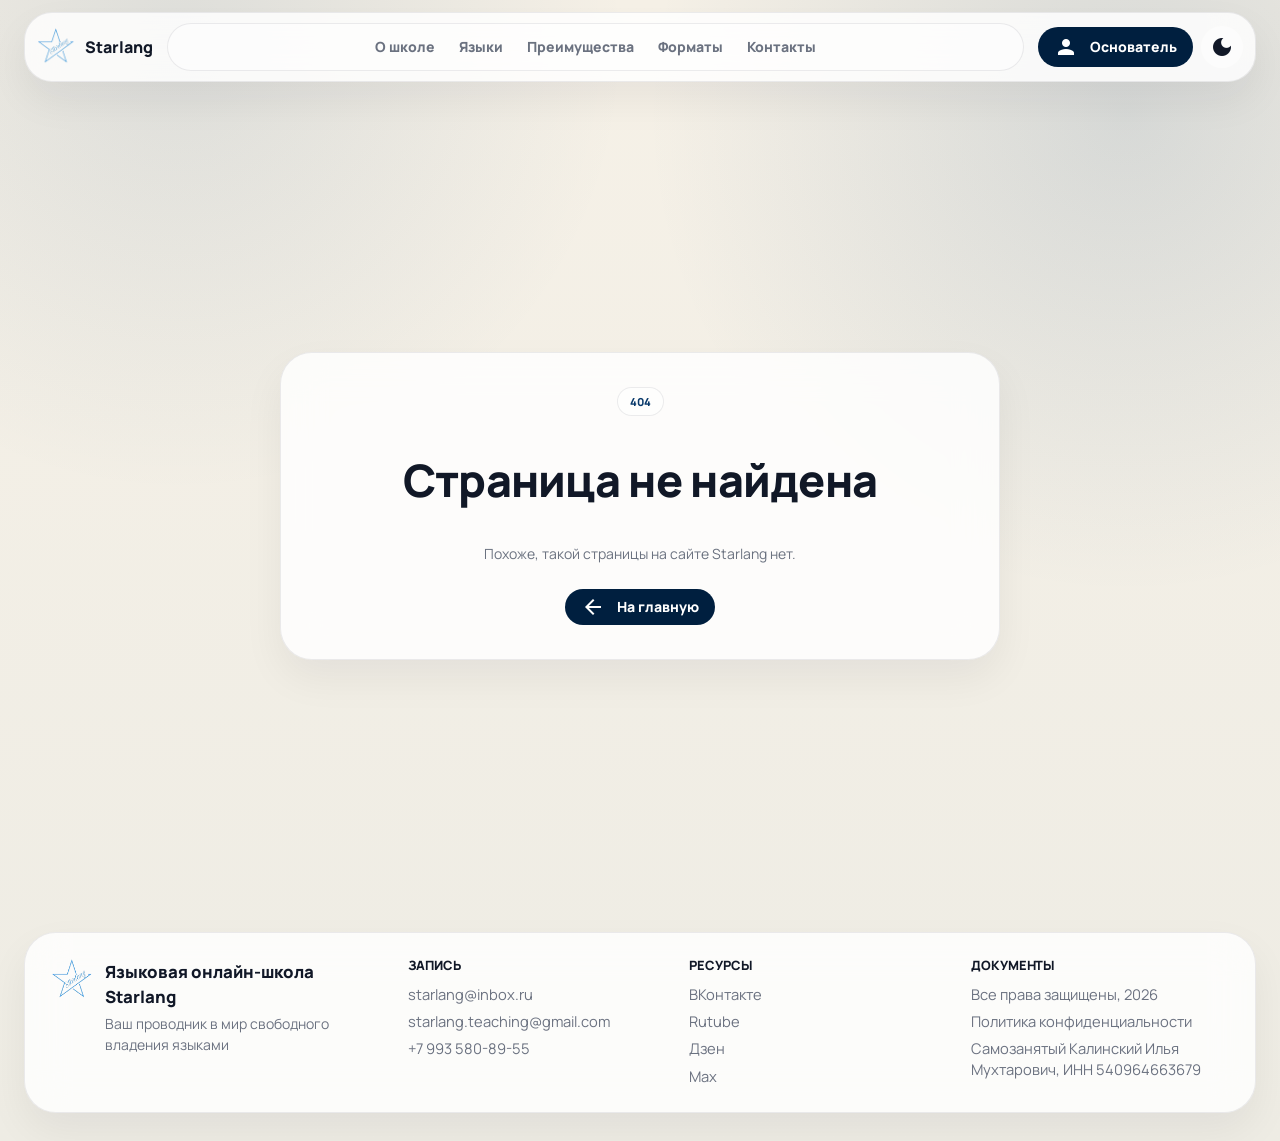
<file: index.html>
<!DOCTYPE html><html lang=ru><head><meta charset=utf-8><meta name=format-detection content="telephone=no"><meta name=msapplication-tap-highlight content=no><meta name=viewport content="width=device-width,initial-scale=1,viewport-fit=cover"><title>Онлайн-школа иностранных языков Starlang — уроки онлайн</title><meta name=description content="Онлайн-уроки иностранных языков для взрослых, детей и бизнеса. Английский, немецкий, французский, испанский и другие языки в школе Starlang." data-static-seo=description><meta name=robots content="index, follow, max-image-preview:large, max-snippet:-1, max-video-preview:-1" data-static-seo=robots><meta property=og:locale content=ru_RU data-static-seo=og-locale><meta property=og:site_name content=Starlang data-static-seo=og-site-name><meta property=og:type content=website data-static-seo=og-type><meta property=og:title content="Онлайн-школа иностранных языков Starlang — уроки онлайн" data-static-seo=og-title><meta property=og:description content="Онлайн-уроки иностранных языков для взрослых, детей и бизнеса. Английский, немецкий, французский, испанский и другие языки в школе Starlang." data-static-seo=og-description><meta name=twitter:card content=summary_large_image data-static-seo=twitter-card><meta name=twitter:title content="Онлайн-школа иностранных языков Starlang — уроки онлайн" data-static-seo=twitter-title><meta name=twitter:description content="Онлайн-уроки иностранных языков для взрослых, детей и бизнеса. Английский, немецкий, французский, испанский и другие языки в школе Starlang." data-static-seo=twitter-description><link rel=canonical href=https://starlang.ru/ data-static-seo=canonical><meta property=og:url content=https://starlang.ru/ data-static-seo=og-url><meta property=og:image content=https://starlang.ru/images/promotion1.png data-static-seo=og-image><meta property=og:image:width content=1074 data-static-seo=og-image-width><meta property=og:image:height content=702 data-static-seo=og-image-height><meta property=og:image:alt content="Онлайн-школа иностранных языков Starlang" data-static-seo=og-image-alt><meta name=twitter:image content=https://starlang.ru/images/promotion1.png data-static-seo=twitter-image><meta name=theme-color content=#ffffff><script>(() => {
        try {
          if (localStorage.getItem('starlang:dark-mode') !== 'true') return;
          document.documentElement.style.backgroundColor = '#151922';
          document.documentElement.style.colorScheme = 'dark';
          document.querySelector('meta[name="theme-color"]')?.setAttribute('content', '#151922');
        } catch {}
      })();</script><link rel=icon type=image/svg+xml href=/favicon.svg><link rel=apple-touch-icon href=/images/logo.png><script type=application/ld+json data-static-seo=organization-jsonld>{"@context":"https://schema.org","@type":"EducationalOrganization","name":"Языковая онлайн-школа Starlang","alternateName":"Starlang","description":"Онлайн-уроки иностранных языков для взрослых, детей и бизнеса. Английский, немецкий, французский, испанский и другие языки в школе Starlang.","@id":"https://starlang.ru/#organization","url":"https://starlang.ru/","logo":"https://starlang.ru/images/logo.png","image":"https://starlang.ru/images/promotion1.png","telephone":"+7 993 580-89-55","email":["starlang@inbox.ru","starlang.teaching@gmail.com"],"sameAs":["https://vk.com/school.starlang","https://rutube.ru/channel/37749810/","https://dzen.ru/starlang"]}</script><link rel=preconnect href=https://fonts.googleapis.com><link rel=preconnect href=https://fonts.gstatic.com crossorigin><link href="https://fonts.googleapis.com/css2?family=Manrope:wght@400;500;600;700;800;900&display=swap" rel=stylesheet>  <script type="module" crossorigin src="/assets/index-BwZyIM8m.js"></script>
  <link rel="modulepreload" crossorigin href="/assets/runtime-core.esm-bundler-CIxmKYxc.js">
  <link rel="modulepreload" crossorigin href="/assets/runtime-dom.esm-bundler-CK6iAQ-p.js">
  <link rel="stylesheet" crossorigin href="/assets/index-BCPyTeH2.css">
</head><body><div id=q-app></div></body></html>
</file>
<file: assets/index-BCPyTeH2.css>
@font-face{font-family:Material Icons;font-style:normal;font-weight:400;font-display:block;src:url(/assets/flUhRq6tzZclQEJ-Vdg-IuiaDsNcIhQ8tQ-D-x-0Q06.woff2)format("woff2"),url(/assets/flUhRq6tzZclQEJ-Vdg-IuiaDsNa-OUIwM9U8.woff)format("woff")}.material-icons{text-transform:none;letter-spacing:normal;word-wrap:normal;white-space:nowrap;-webkit-font-smoothing:antialiased;text-rendering:optimizelegibility;-moz-osx-font-smoothing:grayscale;font-feature-settings:"liga";direction:ltr;font-family:Material Icons;font-style:normal;font-weight:400;line-height:1;display:inline-block}*,:before,:after{box-sizing:inherit;-webkit-tap-highlight-color:transparent;-moz-tap-highlight-color:transparent}html,body,#q-app{direction:ltr;width:100%}body.platform-ios.within-iframe,body.platform-ios.within-iframe #q-app{width:100px;min-width:100%}html,body{box-sizing:border-box;margin:0}article,aside,details,figcaption,figure,footer,header,main,menu,nav,section,summary{display:block}abbr[title]{border-bottom:none;-webkit-text-decoration:underline dotted;text-decoration:underline dotted}img{border-style:none}code,kbd,pre,samp{font-family:monospace;font-size:1em}hr{box-sizing:content-box;height:0;overflow:visible}button,input,optgroup,select,textarea{font:inherit;margin:0;font-family:inherit}optgroup{font-weight:700}button,input,select{text-transform:none;overflow:visible}button::-moz-focus-inner{border:0;padding:0}input::-moz-focus-inner{border:0;padding:0}:is(button:-moz-focusring,input:-moz-focusring){outline:1px dotted buttontext}fieldset{padding:.35em .75em .625em}legend{box-sizing:border-box;color:inherit;white-space:normal;max-width:100%;padding:0;display:table}progress{vertical-align:baseline}textarea{overflow:auto}input[type=search]::-webkit-search-cancel-button{-webkit-appearance:none}input[type=search]::-webkit-search-decoration{-webkit-appearance:none}.q-icon{letter-spacing:normal;text-transform:none;white-space:nowrap;word-wrap:normal;text-align:center;box-sizing:content-box;fill:currentColor;direction:ltr;flex-shrink:0;width:1em;height:1em;line-height:1;position:relative}.q-icon:before,.q-icon:after{justify-content:center;align-items:center;width:100%;height:100%;display:flex!important}.q-icon>svg,.q-icon>img{width:100%;height:100%}.q-icon>div{box-sizing:border-box}.q-icon,.material-icons,.material-icons-outlined,.material-icons-round,.material-icons-sharp,.material-symbols-outlined,.material-symbols-rounded,.material-symbols-sharp{-webkit-user-select:none;user-select:none;cursor:inherit;font-size:inherit;vertical-align:middle;justify-content:center;align-items:center;display:inline-flex}.q-panel,.q-panel>div{width:100%;height:100%}.q-panel-parent{position:relative;overflow:hidden}.q-loading-bar{z-index:9998;background:#f44336;transition:transform .5s cubic-bezier(0,0,.2,1),opacity .5s;position:fixed}.q-loading-bar--top{width:100%;top:0;left:0;right:0}.q-loading-bar--bottom{width:100%;bottom:0;left:0;right:0}.q-loading-bar--right{height:100%;top:0;bottom:0;right:0}.q-loading-bar--left{height:100%;top:0;bottom:0;left:0}.q-avatar{vertical-align:middle;border-radius:50%;width:1em;height:1em;font-size:48px;display:inline-block;position:relative}.q-avatar__content{font-size:.5em;line-height:.5em}.q-avatar__content,.q-avatar img:not(.q-icon):not(.q-img__image){border-radius:inherit;height:inherit;width:inherit}.q-avatar--square{border-radius:0}.q-badge{background-color:var(--q-primary);color:#fff;vertical-align:baseline;border-radius:4px;min-height:12px;padding:2px 6px;font-size:12px;font-weight:400;line-height:1}.q-badge--single-line{white-space:nowrap}.q-badge--multi-line{word-break:break-all;word-wrap:break-word}.q-badge--floating{cursor:inherit;position:absolute;top:-4px;right:-3px}.q-badge--transparent{opacity:.8}.q-badge--outline{background-color:#0000;border:1px solid}.q-badge--rounded{border-radius:1em}.q-banner{background:#fff;min-height:54px;padding:8px 16px}.q-banner--top-padding{padding-top:14px}.q-banner__avatar{min-width:1px!important}.q-banner__avatar>.q-avatar{font-size:46px}.q-banner__avatar>.q-icon{font-size:40px}.q-banner__avatar:not(:empty)+.q-banner__content,.q-banner__actions.col-auto{padding-left:16px}.q-banner__actions.col-all .q-btn-item{margin:4px 0 0 4px}.q-banner--dense{min-height:32px;padding:8px}.q-banner--dense.q-banner--top-padding{padding-top:12px}.q-banner--dense .q-banner__avatar>.q-avatar,.q-banner--dense .q-banner__avatar>.q-icon{font-size:28px}.q-banner--dense .q-banner__avatar:not(:empty)+.q-banner__content,.q-banner--dense .q-banner__actions.col-auto{padding-left:8px}.q-bar{background:#0003}.q-bar>.q-icon{margin-left:2px}.q-bar>div,.q-bar>div+.q-icon{margin-left:8px}.q-bar>.q-btn{margin-left:2px}.q-bar>.q-icon:first-child,.q-bar>.q-btn:first-child,.q-bar>div:first-child{margin-left:0}.q-bar--standard{height:32px;padding:0 12px;font-size:18px}.q-bar--standard>div{font-size:16px}.q-bar--standard .q-btn{font-size:11px}.q-bar--dense{height:24px;padding:0 8px;font-size:14px}.q-bar--dense .q-btn{font-size:8px}.q-bar--dark{background:#ffffff26}.q-breadcrumbs__el{color:inherit}.q-breadcrumbs__el-icon{font-size:125%}.q-breadcrumbs__el-icon--with-label{margin-right:8px}[dir=rtl] .q-breadcrumbs__separator .q-icon{transform:scaleX(-1)}.q-btn{vertical-align:middle;color:inherit;text-transform:uppercase;text-align:center;cursor:default;background:0 0;border:0;outline:0;flex-direction:column;align-items:stretch;width:auto;height:auto;min-height:2.572em;padding:4px 16px;font-size:14px;font-weight:500;line-height:1.715em;text-decoration:none;display:inline-flex;position:relative}.q-btn .q-icon,.q-btn .q-spinner{font-size:1.715em}.q-btn.disabled{opacity:.7!important}.q-btn:before{content:"";border-radius:inherit;display:block;position:absolute;inset:0;box-shadow:0 1px 5px #0003,0 2px 2px #00000024,0 3px 1px -2px #0000001f}.q-btn--actionable{cursor:pointer}.q-btn--actionable.q-btn--standard:before{transition:box-shadow .3s cubic-bezier(.25,.8,.5,1)}.q-btn--actionable.q-btn--standard:active:before,.q-btn--actionable.q-btn--standard.q-btn--active:before{box-shadow:0 3px 5px -1px #0003,0 5px 8px #00000024,0 1px 14px #0000001f}.q-btn--no-uppercase{text-transform:none}.q-btn--rectangle{border-radius:3px}.q-btn--outline{background:0 0!important}.q-btn--outline:before{border:1px solid}.q-btn--push{border-radius:7px}.q-btn--push:before{border-bottom:3px solid #00000026}.q-btn--push.q-btn--actionable{transition:transform .3s cubic-bezier(.25,.8,.5,1)}.q-btn--push.q-btn--actionable:before{transition:border-width .3s cubic-bezier(.25,.8,.5,1)}.q-btn--push.q-btn--actionable:active,.q-btn--push.q-btn--actionable.q-btn--active{transform:translateY(2px)}.q-btn--push.q-btn--actionable:active:before,.q-btn--push.q-btn--actionable.q-btn--active:before{border-bottom-width:0}.q-btn--rounded{border-radius:28px}.q-btn--round{border-radius:50%;min-width:3em;min-height:3em;padding:0}.q-btn--square{border-radius:0}.q-btn--flat:before,.q-btn--outline:before,.q-btn--unelevated:before{box-shadow:none}.q-btn--dense{min-height:2em;padding:.285em}.q-btn--dense.q-btn--round{min-width:2.4em;min-height:2.4em;padding:0}.q-btn--dense .on-left{margin-right:6px}.q-btn--dense .on-right{margin-left:6px}.q-btn--fab .q-icon,.q-btn--fab-mini .q-icon{font-size:24px}.q-btn--fab{min-width:56px;min-height:56px;padding:16px}.q-btn--fab .q-icon{margin:auto}.q-btn--fab-mini{min-width:40px;min-height:40px;padding:8px}.q-btn__content{z-index:0;transition:opacity .3s}.q-btn__content--hidden{opacity:0;pointer-events:none}.q-btn__progress{border-radius:inherit;z-index:0}.q-btn__progress-indicator{z-index:-1;background:#ffffff40;transform:translate(-100%)}.q-btn__progress--dark .q-btn__progress-indicator{background:#0003}.q-btn--flat .q-btn__progress-indicator,.q-btn--outline .q-btn__progress-indicator{opacity:.2;background:currentColor}.q-btn-dropdown--split .q-btn-dropdown__arrow-container{padding:0 4px}.q-btn-dropdown--split .q-btn-dropdown__arrow-container.q-btn--outline{border-left:1px solid}.q-btn-dropdown--split .q-btn-dropdown__arrow-container:not(.q-btn--outline){border-left:1px solid #ffffff4d}.q-btn-dropdown--simple *+.q-btn-dropdown__arrow{margin-left:8px}.q-btn-dropdown__arrow{transition:transform .28s}.q-btn-dropdown--current{flex-grow:1}.q-btn-group{vertical-align:middle;border-radius:3px;box-shadow:0 1px 5px #0003,0 2px 2px #00000024,0 3px 1px -2px #0000001f}.q-btn-group>.q-btn-item{border-radius:inherit;align-self:stretch}.q-btn-group>.q-btn-item:before{box-shadow:none}.q-btn-group>.q-btn-item .q-badge--floating{right:0}.q-btn-group>.q-btn-group{box-shadow:none}.q-btn-group>.q-btn-group:first-child>.q-btn:first-child{border-top-left-radius:inherit;border-bottom-left-radius:inherit}.q-btn-group>.q-btn-group:last-child>.q-btn:last-child{border-top-right-radius:inherit;border-bottom-right-radius:inherit}.q-btn-group>.q-btn-group:not(:first-child)>.q-btn:first-child:before{border-left:0}.q-btn-group>.q-btn-group:not(:last-child)>.q-btn:last-child:before{border-right:0}.q-btn-group>.q-btn-item:not(:last-child){border-top-right-radius:0;border-bottom-right-radius:0}.q-btn-group>.q-btn-item:not(:first-child){border-top-left-radius:0;border-bottom-left-radius:0}.q-btn-group>.q-btn-item.q-btn--standard:before{z-index:-1}.q-btn-group--push{border-radius:7px}.q-btn-group--push>.q-btn--push.q-btn--actionable{transform:none}.q-btn-group--push>.q-btn--push.q-btn--actionable .q-btn__content{transition:margin-top .3s cubic-bezier(.25,.8,.5,1),margin-bottom .3s cubic-bezier(.25,.8,.5,1)}.q-btn-group--push>.q-btn--push.q-btn--actionable:active .q-btn__content,.q-btn-group--push>.q-btn--push.q-btn--actionable.q-btn--active .q-btn__content{margin-top:2px;margin-bottom:-2px}.q-btn-group--rounded{border-radius:28px}.q-btn-group--square{border-radius:0}.q-btn-group--flat,.q-btn-group--outline,.q-btn-group--unelevated{box-shadow:none}.q-btn-group--outline>.q-separator{display:none}.q-btn-group--outline>.q-btn-item+.q-btn-item:before{border-left:0}.q-btn-group--outline>.q-btn-item:not(:last-child):before{border-right:0}.q-btn-group--stretch{border-radius:0;align-self:stretch}.q-btn-group--glossy>.q-btn-item{background-image:linear-gradient(#ffffff4d,#fff0 50%,#0000001f 51%,#0000000a)!important}.q-btn-group--spread>.q-btn-group{display:flex!important}.q-btn-group--spread>.q-btn-item,.q-btn-group--spread>.q-btn-group>.q-btn-item:not(.q-btn-dropdown__arrow-container){flex:10000;width:auto;min-width:0;max-width:100%}.q-btn-toggle{position:relative}.q-card{vertical-align:top;background:#fff;border-radius:4px;position:relative;box-shadow:0 1px 5px #0003,0 2px 2px #00000024,0 3px 1px -2px #0000001f}.q-card>div:not(.q--avoid-card-border),.q-card>img:not(.q--avoid-card-border){border-radius:0}:is(.q-card>div:nth-child(1 of :not(.q--avoid-card-border)),.q-card>img:nth-child(1 of :not(.q--avoid-card-border))){border-top-left-radius:inherit;border-top-right-radius:inherit;border-top:0}:is(.q-card>div:nth-last-child(1 of :not(.q--avoid-card-border)),.q-card>img:nth-last-child(1 of :not(.q--avoid-card-border))){border-bottom-left-radius:inherit;border-bottom-right-radius:inherit;border-bottom:0}.q-card>div:not(.q--avoid-card-border){box-shadow:none;border-left:0;border-right:0}.q-card--bordered{border:1px solid #0000001f}.q-card--dark{border-color:#ffffff47;box-shadow:0 1px 5px #fff3,0 2px 2px #ffffff24,0 3px 1px -2px #ffffff1f}.q-card__section{position:relative}.q-card__section--vert{padding:16px}.q-card__section--horiz>div:not(.q--avoid-card-border),.q-card__section--horiz>img:not(.q--avoid-card-border){border-radius:0}:is(.q-card__section--horiz>div:nth-child(1 of :not(.q--avoid-card-border)),.q-card__section--horiz>img:nth-child(1 of :not(.q--avoid-card-border))){border-top-left-radius:inherit;border-bottom-left-radius:inherit}:is(.q-card__section--horiz>div:nth-last-child(1 of :not(.q--avoid-card-border)),.q-card__section--horiz>img:nth-last-child(1 of :not(.q--avoid-card-border))){border-top-right-radius:inherit;border-bottom-right-radius:inherit}.q-card__section--horiz>div:not(.q--avoid-card-border){box-shadow:none;border-top:0;border-bottom:0}.q-card__actions{align-items:center;padding:8px}.q-card__actions .q-btn--rectangle{padding:0 8px}.q-card__actions--horiz>.q-btn-item+.q-btn-item,.q-card__actions--horiz>.q-btn-group+.q-btn-item,.q-card__actions--horiz>.q-btn-item+.q-btn-group{margin-left:8px}.q-card__actions--vert>.q-btn-item.q-btn--round{align-self:center}.q-card__actions--vert>.q-btn-item+.q-btn-item,.q-card__actions--vert>.q-btn-group+.q-btn-item,.q-card__actions--vert>.q-btn-item+.q-btn-group{margin-top:4px}.q-card__actions--vert>.q-btn-group>.q-btn-item{flex-grow:1}.q-card>img{border:0;width:100%;max-width:100%;display:block}.q-carousel{background-color:#fff;height:400px}.q-carousel__slide{background-position:50%;background-size:cover;min-height:100%}.q-carousel__slide,.q-carousel .q-carousel--padding{padding:16px}.q-carousel__slides-container{height:100%}.q-carousel__control{color:#fff}.q-carousel__arrow{pointer-events:none}.q-carousel__arrow .q-icon{font-size:28px}.q-carousel__arrow .q-btn{pointer-events:all}.q-carousel__prev-arrow--horizontal,.q-carousel__next-arrow--horizontal{top:16px;bottom:16px}.q-carousel__prev-arrow--horizontal{left:16px}.q-carousel__next-arrow--horizontal{right:16px}.q-carousel__prev-arrow--vertical,.q-carousel__next-arrow--vertical{left:16px;right:16px}.q-carousel__prev-arrow--vertical{top:16px}.q-carousel__next-arrow--vertical{bottom:16px}.q-carousel__navigation--top,.q-carousel__navigation--bottom{left:16px;right:16px;overflow:auto hidden}.q-carousel__navigation--top{top:16px}.q-carousel__navigation--bottom{bottom:16px}.q-carousel__navigation--left,.q-carousel__navigation--right{top:16px;bottom:16px;overflow:hidden auto}.q-carousel__navigation--left>.q-carousel__navigation-inner,.q-carousel__navigation--right>.q-carousel__navigation-inner{flex-direction:column}.q-carousel__navigation--left{left:16px}.q-carousel__navigation--right{right:16px}.q-carousel__navigation-inner{flex:auto}.q-carousel__navigation .q-btn{margin:6px 4px;padding:5px}.q-carousel__navigation-icon--inactive{opacity:.7}.q-carousel .q-carousel__thumbnail{cursor:pointer;vertical-align:middle;opacity:.7;border:1px solid #0000;border-radius:4px;width:auto;height:50px;margin:2px;transition:opacity .3s;display:inline-block}.q-carousel .q-carousel__thumbnail:hover,.q-carousel .q-carousel__thumbnail--active{opacity:1}.q-carousel .q-carousel__thumbnail--active{cursor:default;border-color:currentColor}.q-carousel--navigation-top.q-carousel--with-padding .q-carousel__slide,.q-carousel--navigation-top .q-carousel--padding,.q-carousel--arrows-vertical.q-carousel--with-padding .q-carousel__slide,.q-carousel--arrows-vertical .q-carousel--padding{padding-top:60px}.q-carousel--navigation-bottom.q-carousel--with-padding .q-carousel__slide,.q-carousel--navigation-bottom .q-carousel--padding,.q-carousel--arrows-vertical.q-carousel--with-padding .q-carousel__slide,.q-carousel--arrows-vertical .q-carousel--padding{padding-bottom:60px}.q-carousel--navigation-left.q-carousel--with-padding .q-carousel__slide,.q-carousel--navigation-left .q-carousel--padding,.q-carousel--arrows-horizontal.q-carousel--with-padding .q-carousel__slide,.q-carousel--arrows-horizontal .q-carousel--padding{padding-left:60px}.q-carousel--navigation-right.q-carousel--with-padding .q-carousel__slide,.q-carousel--navigation-right .q-carousel--padding,.q-carousel--arrows-horizontal.q-carousel--with-padding .q-carousel__slide,.q-carousel--arrows-horizontal .q-carousel--padding{padding-right:60px}.q-carousel.fullscreen{height:100%}.q-message-name{font-size:small}.q-message-label{text-align:center;margin:24px 0;font-size:small}.q-message-stamp{color:inherit;opacity:.6;margin-top:4px;font-size:small;display:none}.q-message-avatar{border-radius:50%;width:48px;min-width:48px;height:48px}.q-message{margin-bottom:8px}.q-message:first-child .q-message-label{margin-top:0}.q-message-avatar--received{margin-right:8px}.q-message-text--received{color:#81c784;border-radius:4px 4px 4px 0}.q-message-text--received:last-child:before{border-bottom:8px solid;border-left:8px solid #0000;border-right:0 solid #0000;right:100%}.q-message-text-content--received{color:#000}.q-message-name--sent{text-align:right}.q-message-avatar--sent{margin-left:8px}.q-message-container--sent{flex-direction:row-reverse}.q-message-text--sent{color:#e0e0e0;border-radius:4px 4px 0}.q-message-text--sent:last-child:before{border-bottom:8px solid;border-left:0 solid #0000;border-right:8px solid #0000;left:100%}.q-message-text-content--sent{color:#000}.q-message-text{word-break:break-word;background:currentColor;padding:8px;line-height:1.2;position:relative}.q-message-text+.q-message-text{margin-top:3px}.q-message-text:last-child{min-height:48px}.q-message-text:last-child .q-message-stamp{display:block}.q-message-text:last-child:before{content:"";width:0;height:0;position:absolute;bottom:0}.q-checkbox{vertical-align:middle}.q-checkbox__native{width:1px;height:1px}.q-checkbox__bg,.q-checkbox__icon-container{-webkit-user-select:none;user-select:none}.q-checkbox__bg{-webkit-print-color-adjust:exact;border:2px solid;border-radius:2px;width:50%;height:50%;transition:background .22s cubic-bezier(0,0,.2,1);top:25%;left:25%}.q-checkbox__icon{color:currentColor;font-size:.5em}.q-checkbox__svg{color:#fff}.q-checkbox__truthy{stroke:currentColor;stroke-width:3.12px;stroke-dashoffset:29.7833px;stroke-dasharray:29.7833}.q-checkbox__indet{fill:currentColor;transform-origin:50%;transform:rotate(-280deg)scale(0)}.q-checkbox__inner{color:#0000008a;border-radius:50%;outline:0;width:1em;min-width:1em;height:1em;font-size:40px}.q-checkbox__inner--truthy,.q-checkbox__inner--indet{color:var(--q-primary)}.q-checkbox__inner--truthy .q-checkbox__bg,.q-checkbox__inner--indet .q-checkbox__bg{background:currentColor}.q-checkbox__inner--truthy path{stroke-dashoffset:0;transition:stroke-dashoffset .18s cubic-bezier(.4,0,.6,1)}.q-checkbox__inner--indet .q-checkbox__indet{transition:transform .22s cubic-bezier(0,0,.2,1);transform:rotate(0)scale(1)}.q-checkbox.disabled{opacity:.75!important}.q-checkbox--dark .q-checkbox__inner{color:#ffffffb3}.q-checkbox--dark .q-checkbox__inner:before{opacity:.32!important}.q-checkbox--dark .q-checkbox__inner--truthy,.q-checkbox--dark .q-checkbox__inner--indet{color:var(--q-primary)}.q-checkbox--dense .q-checkbox__inner{width:.5em;min-width:.5em;height:.5em}.q-checkbox--dense .q-checkbox__bg{width:90%;height:90%;top:5%;left:5%}.q-checkbox--dense .q-checkbox__label{padding-left:.5em}.q-checkbox--dense.reverse .q-checkbox__label{padding-left:0;padding-right:.5em}body.desktop .q-checkbox:not(.disabled) .q-checkbox__inner:before{content:"";opacity:.12;background:currentColor;border-radius:50%;transition:transform .22s cubic-bezier(0,0,.2,1);position:absolute;inset:0;transform:scale(0)}body.desktop .q-checkbox:not(.disabled):focus .q-checkbox__inner:before,body.desktop .q-checkbox:not(.disabled):hover .q-checkbox__inner:before{transform:scale(1)}body.desktop .q-checkbox--dense:not(.disabled):focus .q-checkbox__inner:before,body.desktop .q-checkbox--dense:not(.disabled):hover .q-checkbox__inner:before{transform:scale(1.4)}.q-chip{vertical-align:middle;color:#000000de;background:#e0e0e0;border-radius:16px;outline:0;max-width:100%;height:2em;margin:4px;padding:.5em .9em;font-size:14px;position:relative}.q-chip--colored .q-chip__icon,.q-chip--dark .q-chip__icon{color:inherit}.q-chip .q-avatar{border-radius:16px;margin-left:-.45em;margin-right:.2em;font-size:2em}.q-chip--outline{border:1px solid;background:0 0!important}.q-chip--outline .q-avatar{margin-left:calc(-.45em - 1px)}.q-chip--selected .q-avatar{display:none}.q-chip__icon{color:#0000008a;margin:-.2em;font-size:1.5em}.q-chip__icon--left{margin-right:.2em}.q-chip__icon--right{margin-left:.2em}.q-chip__icon--remove{opacity:.6;outline:0;margin-left:.1em;margin-right:-.5em}.q-chip__icon--remove:hover,.q-chip__icon--remove:focus{opacity:1}.q-chip__content{white-space:nowrap}.q-chip--dense{border-radius:12px;height:1.5em;padding:0 .4em}.q-chip--dense .q-avatar{border-radius:12px;margin-left:-.27em;margin-right:.1em;font-size:1.5em}.q-chip--dense .q-chip__icon{font-size:1.25em}.q-chip--dense .q-chip__icon--left{margin-right:.195em}.q-chip--dense .q-chip__icon--remove{margin-right:-.25em}.q-chip--square{border-radius:4px}.q-chip--square .q-avatar{border-radius:3px 0 0 3px}body.desktop .q-chip--clickable:focus{box-shadow:0 1px 3px #0003,0 1px 1px #00000024,0 2px 1px -1px #0000001f}body.desktop.body--dark .q-chip--clickable:focus{box-shadow:0 1px 3px #fff3,0 1px 1px #ffffff24,0 2px 1px -1px #ffffff1f}.q-circular-progress{vertical-align:middle;width:1em;height:1em;line-height:1;display:inline-block;position:relative}.q-circular-progress.q-focusable{border-radius:50%}.q-circular-progress__svg{width:100%;height:100%}.q-circular-progress__text{font-size:.25em}.q-circular-progress--indeterminate .q-circular-progress__svg{transform-origin:50%;animation:2s linear infinite q-spin}.q-circular-progress--indeterminate .q-circular-progress__circle{stroke-dasharray:1 400;stroke-dashoffset:0;animation:1.5s ease-in-out infinite q-circular-progress-circle}@keyframes q-circular-progress-circle{0%{stroke-dasharray:1 400;stroke-dashoffset:0}50%{stroke-dasharray:400 400;stroke-dashoffset:-100px}to{stroke-dasharray:400 400;stroke-dashoffset:-300px}}.q-color-picker{vertical-align:top;background:#fff;border-radius:4px;min-width:180px;max-width:350px;overflow:hidden;box-shadow:0 1px 5px #0003,0 2px 2px #00000024,0 3px 1px -2px #0000001f}.q-color-picker .q-tab{padding:0!important}.q-color-picker--bordered{border:1px solid #0000001f}.q-color-picker__header-tabs{height:32px}.q-color-picker__header input{border:0;line-height:24px}.q-color-picker__header .q-tab{height:32px!important;min-height:32px!important}.q-color-picker__header .q-tab--inactive{background:linear-gradient(#0000001a,#00000026 75%,#0000004d 100%)}.q-color-picker__error-icon{opacity:0;font-size:24px;transition:opacity .3s ease-in;bottom:2px;right:2px}.q-color-picker__header-content{background:#fff;position:relative}.q-color-picker__header-content--light{color:#000}.q-color-picker__header-content--dark{color:#fff}.q-color-picker__header-content--dark .q-tab--inactive:before{content:"";background:#fff3;position:absolute;inset:0}.q-color-picker__header-banner{height:36px}.q-color-picker__header-bg{background:#fff;background-image:url([data-uri])!important}.q-color-picker__footer{height:36px}.q-color-picker__footer .q-tab{height:36px!important;min-height:36px!important}.q-color-picker__footer .q-tab--inactive{background:linear-gradient(#0000004d 0%,#00000026 25%,#0000001a)}.q-color-picker__spectrum{width:100%;height:100%}.q-color-picker__spectrum-tab{padding:0!important}.q-color-picker__spectrum-white{background:linear-gradient(90deg,#fff,#fff0)}.q-color-picker__spectrum-black{background:linear-gradient(#0000,#000)}.q-color-picker__spectrum-circle{border-radius:50%;width:10px;height:10px;transform:translate(-5px,-5px);box-shadow:0 0 0 1.5px #fff,inset 0 0 1px 1px #0000004d,0 0 1px 2px #0006}.q-color-picker__hue .q-slider__track{opacity:1;background:linear-gradient(90deg,red 0%,#ff0 17%,#0f0 33%,#0ff 50%,#00f 67%,#f0f 83%,red 100%)!important}.q-color-picker__alpha .q-slider__track-container{padding-top:0}.q-color-picker__alpha .q-slider__track:before{content:"";border-radius:inherit;background:linear-gradient(90deg,#fff0,#757575);position:absolute;inset:0}.q-color-picker__sliders{padding:0 16px}.q-color-picker__sliders .q-slider__thumb{color:#424242}.q-color-picker__sliders .q-slider__thumb path{stroke-width:2px;fill:#0000}.q-color-picker__sliders .q-slider--active path{stroke-width:3px}.q-color-picker__tune-tab .q-slider{margin-left:18px;margin-right:18px}.q-color-picker__tune-tab input{border:1px solid #e0e0e0;border-radius:4px;width:3.5em;font-size:11px}.q-color-picker__palette-tab{padding:0!important}.q-color-picker__palette-rows--editable .q-color-picker__cube{cursor:pointer}.q-color-picker__cube{padding-bottom:10%;width:10%!important}.q-color-picker input{color:inherit;text-align:center;background:0 0;outline:0}.q-color-picker .q-tabs{overflow:hidden}.q-color-picker .q-tab--active{box-shadow:0 0 14px 3px #0003}.q-color-picker .q-tab--active .q-focus-helper,.q-color-picker .q-tab__indicator{display:none}.q-color-picker .q-tab-panels{background:inherit}.q-color-picker--dark{box-shadow:0 1px 5px #fff3,0 2px 2px #ffffff24,0 3px 1px -2px #ffffff1f}.q-color-picker--dark .q-color-picker__tune-tab input{border:1px solid #ffffff4d}.q-color-picker--dark .q-slider__thumb{color:#fafafa}.q-date{background:#fff;border-radius:4px;width:290px;min-width:290px;max-width:100%;display:inline-flex;box-shadow:0 1px 5px #0003,0 2px 2px #00000024,0 3px 1px -2px #0000001f}.q-date--bordered{border:1px solid #0000001f}.q-date__header{border-top-left-radius:inherit;color:#fff;background-color:var(--q-primary);padding:16px}.q-date__actions{padding:0 16px 16px}.q-date__content,.q-date__main{outline:0}.q-date__content .q-btn{font-weight:400}.q-date__header-link{opacity:.64;outline:0;transition:opacity .3s ease-out}.q-date__header-link--active,.q-date__header-link:hover,.q-date__header-link:focus{opacity:1}.q-date__header-subtitle{letter-spacing:.00938em;font-size:14px;line-height:1.75}.q-date__header-title-label{letter-spacing:.00735em;font-size:24px;line-height:1.2}.q-date__view{width:100%;height:100%;min-height:290px;padding:16px}.q-date__navigation{height:12.5%}.q-date__navigation>div:first-child{justify-content:flex-end;width:8%;min-width:24px}.q-date__navigation>div:last-child{justify-content:flex-start;width:8%;min-width:24px}.q-date__calendar-weekdays{height:12.5%}.q-date__calendar-weekdays>div{opacity:.38;font-size:12px}.q-date__calendar-item{vertical-align:middle;justify-content:center;align-items:center;padding:1px;display:inline-flex;position:relative;width:14.285%!important;height:12.5%!important}.q-date__calendar-item:after{content:"";pointer-events:none;border:1px dashed #0000;position:absolute;inset:1px 0}.q-date__calendar-item>div,.q-date__calendar-item button{border-radius:50%;width:30px;height:30px}.q-date__calendar-item>div{text-align:center;line-height:30px}.q-date__calendar-item>button{line-height:22px}.q-date__calendar-item--out{opacity:.18}.q-date__calendar-item--fill{visibility:hidden}.q-date__range:before,.q-date__range-from:before,.q-date__range-to:before{content:"";opacity:.3;background-color:currentColor;position:absolute;inset:1px 0}.q-date__range:nth-child(7n-6):before,.q-date__range-from:nth-child(7n-6):before,.q-date__range-to:nth-child(7n-6):before{border-top-left-radius:0;border-bottom-left-radius:0}.q-date__range:nth-child(7n):before,.q-date__range-from:nth-child(7n):before,.q-date__range-to:nth-child(7n):before{border-top-right-radius:0;border-bottom-right-radius:0}.q-date__range-from:before{left:50%}.q-date__range-to:before{right:50%}.q-date__edit-range:after{border-color:currentColor #0000}.q-date__edit-range:nth-child(7n-6):after{border-top-left-radius:0;border-bottom-left-radius:0}.q-date__edit-range:nth-child(7n):after{border-top-right-radius:0;border-bottom-right-radius:0}.q-date__edit-range-from:after,.q-date__edit-range-from-to:after{border-top-color:currentColor;border-bottom-color:currentColor;border-left-color:currentColor;border-top-left-radius:28px;border-bottom-left-radius:28px;left:4px}.q-date__edit-range-to:after,.q-date__edit-range-from-to:after{border-top-color:currentColor;border-bottom-color:currentColor;border-right-color:currentColor;border-top-right-radius:28px;border-bottom-right-radius:28px;right:4px}.q-date__calendar-days-container{height:75%;min-height:192px}.q-date__calendar-days>div{height:16.66%!important}.q-date__event{background-color:var(--q-secondary);border-radius:5px;width:8px;height:5px;position:absolute;bottom:2px;left:50%;transform:translate(-50%)}.q-date__today{box-shadow:0 0 1px}.q-date__years-content{padding:0 8px}.q-date__years-item,.q-date__months-item{flex:0 0 33.3333%}.q-date.disabled .q-date__header,.q-date.disabled .q-date__content,.q-date--readonly .q-date__header,.q-date--readonly .q-date__content{pointer-events:none}.q-date--readonly .q-date__navigation{display:none}.q-date--portrait{flex-direction:column}.q-date--portrait-standard .q-date__content{height:calc(100% - 86px)}.q-date--portrait-standard .q-date__header{border-top-right-radius:inherit;height:86px}.q-date--portrait-standard .q-date__header-title{align-items:center;height:30px}.q-date--portrait-minimal .q-date__content{height:100%}.q-date--landscape{flex-direction:row;align-items:stretch;min-width:420px}.q-date--landscape>div{flex-direction:column;display:flex}.q-date--landscape .q-date__content{height:100%}.q-date--landscape-standard{min-width:420px}.q-date--landscape-standard .q-date__header{border-bottom-left-radius:inherit;width:110px;min-width:110px}.q-date--landscape-standard .q-date__header-title{flex-direction:column}.q-date--landscape-standard .q-date__header-today{margin-top:12px;margin-left:-8px}.q-date--landscape-minimal{width:310px}.q-date--dark{border-color:#ffffff47;box-shadow:0 1px 5px #fff3,0 2px 2px #ffffff24,0 3px 1px -2px #ffffff1f}.q-dialog__title{letter-spacing:.0125em;font-size:1.25rem;font-weight:500;line-height:1.6}.q-dialog__progress{font-size:4rem}.q-dialog__inner{outline:0}.q-dialog__inner>div{pointer-events:all;-webkit-overflow-scrolling:touch;will-change:scroll-position;border-radius:4px;overflow:auto}.q-dialog__inner--square>div{border-radius:0!important}.q-dialog__inner>.q-card>.q-card__actions .q-btn--rectangle{min-width:64px}.q-dialog__inner--minimized{padding:24px}.q-dialog__inner--minimized>div{max-height:calc(100vh - 48px)}.q-dialog__inner--maximized>div{width:100%;max-width:100vw;height:100%;max-height:100vh;border-radius:0!important;top:0!important;left:0!important}.q-dialog__inner--top,.q-dialog__inner--bottom{padding-top:0!important;padding-bottom:0!important}.q-dialog__inner--right,.q-dialog__inner--left{padding-left:0!important;padding-right:0!important}.q-dialog__inner--left:not(.q-dialog__inner--animating)>div,.q-dialog__inner--top:not(.q-dialog__inner--animating)>div{border-top-left-radius:0}.q-dialog__inner--right:not(.q-dialog__inner--animating)>div,.q-dialog__inner--top:not(.q-dialog__inner--animating)>div{border-top-right-radius:0}.q-dialog__inner--left:not(.q-dialog__inner--animating)>div,.q-dialog__inner--bottom:not(.q-dialog__inner--animating)>div{border-bottom-left-radius:0}.q-dialog__inner--right:not(.q-dialog__inner--animating)>div,.q-dialog__inner--bottom:not(.q-dialog__inner--animating)>div{border-bottom-right-radius:0}.q-dialog__inner--fullwidth>div{width:100%!important;max-width:100%!important}.q-dialog__inner--fullheight>div{height:100%!important;max-height:100%!important}.q-dialog__backdrop{z-index:-1;pointer-events:all;background:#0006;outline:0}body.platform-ios .q-dialog__inner--minimized>div,body.platform-android:not(.native-mobile) .q-dialog__inner--minimized>div{max-height:calc(100vh - 108px)}body.q-ios-padding .q-dialog__inner{padding-top:20px!important;padding-top:env(safe-area-inset-top)!important;padding-bottom:env(safe-area-inset-bottom)!important}body.q-ios-padding .q-dialog__inner>div{max-height:calc(100vh - env(safe-area-inset-top) - env(safe-area-inset-bottom))!important}@media (max-width:599.98px){.q-dialog__inner--top,.q-dialog__inner--bottom{padding-left:0;padding-right:0}.q-dialog__inner--top>div,.q-dialog__inner--bottom>div{width:100%!important}}@media (min-width:600px){.q-dialog__inner--minimized>div{max-width:560px}}.q-body--dialog{overflow:hidden}.q-editor{background-color:#fff;border:1px solid #0000001f;border-radius:4px}.q-editor.disabled{border-style:dashed}.q-editor>div:first-child,.q-editor__toolbars-container,.q-editor__toolbars-container>div:first-child{border-top-left-radius:inherit;border-top-right-radius:inherit}.q-editor__content{border-bottom-left-radius:inherit;border-bottom-right-radius:inherit;outline:0;max-width:100%;min-height:10em;padding:10px;overflow:auto}.q-editor__content pre{white-space:pre-wrap}.q-editor__content hr{background:#0000001f;border:0;outline:0;height:1px;margin:1px}.q-editor__content:empty:not(:focus):before{content:attr(placeholder);opacity:.7}.q-editor__toolbar{border-bottom:1px solid #0000001f;min-height:32px}.q-editor__toolbars-container{max-width:100%}.q-editor .q-btn{margin:4px}.q-editor__toolbar-group{margin:0 4px;position:relative}.q-editor__toolbar-group+.q-editor__toolbar-group:before{content:"";background:#0000001f;width:1px;position:absolute;top:4px;bottom:4px;left:-4px}.q-editor__link-input{color:inherit;text-transform:none;background:0 0;border:none;border-radius:0;outline:0;text-decoration:none}.q-editor--flat,.q-editor--flat .q-editor__toolbar{border:0}.q-editor--dense .q-editor__toolbar-group{flex-wrap:nowrap;align-items:center;display:flex}.q-editor--dark{border-color:#ffffff47}.q-editor--dark .q-editor__content hr{background:#ffffff47}.q-editor--dark .q-editor__toolbar{border-color:#ffffff47}.q-editor--dark .q-editor__toolbar-group+.q-editor__toolbar-group:before{background:#ffffff47}.q-expansion-item__border{opacity:0}.q-expansion-item__toggle-icon{transition:transform .3s;position:relative}.q-expansion-item__toggle-icon--rotated{transform:rotate(180deg)}.q-expansion-item__toggle-focus{width:1em!important;height:1em!important;position:relative!important}.q-expansion-item__toggle-focus+.q-expansion-item__toggle-icon{margin-top:-1em}.q-expansion-item--standard.q-expansion-item--expanded>div>.q-expansion-item__border{opacity:1}.q-expansion-item--popup{transition:padding .5s}.q-expansion-item--popup>.q-expansion-item__container{border:1px solid #0000001f}.q-expansion-item--popup>.q-expansion-item__container>.q-separator{display:none}.q-expansion-item--popup.q-expansion-item--collapsed{padding:0 15px}.q-expansion-item--popup.q-expansion-item--expanded{padding:15px 0}.q-expansion-item--popup.q-expansion-item--expanded+.q-expansion-item--popup.q-expansion-item--expanded{padding-top:0}.q-expansion-item--popup.q-expansion-item--collapsed:not(:first-child)>.q-expansion-item__container{border-top-width:0}.q-expansion-item--popup.q-expansion-item--expanded+.q-expansion-item--popup.q-expansion-item--collapsed>.q-expansion-item__container{border-top-width:1px}.q-expansion-item__content>.q-card{box-shadow:none;border-radius:0}.q-expansion-item:first-child>div>.q-expansion-item__border--top,.q-expansion-item:last-child>div>.q-expansion-item__border--bottom,.q-expansion-item--expanded+.q-expansion-item--expanded>div>.q-expansion-item__border--top{opacity:0}.q-expansion-item--expanded .q-textarea--autogrow textarea{animation:q-expansion-done}@keyframes q-expansion-done{0%{--q-exp-done:1}}.z-fab{z-index:990}.q-fab{vertical-align:middle;position:relative}.q-fab>.q-btn{width:100%}.q-fab--form-rounded{border-radius:28px}.q-fab--form-square{border-radius:4px}.q-fab__icon,.q-fab__active-icon{transition:opacity .4s,transform .4s}.q-fab__icon{opacity:1;transform:rotate(0)}.q-fab__active-icon{opacity:0;transform:rotate(-180deg)}.q-fab__label--external{padding:0 8px;transition:opacity .18s cubic-bezier(.65,.815,.735,.395);position:absolute}.q-fab__label--external-hidden{opacity:0;pointer-events:none}.q-fab__label--external-left{top:50%;left:-12px;transform:translate(-100%,-50%)}.q-fab__label--external-right{top:50%;right:-12px;transform:translate(100%,-50%)}.q-fab__label--external-bottom{bottom:-12px;left:50%;transform:translate(-50%,100%)}.q-fab__label--external-top{top:-12px;left:50%;transform:translate(-50%,-100%)}.q-fab__label--internal{max-height:30px;padding:0;transition:font-size .12s cubic-bezier(.65,.815,.735,.395),max-height .12s cubic-bezier(.65,.815,.735,.395),opacity 70ms cubic-bezier(.65,.815,.735,.395)}.q-fab__label--internal-hidden{opacity:0;font-size:0}.q-fab__label--internal-top{padding-bottom:.12em}.q-fab__label--internal-bottom{padding-top:.12em}.q-fab__label--internal-top.q-fab__label--internal-hidden,.q-fab__label--internal-bottom.q-fab__label--internal-hidden{max-height:0}.q-fab__label--internal-left{padding-left:.285em;padding-right:.571em}.q-fab__label--internal-right{padding-left:.571em;padding-right:.285em}.q-fab__icon-holder{min-width:24px;min-height:24px;position:relative}.q-fab__icon-holder--opened .q-fab__icon{opacity:0;transform:rotate(180deg)}.q-fab__icon-holder--opened .q-fab__active-icon{opacity:1;transform:rotate(0)}.q-fab__actions{opacity:0;pointer-events:none;justify-content:center;align-self:center;align-items:center;padding:3px;transition:transform .18s ease-in,opacity .18s ease-in;position:absolute}.q-fab__actions .q-btn{margin:5px}.q-fab__actions--right{transform-origin:0;height:56px;margin-left:9px;left:100%;transform:scale(.4)translate(-62px)}.q-fab__actions--left{transform-origin:100%;flex-direction:row-reverse;height:56px;margin-right:9px;right:100%;transform:scale(.4)translate(62px)}.q-fab__actions--up{transform-origin:50% 100%;flex-direction:column-reverse;width:56px;margin-bottom:9px;bottom:100%;transform:scale(.4)translateY(62px)}.q-fab__actions--down{transform-origin:50% 0;flex-direction:column;width:56px;margin-top:9px;top:100%;transform:scale(.4)translateY(-62px)}.q-fab__actions--up,.q-fab__actions--down{margin-left:-28px;left:50%}.q-fab__actions--opened{opacity:1;pointer-events:all;transform:scale(1)translate(.1px)}.q-fab--align-left>.q-fab__actions--up,.q-fab--align-left>.q-fab__actions--down{align-items:flex-start;left:28px}.q-fab--align-right>.q-fab__actions--up,.q-fab--align-right>.q-fab__actions--down{align-items:flex-end;left:auto;right:0}.q-field{font-size:14px}.q-field ::-ms-clear{display:none}.q-field ::-ms-reveal{display:none}.q-field--with-bottom{padding-bottom:20px}.q-field__marginal{color:#0000008a;height:56px;font-size:24px}.q-field__marginal>*+*{margin-left:2px}.q-field__marginal .q-avatar{font-size:32px}.q-field__before,.q-field__prepend{padding-right:12px}.q-field__after,.q-field__append{padding-left:12px}.q-field__after:empty,.q-field__append:empty{display:none}.q-field__append+.q-field__append{padding-left:2px}.q-field__inner{text-align:left}.q-field__bottom{color:#0000008a;-webkit-backface-visibility:hidden;backface-visibility:hidden;min-height:20px;padding:8px 12px 0;font-size:12px;line-height:1}.q-field__bottom--animated{position:absolute;bottom:0;left:0;right:0;transform:translateY(100%)}.q-field__messages{line-height:1}.q-field__messages>div{word-break:break-word;word-wrap:break-word;overflow-wrap:break-word}.q-field__messages>div+div{margin-top:4px}.q-field__counter{padding-left:8px;line-height:1}.q-field--item-aligned{padding:8px 16px}.q-field--item-aligned .q-field__before{min-width:56px}.q-field__control-container{height:inherit}.q-field__control{color:var(--q-primary);outline:none;max-width:100%;height:56px}.q-field__control:before,.q-field__control:after{content:"";pointer-events:none;position:absolute;inset:0}.q-field__control:before{border-radius:inherit}.q-field__shadow{opacity:0;white-space:pre-wrap;transition:opacity .36s cubic-bezier(.4,0,.2,1);top:8px;overflow:hidden}.q-field__shadow+.q-field__native::placeholder{transition:opacity .36s cubic-bezier(.4,0,.2,1)}.q-field__shadow+.q-field__native:focus::placeholder{opacity:0}.q-field__native,.q-field__prefix,.q-field__suffix,.q-field__input{letter-spacing:.00937em;-webkit-text-decoration:inherit;text-decoration:inherit;text-transform:inherit;color:#000000de;background:0 0;border:none;border-radius:0;outline:0;padding:6px 0;font-weight:400;line-height:28px}.q-field__native,.q-field__input{-webkit-user-select:auto;user-select:auto;width:100%;min-width:0;outline:0!important}:-webkit-any(.q-field__native:-webkit-autofill,.q-field__input:-webkit-autofill){-webkit-animation-name:q-autofill;-webkit-animation-fill-mode:both}:is(.q-field__native:autofill,.q-field__input:autofill){-webkit-animation-name:q-autofill;-webkit-animation-fill-mode:both}.q-field__native:invalid,.q-field__input:invalid{box-shadow:none}.q-field__native[type=file]{line-height:1em}.q-field__input{height:0;min-height:24px;padding:0;line-height:24px}.q-field__prefix,.q-field__suffix{white-space:nowrap;transition:opacity .36s cubic-bezier(.4,0,.2,1)}.q-field__prefix{padding-right:4px}.q-field__suffix{padding-left:4px}.q-field--readonly .q-placeholder,.q-field--disabled .q-placeholder{opacity:1!important}.q-field--readonly.q-field--labeled .q-field__native,.q-field--readonly.q-field--labeled .q-field__input{cursor:default}.q-field--readonly.q-field--float .q-field__native,.q-field--readonly.q-field--float .q-field__input{cursor:text}.q-field--disabled .q-field__inner{cursor:not-allowed}.q-field--disabled .q-field__control{pointer-events:none}.q-field--disabled .q-field__control>div{opacity:.6!important}.q-field--disabled .q-field__control>div,.q-field--disabled .q-field__control>div *{outline:0!important}.q-field__label{color:#0009;letter-spacing:.00937em;max-width:100%;-webkit-text-decoration:inherit;text-decoration:inherit;text-transform:inherit;transform-origin:0 0;-webkit-backface-visibility:hidden;backface-visibility:hidden;font-size:16px;font-weight:400;line-height:1.25;transition:transform .36s cubic-bezier(.4,0,.2,1),max-width .324s cubic-bezier(.4,0,.2,1);top:18px;left:0}.q-field__label:has(+:-webkit-any(.q-field__native,.q-field__input):-webkit-any(:-webkit-autofill,[type=color],[type=date],[type=datetime-local],[type=month],[type=time],[type=week])){transform:translateY(-40%)scale(.75)}.q-field__label:has(+:is(.q-field__native,.q-field__input):is(:autofill,[type=color],[type=date],[type=datetime-local],[type=month],[type=time],[type=week])){transform:translateY(-40%)scale(.75)}.q-field--float .q-field__label{max-width:133%;transition:transform .36s cubic-bezier(.4,0,.2,1),max-width .396s cubic-bezier(.4,0,.2,1);transform:translateY(-40%)scale(.75)}.q-field--highlighted .q-field__label{color:currentColor}.q-field--highlighted .q-field__shadow{opacity:.5}.q-field--filled .q-field__control{background:#0000000d;border-radius:4px 4px 0 0;padding:0 12px}.q-field--filled .q-field__control:before{opacity:0;background:#0000000d;border-bottom:1px solid #0000006b;transition:opacity .36s cubic-bezier(.4,0,.2,1),background .36s cubic-bezier(.4,0,.2,1)}.q-field--filled .q-field__control:hover:before{opacity:1}.q-field--filled .q-field__control:after{transform-origin:bottom;background:currentColor;height:2px;transition:transform .36s cubic-bezier(.4,0,.2,1);top:auto;transform:scaleX(0)}.q-field--filled.q-field--rounded .q-field__control{border-radius:28px 28px 0 0}.q-field--filled.q-field--highlighted .q-field__control:before{opacity:1;background:#0000001f}.q-field--filled.q-field--highlighted .q-field__control:after{transform:scale(1)}.q-field--filled.q-field--dark .q-field__control,.q-field--filled.q-field--dark .q-field__control:before{background:#ffffff12}.q-field--filled.q-field--dark.q-field--highlighted .q-field__control:before{background:#ffffff1a}.q-field--filled.q-field--readonly .q-field__control:before{opacity:1;background:0 0;border-bottom-style:dashed}.q-field--outlined .q-field__control{border-radius:4px;padding:0 12px}.q-field--outlined .q-field__control:before{border:1px solid #0000003d;transition:border-color .36s cubic-bezier(.4,0,.2,1)}.q-field--outlined .q-field__control:hover:before{border-color:#000}.q-field--outlined .q-field__control:after{height:inherit;border-radius:inherit;border:2px solid #0000;transition:border-color .36s cubic-bezier(.4,0,.2,1)}:-webkit-any(.q-field--outlined .q-field__native:-webkit-autofill,.q-field--outlined .q-field__input:-webkit-autofill){margin-top:1px;margin-bottom:1px}:is(.q-field--outlined .q-field__native:autofill,.q-field--outlined .q-field__input:autofill){margin-top:1px;margin-bottom:1px}.q-field--outlined.q-field--rounded .q-field__control{border-radius:28px}.q-field--outlined.q-field--highlighted .q-field__control:hover:before{border-color:#0000}.q-field--outlined.q-field--highlighted .q-field__control:after{border-width:2px;border-color:currentColor;transform:scale(1)}.q-field--outlined.q-field--readonly .q-field__control:before{border-style:dashed}.q-field--standard .q-field__control:before{border-bottom:1px solid #0000003d;transition:border-color .36s cubic-bezier(.4,0,.2,1)}.q-field--standard .q-field__control:hover:before{border-color:#000}.q-field--standard .q-field__control:after{border-bottom-left-radius:inherit;border-bottom-right-radius:inherit;transform-origin:bottom;background:currentColor;height:2px;transition:transform .36s cubic-bezier(.4,0,.2,1);top:auto;transform:scaleX(0)}.q-field--standard.q-field--highlighted .q-field__control:after{transform:scale(1)}.q-field--standard.q-field--readonly .q-field__control:before{border-bottom-style:dashed}.q-field--dark .q-field__control:before{border-color:#fff9}.q-field--dark .q-field__control:hover:before{border-color:#fff}.q-field--dark .q-field__native,.q-field--dark .q-field__prefix,.q-field--dark .q-field__suffix,.q-field--dark .q-field__input{color:#fff}.q-field--dark:not(.q-field--highlighted) .q-field__label,.q-field--dark .q-field__marginal,.q-field--dark .q-field__bottom{color:#ffffffb3}.q-field--standout .q-field__control{background:#0000000d;border-radius:4px;padding:0 12px;transition:box-shadow .36s cubic-bezier(.4,0,.2,1),background-color .36s cubic-bezier(.4,0,.2,1)}.q-field--standout .q-field__control:before{opacity:0;background:#00000012;transition:opacity .36s cubic-bezier(.4,0,.2,1),background .36s cubic-bezier(.4,0,.2,1)}.q-field--standout .q-field__control:hover:before{opacity:1}.q-field--standout.q-field--rounded .q-field__control{border-radius:28px}.q-field--standout.q-field--highlighted .q-field__control{background:#000;box-shadow:0 1px 5px #0003,0 2px 2px #00000024,0 3px 1px -2px #0000001f}.q-field--standout.q-field--highlighted .q-field__native,.q-field--standout.q-field--highlighted .q-field__prefix,.q-field--standout.q-field--highlighted .q-field__suffix,.q-field--standout.q-field--highlighted .q-field__prepend,.q-field--standout.q-field--highlighted .q-field__append,.q-field--standout.q-field--highlighted .q-field__input{color:#fff}.q-field--standout.q-field--readonly .q-field__control:before{opacity:1;background:0 0;border:1px dashed #0000003d}.q-field--standout.q-field--dark .q-field__control,.q-field--standout.q-field--dark .q-field__control:before{background:#ffffff12}.q-field--standout.q-field--dark.q-field--highlighted .q-field__control{background:#fff}.q-field--standout.q-field--dark.q-field--highlighted .q-field__native,.q-field--standout.q-field--dark.q-field--highlighted .q-field__prefix,.q-field--standout.q-field--dark.q-field--highlighted .q-field__suffix,.q-field--standout.q-field--dark.q-field--highlighted .q-field__prepend,.q-field--standout.q-field--dark.q-field--highlighted .q-field__append,.q-field--standout.q-field--dark.q-field--highlighted .q-field__input{color:#000}.q-field--standout.q-field--dark.q-field--readonly .q-field__control:before{border-color:#ffffff3d}.q-field--labeled .q-field__native,.q-field--labeled .q-field__prefix,.q-field--labeled .q-field__suffix{padding-top:24px;padding-bottom:8px;line-height:24px}.q-field--labeled .q-field__shadow{top:0}.q-field--labeled:not(.q-field--float) .q-field__prefix,.q-field--labeled:not(.q-field--float) .q-field__suffix{opacity:0}.q-field--labeled:not(.q-field--float) .q-field__native::placeholder,.q-field--labeled:not(.q-field--float) .q-field__input::placeholder{color:#0000}.q-field--labeled.q-field--dense .q-field__native,.q-field--labeled.q-field--dense .q-field__prefix,.q-field--labeled.q-field--dense .q-field__suffix{padding-top:14px;padding-bottom:2px}.q-field--dense .q-field--with-bottom{padding-bottom:19px}.q-field--dense .q-field__shadow{top:0}.q-field--dense .q-field__control,.q-field--dense .q-field__marginal{height:40px}.q-field--dense .q-field__bottom{font-size:11px}.q-field--dense .q-field__label{font-size:14px;top:10px}.q-field--dense .q-field__before,.q-field--dense .q-field__prepend{padding-right:6px}.q-field--dense .q-field__after,.q-field--dense .q-field__append{padding-left:6px}.q-field--dense .q-field__append+.q-field__append{padding-left:2px}.q-field--dense .q-field__marginal .q-avatar{font-size:24px}.q-field--dense.q-field--float .q-field__label{transform:translateY(-30%)scale(.75)}.q-field--dense .q-field__label:has(+:-webkit-any(.q-field__native,.q-field__input):-webkit-any(:-webkit-autofill,[type=color],[type=date],[type=datetime-local],[type=month],[type=time],[type=week])){transform:translateY(-30%)scale(.75)}.q-field--dense .q-field__label:has(+:is(.q-field__native,.q-field__input):is(:autofill,[type=color],[type=date],[type=datetime-local],[type=month],[type=time],[type=week])){transform:translateY(-30%)scale(.75)}.q-field--borderless .q-field__bottom,.q-field--borderless.q-field--dense .q-field__control,.q-field--standard .q-field__bottom,.q-field--standard.q-field--dense .q-field__control{padding-left:0;padding-right:0}.q-field--error .q-field__label{animation:.36s q-field-label}.q-field--error .q-field__bottom{color:var(--q-negative)}.q-field__focusable-action{opacity:.6;cursor:pointer;color:inherit;background:0 0;border:0;padding:0;outline:0!important}.q-field__focusable-action:hover,.q-field__focusable-action:focus{opacity:1}.q-field--auto-height .q-field__control{height:auto}.q-field--auto-height .q-field__control,.q-field--auto-height .q-field__native{min-height:56px}.q-field--auto-height .q-field__native{align-items:center}.q-field--auto-height .q-field__control-container{padding-top:0}.q-field--auto-height .q-field__native,.q-field--auto-height .q-field__prefix,.q-field--auto-height .q-field__suffix{line-height:18px}.q-field--auto-height.q-field--labeled .q-field__control-container{padding-top:24px}.q-field--auto-height.q-field--labeled .q-field__shadow{top:24px}.q-field--auto-height.q-field--labeled .q-field__native,.q-field--auto-height.q-field--labeled .q-field__prefix,.q-field--auto-height.q-field--labeled .q-field__suffix{padding-top:0}.q-field--auto-height.q-field--labeled .q-field__native{min-height:24px}.q-field--auto-height.q-field--dense .q-field__control,.q-field--auto-height.q-field--dense .q-field__native{min-height:40px}.q-field--auto-height.q-field--dense.q-field--labeled .q-field__control-container{padding-top:14px}.q-field--auto-height.q-field--dense.q-field--labeled .q-field__shadow{top:14px}.q-field--auto-height.q-field--dense.q-field--labeled .q-field__native{min-height:24px}.q-field--square .q-field__control{border-radius:0!important}.q-transition--field-message-enter-active,.q-transition--field-message-leave-active{transition:transform .6s cubic-bezier(.86,0,.07,1),opacity .6s cubic-bezier(.86,0,.07,1)}.q-transition--field-message-enter-from,.q-transition--field-message-leave-to{opacity:0;transform:translateY(-10px)}.q-transition--field-message-leave-from,.q-transition--field-message-leave-active{position:absolute}@keyframes q-field-label{40%{margin-left:2px}60%,80%{margin-left:-2px}70%,90%{margin-left:2px}}@keyframes q-autofill{to{color:inherit;background:0 0}}.q-file .q-field__native{word-break:break-all;overflow:hidden}.q-file .q-field__input{opacity:0!important}.q-file .q-field__input::-webkit-file-upload-button{cursor:pointer}.q-file__filler{visibility:hidden;border:none;width:100%;padding:0}.q-file__dnd{outline-offset:-4px;outline:1px dashed}.q-form{position:relative}.q-img{vertical-align:middle;width:100%;display:inline-block;position:relative;overflow:hidden}.q-img__loading .q-spinner{font-size:50px}.q-img__container{border-radius:inherit;font-size:0}.q-img__image{border-radius:inherit;opacity:0;width:100%;height:100%}.q-img__image--with-transition{transition:opacity .28s ease-in}.q-img__image--loaded{opacity:1}.q-img__content{border-radius:inherit;pointer-events:none}.q-img__content>div{pointer-events:all;color:#fff;background:#00000078;padding:16px;position:absolute}.q-img--no-menu .q-img__image,.q-img--no-menu .q-img__placeholder{pointer-events:none}.q-inner-loading{border-radius:inherit;background:#fff9}.q-inner-loading--dark{background:#0006}.q-inner-loading__label{margin-top:8px}.q-textarea .q-field__control{height:auto;min-height:56px}.q-textarea .q-field__control-container{padding-top:2px;padding-bottom:2px}.q-textarea .q-field__shadow{top:2px;bottom:2px}.q-textarea .q-field__native,.q-textarea .q-field__prefix,.q-textarea .q-field__suffix{line-height:18px}.q-textarea .q-field__native{resize:vertical;min-height:52px;padding-top:17px}.q-textarea.q-field--labeled .q-field__control-container{padding-top:26px}.q-textarea.q-field--labeled .q-field__shadow{top:26px}.q-textarea.q-field--labeled .q-field__native,.q-textarea.q-field--labeled .q-field__prefix,.q-textarea.q-field--labeled .q-field__suffix{padding-top:0}.q-textarea.q-field--labeled .q-field__native{min-height:26px;padding-top:1px}.q-textarea--autogrow .q-field__native{resize:none}.q-textarea.q-field--dense .q-field__control,.q-textarea.q-field--dense .q-field__native{min-height:36px}.q-textarea.q-field--dense .q-field__native{padding-top:9px}.q-textarea.q-field--dense.q-field--labeled .q-field__control-container{padding-top:14px}.q-textarea.q-field--dense.q-field--labeled .q-field__shadow{top:14px}.q-textarea.q-field--dense.q-field--labeled .q-field__native{min-height:24px;padding-top:3px}.q-textarea.q-field--dense.q-field--labeled .q-field__prefix,.q-textarea.q-field--dense.q-field--labeled .q-field__suffix{padding-top:2px}body.mobile .q-textarea .q-field__native,.q-textarea.disabled .q-field__native{resize:none}.q-intersection{position:relative}.q-item{min-height:48px;color:inherit;padding:8px 16px;transition:color .3s,background-color .3s}.q-item__section--side{color:#757575;align-items:flex-start;width:auto;min-width:0;max-width:100%;padding-right:16px}.q-item__section--side>.q-icon{font-size:24px}.q-item__section--side>.q-avatar{font-size:40px}.q-item__section--avatar{color:inherit;min-width:56px}.q-item__section--thumbnail img{width:100px;height:56px}.q-item__section--nowrap{white-space:nowrap}.q-item>.q-item__section--thumbnail:first-child,.q-item>.q-focus-helper+.q-item__section--thumbnail{margin-left:-16px}.q-item>.q-item__section--thumbnail:last-of-type{margin-right:-16px}.q-item__label{max-width:100%;line-height:1.2em!important}.q-item__label--overline{color:#000000b3}.q-item__label--caption{color:#0000008a}.q-item__label--header{color:#757575;letter-spacing:.01786em;padding:16px;font-size:.875rem;line-height:1.25rem}.q-separator--spaced+.q-item__label--header,.q-list--padding .q-item__label--header{padding-top:8px}.q-item__label+.q-item__label{margin-top:4px}.q-item__section--main{flex:10000;width:auto;min-width:0;max-width:100%}.q-item__section--main+.q-item__section--main{margin-left:8px}.q-item__section--main~.q-item__section--side{align-items:flex-end;padding-left:16px;padding-right:0}.q-item__section--main.q-item__section--thumbnail{margin-left:0;margin-right:-16px}.q-list--bordered{border:1px solid #0000001f}.q-list--separator>.q-item-type+.q-item-type,.q-list--separator>.q-virtual-scroll__content>.q-item-type+.q-item-type{border-top:1px solid #0000001f}.q-list--padding{padding:8px 0}.q-list--dense>.q-item,.q-item--dense{min-height:32px;padding:2px 16px}.q-list--dark.q-list--separator>.q-item-type+.q-item-type,.q-list--dark.q-list--separator>.q-virtual-scroll__content>.q-item-type+.q-item-type{border-top-color:#ffffff47}.q-list--dark,.q-item--dark{color:#fff;border-color:#ffffff47}.q-list--dark .q-item__section--side:not(.q-item__section--avatar),.q-item--dark .q-item__section--side:not(.q-item__section--avatar){color:#ffffffb3}.q-list--dark .q-item__label--header,.q-item--dark .q-item__label--header{color:#ffffffa3}.q-list--dark .q-item__label--overline,.q-list--dark .q-item__label--caption,.q-item--dark .q-item__label--overline,.q-item--dark .q-item__label--caption{color:#fffc}.q-item{position:relative}.q-item.q-router-link--active,.q-item--active{color:var(--q-primary)}.q-knob{font-size:48px}.q-knob--editable{cursor:pointer;outline:0}.q-knob--editable:before{content:"";box-shadow:none;border-radius:50%;transition:box-shadow .24s ease-in-out;position:absolute;inset:0}.q-knob--editable:focus:before{box-shadow:0 1px 5px #0003,0 2px 2px #00000024,0 3px 1px -2px #0000001f}body.body--dark .q-knob--editable:focus:before{box-shadow:0 1px 5px #fff3,0 2px 2px #ffffff24,0 3px 1px -2px #ffffff1f}.q-layout{outline:0;width:100%}.q-layout-container{width:100%;height:100%;position:relative}.q-layout-container .q-layout{min-height:100%}.q-layout-container>div{transform:translate(0,0)}.q-layout-container>div>div{min-height:0;max-height:100%}.q-layout__shadow{width:100%}.q-layout__shadow:after{content:"";position:absolute;inset:0;box-shadow:0 0 10px 2px #0003,0 0 10px #0000003d}.q-layout__section--marginal{background-color:var(--q-primary);color:#fff}.q-header--hidden{transform:translateY(-110%)}.q-header--bordered{border-bottom:1px solid #0000001f}.q-header .q-layout__shadow{bottom:-10px}.q-header .q-layout__shadow:after{bottom:10px}.q-footer--hidden{transform:translateY(110%)}.q-footer--bordered{border-top:1px solid #0000001f}.q-footer .q-layout__shadow{top:-10px}.q-footer .q-layout__shadow:after{top:10px}.q-header,.q-footer{z-index:2000}.q-drawer{z-index:1000;background:#fff;position:absolute;top:0;bottom:0}.q-drawer--on-top{z-index:3000}.q-drawer--left{left:0;transform:translate(-100%)}.q-drawer--left.q-drawer--bordered{border-right:1px solid #0000001f}.q-drawer--left .q-layout__shadow{left:10px;right:-10px}.q-drawer--left .q-layout__shadow:after{right:10px}.q-drawer--right{right:0;transform:translate(100%)}.q-drawer--right.q-drawer--bordered{border-left:1px solid #0000001f}.q-drawer--right .q-layout__shadow{left:-10px}.q-drawer--right .q-layout__shadow:after{left:10px}.q-drawer-container:not(.q-drawer--mini-animate) .q-drawer--mini{padding:0!important}.q-drawer-container:not(.q-drawer--mini-animate) .q-drawer--mini .q-item,.q-drawer-container:not(.q-drawer--mini-animate) .q-drawer--mini .q-item__section{text-align:center;justify-content:center;min-width:0;padding-left:0;padding-right:0}.q-drawer-container:not(.q-drawer--mini-animate) .q-drawer--mini .q-item__label,.q-drawer-container:not(.q-drawer--mini-animate) .q-drawer--mini .q-item__section--main,.q-drawer-container:not(.q-drawer--mini-animate) .q-drawer--mini .q-item__section--side~.q-item__section--side,.q-drawer--mini .q-mini-drawer-hide,.q-drawer--mini .q-expansion-item__content{display:none}.q-drawer--mini-animate .q-drawer__content{white-space:nowrap;overflow-x:hidden!important}.q-drawer--standard .q-mini-drawer-only,.q-drawer--mobile .q-mini-drawer-only,.q-drawer--mobile .q-mini-drawer-hide{display:none}.q-drawer__backdrop{will-change:background-color;z-index:2999!important}.q-drawer__opener{z-index:2001;-webkit-user-select:none;user-select:none;width:15px;height:100%}.q-layout,.q-header,.q-footer,.q-page{position:relative}.q-page-sticky--shrink{pointer-events:none}.q-page-sticky--shrink>div{pointer-events:auto;display:inline-block}body.q-ios-padding .q-layout--standard .q-header>.q-toolbar:first-child,body.q-ios-padding .q-layout--standard .q-header>.q-tabs:first-child .q-tabs__content,body.q-ios-padding .q-layout--standard .q-drawer--top-padding .q-drawer__content{min-height:70px;padding-top:20px;padding-top:env(safe-area-inset-top);min-height:calc(env(safe-area-inset-top) + 50px)}body.q-ios-padding .q-layout--standard .q-footer>.q-toolbar:last-child,body.q-ios-padding .q-layout--standard .q-drawer--top-padding .q-drawer__content{padding-bottom:env(safe-area-inset-bottom);min-height:calc(env(safe-area-inset-bottom) + 50px)}body.q-ios-padding .q-layout--standard .q-footer>.q-tabs:nth-last-child(1 of :not(.q-layout__shadow)) .q-tabs__content{padding-bottom:env(safe-area-inset-bottom);min-height:calc(env(safe-area-inset-bottom) + 50px)}.q-body--layout-animate .q-drawer__backdrop{transition:background-color .12s!important}.q-body--layout-animate .q-drawer{transition:transform .12s,width .12s,top .12s,bottom .12s!important}.q-body--layout-animate .q-layout__section--marginal{transition:transform .12s,left .12s,right .12s!important}.q-body--layout-animate .q-page-container{transition:padding-top .12s,padding-right .12s,padding-bottom .12s,padding-left .12s!important}.q-body--layout-animate .q-page-sticky{transition:transform .12s,left .12s,right .12s,top .12s,bottom .12s!important}body:not(.q-body--layout-animate) .q-layout--prevent-focus{visibility:hidden}.q-body--drawer-toggle{overflow-x:hidden!important}@media (max-width:599.98px){.q-layout-padding{padding:8px}}@media (min-width:600px) and (max-width:1439.98px){.q-layout-padding{padding:16px}}@media (min-width:1440px){.q-layout-padding{padding:24px}}body.body--dark .q-header,body.body--dark .q-footer,body.body--dark .q-drawer{border-color:#ffffff47}body.body--dark .q-layout__shadow:after{box-shadow:0 0 10px 2px #fff3,0 0 10px #ffffff3d}body.platform-ios .q-layout--containerized{position:unset!important}.q-linear-progress{--q-linear-progress-speed:.3s;width:100%;height:1em;color:var(--q-primary);font-size:4px;position:relative;overflow:hidden;transform:scale(1)}.q-linear-progress__model,.q-linear-progress__track{transform-origin:0 0}.q-linear-progress__model--with-transition,.q-linear-progress__track--with-transition{transition:transform var(--q-linear-progress-speed)}.q-linear-progress--reverse .q-linear-progress__model,.q-linear-progress--reverse .q-linear-progress__track{transform-origin:0 100%}.q-linear-progress__model--determinate{background:currentColor}.q-linear-progress__model--indeterminate,.q-linear-progress__model--query{transition:none}.q-linear-progress__model--indeterminate:before,.q-linear-progress__model--indeterminate:after,.q-linear-progress__model--query:before,.q-linear-progress__model--query:after{content:"";transform-origin:0 0;background:currentColor;position:absolute;inset:0}.q-linear-progress__model--indeterminate:before,.q-linear-progress__model--query:before{animation:2.1s cubic-bezier(.65,.815,.735,.395) infinite q-linear-progress--indeterminate}.q-linear-progress__model--indeterminate:after,.q-linear-progress__model--query:after{animation:2.1s cubic-bezier(.165,.84,.44,1) 1.15s infinite q-linear-progress--indeterminate-short;transform:translate(-101%)scale(1)}.q-linear-progress__track{opacity:.4}.q-linear-progress__track--light{background:#00000042}.q-linear-progress__track--dark{background:#fff9}.q-linear-progress__stripe{background-image:linear-gradient(45deg,#ffffff26 25%,#fff0 25% 50%,#ffffff26 50% 75%,#fff0 75%,#fff0)!important;background-size:40px 40px!important}.q-linear-progress__stripe--with-transition{transition:width var(--q-linear-progress-speed)}@keyframes q-linear-progress--indeterminate{0%{transform:translate(-35%)scaleX(.35)}60%{transform:translate(100%)scaleX(.9)}to{transform:translate(100%)scaleX(.9)}}@keyframes q-linear-progress--indeterminate-short{0%{transform:translate(-101%)scale(1)}60%{transform:translate(107%)scaleX(.01)}to{transform:translate(107%)scaleX(.01)}}.q-menu{z-index:6000;background:#fff;border-radius:4px;outline:0;max-width:95vw;max-height:65vh;display:inline-block;overflow:hidden auto;box-shadow:0 1px 5px #0003,0 2px 2px #00000024,0 3px 1px -2px #0000001f;position:fixed!important}.q-menu--square{border-radius:0}.q-menu--dark{box-shadow:0 1px 5px #fff3,0 2px 2px #ffffff24,0 3px 1px -2px #ffffff1f}.q-option-group--inline>div{display:inline-block}.q-pagination input{text-align:center;-moz-appearance:textfield}.q-pagination input::-webkit-outer-spin-button{-webkit-appearance:none;margin:0}.q-pagination input::-webkit-inner-spin-button{-webkit-appearance:none;margin:0}.q-pagination__content{--q-pagination-gutter-parent:-2px;--q-pagination-gutter-child:2px;margin-top:var(--q-pagination-gutter-parent);margin-left:var(--q-pagination-gutter-parent)}.q-pagination__content>.q-btn,.q-pagination__content>.q-input,.q-pagination__middle>.q-btn{margin-top:var(--q-pagination-gutter-child);margin-left:var(--q-pagination-gutter-child)}.q-parallax{border-radius:inherit;width:100%;position:relative;overflow:hidden}.q-parallax__media>img,.q-parallax__media>video{will-change:transform;min-width:100%;min-height:100%;display:none;position:absolute;bottom:0;left:50%}.q-popup-edit{padding:8px 16px}.q-popup-edit__buttons{margin-top:8px}.q-popup-edit__buttons .q-btn+.q-btn{margin-left:8px}.q-pull-to-refresh{position:relative}.q-pull-to-refresh__puller{width:40px;height:40px;color:var(--q-primary);background:#fff;border-radius:50%;box-shadow:0 0 4px #0000004d}.q-pull-to-refresh__puller--animating{transition:transform .3s,opacity .3s}.q-radio{vertical-align:middle}.q-radio__native{width:1px;height:1px}.q-radio__bg,.q-radio__icon-container{-webkit-user-select:none;user-select:none}.q-radio__bg{-webkit-print-color-adjust:exact;width:50%;height:50%;top:25%;left:25%}.q-radio__bg path{fill:currentColor}.q-radio__icon{color:currentColor;font-size:.5em}.q-radio__check{transform-origin:50%;transition:transform .22s cubic-bezier(0,0,.2,1);transform:scale(0)}.q-radio__inner{color:#0000008a;border-radius:50%;outline:0;width:1em;min-width:1em;height:1em;font-size:40px}.q-radio__inner--truthy{color:var(--q-primary)}.q-radio__inner--truthy .q-radio__check{transform:scale(1)}.q-radio.disabled{opacity:.75!important}.q-radio--dark .q-radio__inner{color:#ffffffb3}.q-radio--dark .q-radio__inner:before{opacity:.32!important}.q-radio--dark .q-radio__inner--truthy{color:var(--q-primary)}.q-radio--dense .q-radio__inner{width:.5em;min-width:.5em;height:.5em}.q-radio--dense .q-radio__bg{width:100%;height:100%;top:0;left:0}.q-radio--dense .q-radio__label{padding-left:.5em}.q-radio--dense.reverse .q-radio__label{padding-left:0;padding-right:.5em}body.desktop .q-radio:not(.disabled) .q-radio__inner:before{content:"";opacity:.12;background:currentColor;border-radius:50%;transition:transform .22s cubic-bezier(0,0,.2,1);position:absolute;inset:0;transform:scale(0)}body.desktop .q-radio:not(.disabled):focus .q-radio__inner:before,body.desktop .q-radio:not(.disabled):hover .q-radio__inner:before{transform:scale(1)}body.desktop .q-radio--dense:not(.disabled):focus .q-radio__inner:before,body.desktop .q-radio--dense:not(.disabled):hover .q-radio__inner:before{transform:scale(1.5)}.q-rating{color:#ffeb3b;vertical-align:middle}.q-rating__icon-container{outline:0;height:1em}.q-rating__icon-container+.q-rating__icon-container{margin-left:2px}.q-rating__icon{color:currentColor;text-shadow:0 1px 3px #0000001f,0 1px 2px #0000003d;opacity:.4;transition:transform .2s ease-in,opacity .2s ease-in,color .2s ease-in;position:relative}.q-rating__icon--hovered{transform:scale(1.3)}.q-rating__icon--active{opacity:1}.q-rating__icon--exselected{opacity:.7}.q-rating--no-dimming .q-rating__icon{opacity:1}.q-rating--editable .q-rating__icon-container{cursor:pointer}.q-responsive{max-width:100%;max-height:100%;position:relative}.q-responsive__filler{width:inherit;max-width:inherit;height:inherit;max-height:inherit}.q-responsive__content{border-radius:inherit}.q-responsive__content>*{width:100%!important;max-width:100%!important;height:100%!important;max-height:100%!important}.q-scrollarea{contain:strict;position:relative}.q-scrollarea__bar,.q-scrollarea__thumb{opacity:.2;will-change:opacity;cursor:grab;transition:opacity .3s}.q-scrollarea__bar--v,.q-scrollarea__thumb--v{width:10px;right:0}.q-scrollarea__bar--h,.q-scrollarea__thumb--h{height:10px;bottom:0}.q-scrollarea__bar--invisible,.q-scrollarea__thumb--invisible{pointer-events:none;opacity:0!important}.q-scrollarea__thumb{background:#000;border-radius:3px}.q-scrollarea__thumb:hover{opacity:.3}.q-scrollarea__thumb:active{opacity:.5}.q-scrollarea__content{min-width:100%;min-height:100%}.q-scrollarea--dark .q-scrollarea__thumb{background:#fff}.q-select--without-input .q-field__control{cursor:pointer}.q-select--with-input .q-field__control{cursor:text}.q-select .q-field__input{cursor:text;min-width:50px!important}.q-select .q-field__input--padding{padding-left:4px}.q-select__focus-target,.q-select__autocomplete-input{opacity:0;border:0;width:1px;height:1px;padding:0;position:absolute;outline:0!important}.q-select__dropdown-icon{cursor:pointer;transition:transform .28s}.q-select.q-field--readonly .q-field__control,.q-select.q-field--readonly .q-select__dropdown-icon{cursor:default}.q-select__dialog{background:#fff;flex-direction:column;display:flex;width:90vw!important;max-width:90vw!important;max-height:calc(100vh - 70px)!important}.q-select__dialog>.scroll{background:inherit;position:relative}body.mobile:not(.native-mobile) .q-select__dialog{max-height:calc(100vh - 108px)!important}body.platform-android.native-mobile .q-dialog__inner--top .q-select__dialog{max-height:calc(100vh - 24px)!important}body.platform-android:not(.native-mobile) .q-dialog__inner--top .q-select__dialog{max-height:calc(100vh - 80px)!important}body.platform-ios.native-mobile .q-dialog__inner--top>div{border-radius:4px}body.platform-ios.native-mobile .q-dialog__inner--top .q-select__dialog--focused{max-height:47vh!important}body.platform-ios:not(.native-mobile) .q-dialog__inner--top .q-select__dialog--focused{max-height:50vh!important}.q-separator{background:#0000001f;border:0;flex-shrink:0;margin:0;transition:background .3s,opacity .3s}.q-separator--dark{background:#ffffff47}.q-separator--horizontal{height:1px;display:block}.q-separator--horizontal-inset{margin-left:16px;margin-right:16px}.q-separator--horizontal-item-inset{margin-left:72px;margin-right:0}.q-separator--horizontal-item-thumbnail-inset{margin-left:116px;margin-right:0}.q-separator--vertical{align-self:stretch;width:1px;height:auto}.q-separator--vertical-inset{margin-top:8px;margin-bottom:8px}.q-skeleton{--q-skeleton-speed:1.5s;box-sizing:border-box;background:#0000001f;border-radius:4px}.q-skeleton--anim{cursor:wait}.q-skeleton:before{content:" "}.q-skeleton--type-text{transform:scaleY(.5)}.q-skeleton--type-circle,.q-skeleton--type-QAvatar{border-radius:50%;width:48px;height:48px}.q-skeleton--type-QBtn{width:90px;height:36px}.q-skeleton--type-QBadge{width:70px;height:16px}.q-skeleton--type-QChip{border-radius:16px;width:90px;height:28px}.q-skeleton--type-QToolbar{height:50px}.q-skeleton--type-QCheckbox,.q-skeleton--type-QRadio{border-radius:50%;width:40px;height:40px}.q-skeleton--type-QToggle{border-radius:7px;width:56px;height:40px}.q-skeleton--type-QSlider,.q-skeleton--type-QRange{height:40px}.q-skeleton--type-QInput{height:56px}.q-skeleton--bordered{border:1px solid #0000000d}.q-skeleton--square{border-radius:0}.q-skeleton--anim-fade{animation:q-skeleton--fade var(--q-skeleton-speed) linear .5s infinite}.q-skeleton--anim-pulse{animation:q-skeleton--pulse var(--q-skeleton-speed) ease-in-out .5s infinite}.q-skeleton--anim-pulse-x{animation:q-skeleton--pulse-x var(--q-skeleton-speed) ease-in-out .5s infinite}.q-skeleton--anim-pulse-y{animation:q-skeleton--pulse-y var(--q-skeleton-speed) ease-in-out .5s infinite}.q-skeleton--anim-wave,.q-skeleton--anim-blink,.q-skeleton--anim-pop{z-index:1;position:relative;overflow:hidden}.q-skeleton--anim-wave:after,.q-skeleton--anim-blink:after,.q-skeleton--anim-pop:after{content:"";z-index:0;position:absolute;inset:0}.q-skeleton--anim-blink:after{animation:q-skeleton--fade var(--q-skeleton-speed) linear .5s infinite;background:#ffffffb3}.q-skeleton--anim-wave:after{animation:q-skeleton--wave var(--q-skeleton-speed) linear .5s infinite;background:linear-gradient(90deg,#fff0,#ffffff80,#fff0)}.q-skeleton--dark{background:#ffffff0d}.q-skeleton--dark.q-skeleton--bordered{border:1px solid #ffffff40}.q-skeleton--dark.q-skeleton--anim-wave:after{background:linear-gradient(90deg,#fff0,#ffffff1a,#fff0)}.q-skeleton--dark.q-skeleton--anim-blink:after{background:#fff3}@keyframes q-skeleton--fade{0%{opacity:1}50%{opacity:.4}to{opacity:1}}@keyframes q-skeleton--pulse{0%{transform:scale(1)}50%{transform:scale(.85)}to{transform:scale(1)}}@keyframes q-skeleton--pulse-x{0%{transform:scaleX(1)}50%{transform:scaleX(.75)}to{transform:scaleX(1)}}@keyframes q-skeleton--pulse-y{0%{transform:scaleY(1)}50%{transform:scaleY(.75)}to{transform:scaleY(1)}}@keyframes q-skeleton--wave{0%{transform:translate(-100%)}to{transform:translate(100%)}}.q-slide-item{background:#fff;position:relative}.q-slide-item__left,.q-slide-item__right,.q-slide-item__top,.q-slide-item__bottom{visibility:hidden;color:#fff;font-size:14px}.q-slide-item__left .q-icon,.q-slide-item__right .q-icon,.q-slide-item__top .q-icon,.q-slide-item__bottom .q-icon{font-size:1.714em}.q-slide-item__left{background:#4caf50;padding:8px 16px}.q-slide-item__left>div{transform-origin:0}.q-slide-item__right{background:#ff9800;padding:8px 16px}.q-slide-item__right>div{transform-origin:100%}.q-slide-item__top{background:#2196f3;padding:16px 8px}.q-slide-item__top>div{transform-origin:top}.q-slide-item__bottom{background:#9c27b0;padding:16px 8px}.q-slide-item__bottom>div{transform-origin:bottom}.q-slide-item__content{background:inherit;-webkit-user-select:none;user-select:none;cursor:pointer;transition:transform .2s ease-in}.q-slider{position:relative}.q-slider--h{width:100%}.q-slider--v{height:200px}.q-slider--editable .q-slider__track-container{cursor:grab}.q-slider__track-container{outline:0}.q-slider__track-container--h{width:100%;padding:12px 0}.q-slider__track-container--h .q-slider__selection{will-change:width, left}.q-slider__track-container--v{height:100%;padding:0 12px}.q-slider__track-container--v .q-slider__selection{will-change:height, top}.q-slider__track{color:var(--q-primary);width:inherit;height:inherit;background:#0000001a;border-radius:4px}.q-slider__inner{border-radius:inherit;background:#0000001a;width:100%;height:100%}.q-slider__selection{border-radius:inherit;background:currentColor;width:100%;height:100%}.q-slider__markers{color:#0000004d;border-radius:inherit;width:100%;height:100%}.q-slider__markers:after{content:"";background:currentColor;position:absolute}.q-slider__markers--h{background-image:repeating-linear-gradient(90deg,currentColor,currentColor 2px,#fff0 0,#fff0)}.q-slider__markers--h:after{width:2px;height:100%;top:0;right:0}.q-slider__markers--v{background-image:repeating-linear-gradient(currentColor,currentColor 2px,#fff0 0,#fff0)}.q-slider__markers--v:after{width:100%;height:2px;bottom:0;left:0}.q-slider__marker-labels-container{width:100%;min-width:24px;height:100%;min-height:24px;position:relative}.q-slider__marker-labels{position:absolute}.q-slider__marker-labels--h-standard{top:0}.q-slider__marker-labels--h-switched{bottom:0}.q-slider__marker-labels--h-ltr{transform:translate(-50%)}.q-slider__marker-labels--h-rtl{transform:translate(50%)}.q-slider__marker-labels--v-standard{left:4px}.q-slider__marker-labels--v-switched{right:4px}.q-slider__marker-labels--v-ltr{transform:translateY(-50%)}.q-slider__marker-labels--v-rtl{transform:translateY(50%)}.q-slider__thumb{z-index:1;color:var(--q-primary);outline:0;transition:transform .18s ease-out,fill .18s ease-out,stroke .18s ease-out}.q-slider__thumb.q-slider--focus{opacity:1!important}.q-slider__thumb--h{will-change:left;top:50%}.q-slider__thumb--h-ltr{transform:scale(1)translate(-50%,-50%)}.q-slider__thumb--h-rtl{transform:scale(1)translate(50%,-50%)}.q-slider__thumb--v{will-change:top;left:50%}.q-slider__thumb--v-ltr{transform:scale(1)translate(-50%,-50%)}.q-slider__thumb--v-rtl{transform:scale(1)translate(-50%,50%)}.q-slider__thumb-shape{stroke-width:3.5px;stroke:currentColor;transition:transform .28s;top:0;left:0}.q-slider__thumb-shape path{stroke:currentColor;fill:currentColor}.q-slider__focus-ring{opacity:0;border-radius:50%;transition:transform .26667s ease-out .14s,opacity .26667s ease-out .14s,background-color .26667s ease-out .14s}.q-slider__pin{opacity:0;white-space:nowrap;transition:opacity .28s ease-out .14s}.q-slider__pin:before{content:"";width:0;height:0;position:absolute}.q-slider__pin--h:before{border-left:6px solid #0000;border-right:6px solid #0000;left:50%;transform:translate(-50%)}.q-slider__pin--h-standard{bottom:100%}.q-slider__pin--h-standard:before{border-top:6px solid;bottom:2px}.q-slider__pin--h-switched{top:100%}.q-slider__pin--h-switched:before{border-bottom:6px solid;top:2px}.q-slider__pin--v{top:0}.q-slider__pin--v:before{border-top:6px solid #0000;border-bottom:6px solid #0000;top:50%;transform:translateY(-50%)}.q-slider__pin--v-standard{left:100%}.q-slider__pin--v-standard:before{border-right:6px solid;left:2px}.q-slider__pin--v-switched{right:100%}.q-slider__pin--v-switched:before{border-left:6px solid;right:2px}.q-slider__label{z-index:1;white-space:nowrap;position:absolute}.q-slider__label--h{left:50%;transform:translate(-50%)}.q-slider__label--h-standard{bottom:7px}.q-slider__label--h-switched{top:7px}.q-slider__label--v{top:50%;transform:translateY(-50%)}.q-slider__label--v-standard{left:7px}.q-slider__label--v-switched{right:7px}.q-slider__text-container{text-align:center;background:currentColor;border-radius:4px;min-height:25px;padding:2px 8px;position:relative}.q-slider__text{color:#fff;font-size:12px}.q-slider--no-value .q-slider__thumb,.q-slider--no-value .q-slider__inner,.q-slider--no-value .q-slider__selection{opacity:0}.q-slider--focus .q-slider__focus-ring,body.desktop .q-slider.q-slider--editable .q-slider__track-container:hover .q-slider__focus-ring{opacity:.25;background:currentColor;transform:scale(1.55)}.q-slider--focus .q-slider__thumb,.q-slider--focus .q-slider__inner,.q-slider--focus .q-slider__selection,body.desktop .q-slider.q-slider--editable .q-slider__track-container:hover .q-slider__thumb,body.desktop .q-slider.q-slider--editable .q-slider__track-container:hover .q-slider__inner,body.desktop .q-slider.q-slider--editable .q-slider__track-container:hover .q-slider__selection{opacity:1}.q-slider--inactive .q-slider__thumb--h{transition:left .28s,right .28s}.q-slider--inactive .q-slider__thumb--v{transition:top .28s,bottom .28s}.q-slider--inactive .q-slider__selection{transition:width .28s,left .28s,right .28s,height .28s,top .28s,bottom .28s}.q-slider--inactive .q-slider__text-container{transition:transform .28s}.q-slider--active{cursor:grabbing}.q-slider--active .q-slider__thumb-shape{transform:scale(1.5)}.q-slider--active .q-slider__focus-ring,.q-slider--active.q-slider--label .q-slider__thumb-shape{transform:scale(0)!important}body.desktop .q-slider.q-slider--enabled .q-slider__track-container:hover .q-slider__pin,.q-slider--label.q-slider--active .q-slider__pin,.q-slider--label .q-slider--focus .q-slider__pin,.q-slider--label.q-slider--label-always .q-slider__pin{opacity:1}.q-slider--dark .q-slider__track,.q-slider--dark .q-slider__inner{background:#ffffff1a}.q-slider--dark .q-slider__markers{color:#ffffff4d}.q-slider--dense .q-slider__track-container--h{padding:6px 0}.q-slider--dense .q-slider__track-container--v{padding:0 6px}.q-space{flex-grow:1!important}.q-spinner{vertical-align:middle}.q-spinner-mat{transform-origin:50%;animation:2s linear infinite q-spin}.q-spinner-mat .path{stroke-dasharray:1 200;stroke-dashoffset:0;animation:1.5s ease-in-out infinite q-mat-dash}@keyframes q-spin{0%{transform:rotate(0)}25%{transform:rotate(90deg)}50%{transform:rotate(180deg)}75%{transform:rotate(270deg)}to{transform:rotate(359deg)}}@keyframes q-mat-dash{0%{stroke-dasharray:1 200;stroke-dashoffset:0}50%{stroke-dasharray:89 200;stroke-dashoffset:-35px}to{stroke-dasharray:89 200;stroke-dashoffset:-124px}}.q-splitter__panel{z-index:0;position:relative}.q-splitter__panel>.q-splitter{width:100%;height:100%}.q-splitter__separator{-webkit-user-select:none;user-select:none;z-index:1;background-color:#0000001f;position:relative}.q-splitter__separator-area>*{position:absolute;top:50%;left:50%;transform:translate(-50%,-50%)}.q-splitter--dark .q-splitter__separator{background-color:#ffffff47}.q-splitter--vertical>.q-splitter__panel{height:100%}.q-splitter--vertical.q-splitter--active{cursor:col-resize}.q-splitter--vertical>.q-splitter__separator{width:1px}.q-splitter--vertical>.q-splitter__separator>div{left:-6px;right:-6px}.q-splitter--vertical.q-splitter--workable>.q-splitter__separator{cursor:col-resize}.q-splitter--horizontal>.q-splitter__panel{width:100%}.q-splitter--horizontal.q-splitter--active{cursor:row-resize}.q-splitter--horizontal>.q-splitter__separator{height:1px}.q-splitter--horizontal>.q-splitter__separator>div{top:-6px;bottom:-6px}.q-splitter--horizontal.q-splitter--workable>.q-splitter__separator{cursor:row-resize}.q-splitter__before,.q-splitter__after{overflow:auto}.q-stepper{background:#fff;border-radius:4px;box-shadow:0 1px 5px #0003,0 2px 2px #00000024,0 3px 1px -2px #0000001f}.q-stepper__title{letter-spacing:.1px;font-size:14px;line-height:1.28571}.q-stepper__caption{font-size:12px;line-height:1.16667}.q-stepper__dot{contain:layout;background:currentColor;border-radius:50%;width:24px;min-width:24px;height:24px;margin-right:8px;font-size:14px}.q-stepper__dot span{color:#fff}.q-stepper__tab{color:#9e9e9e;flex-direction:row;padding:8px 24px;font-size:14px}.q-stepper--dark{box-shadow:0 1px 5px #fff3,0 2px 2px #ffffff24,0 3px 1px -2px #ffffff1f}.q-stepper--dark .q-stepper__dot span{color:#000}.q-stepper__tab--navigation{-webkit-user-select:none;user-select:none;cursor:pointer}.q-stepper__tab--active,.q-stepper__tab--done{color:var(--q-primary)}.q-stepper__tab--active .q-stepper__dot,.q-stepper__tab--active .q-stepper__label,.q-stepper__tab--done .q-stepper__dot,.q-stepper__tab--done .q-stepper__label{text-shadow:0 0}.q-stepper__tab--disabled .q-stepper__dot{background:#00000038}.q-stepper__tab--disabled .q-stepper__label{color:#00000052}.q-stepper__tab--error{color:var(--q-negative)}.q-stepper__tab--error-with-icon .q-stepper__dot{background:0 0!important}.q-stepper__tab--error-with-icon .q-stepper__dot span{color:currentColor;font-size:24px}.q-stepper__header{border-top-left-radius:inherit;border-top-right-radius:inherit}.q-stepper__header--border{border-bottom:1px solid #0000001f}.q-stepper__header--standard-labels .q-stepper__tab{justify-content:center;min-height:72px}.q-stepper__header--standard-labels .q-stepper__tab:first-child{justify-content:flex-start}.q-stepper__header--standard-labels .q-stepper__tab:last-child{justify-content:flex-end}.q-stepper__header--standard-labels .q-stepper__tab:only-child{justify-content:center}.q-stepper__header--standard-labels .q-stepper__dot:after{display:none}.q-stepper__header--alternative-labels .q-stepper__tab{flex-direction:column;justify-content:flex-start;min-height:104px;padding:24px 32px}.q-stepper__header--alternative-labels .q-stepper__dot{margin-right:0}.q-stepper__header--alternative-labels .q-stepper__label{text-align:center;margin-top:8px}.q-stepper__header--alternative-labels .q-stepper__label:before,.q-stepper__header--alternative-labels .q-stepper__label:after{display:none}.q-stepper__header--contracted,.q-stepper__header--contracted.q-stepper__header--alternative-labels .q-stepper__tab{min-height:72px}.q-stepper__header--contracted.q-stepper__header--alternative-labels .q-stepper__tab:first-child{align-items:flex-start}.q-stepper__header--contracted.q-stepper__header--alternative-labels .q-stepper__tab:last-child{align-items:flex-end}.q-stepper__header--contracted .q-stepper__tab{padding:24px 0}.q-stepper__header--contracted .q-stepper__tab:first-child .q-stepper__dot{transform:translate(24px)}.q-stepper__header--contracted .q-stepper__tab:last-child .q-stepper__dot{transform:translate(-24px)}.q-stepper__header--contracted .q-stepper__tab:not(:last-child) .q-stepper__dot:after{display:block!important}.q-stepper__header--contracted .q-stepper__dot{margin:0}.q-stepper__header--contracted .q-stepper__label{display:none}.q-stepper__nav{padding-top:24px}.q-stepper--flat{box-shadow:none}.q-stepper--bordered{border:1px solid #0000001f}.q-stepper--horizontal .q-stepper__step-inner{padding:24px}.q-stepper--horizontal .q-stepper__tab:first-child{border-top-left-radius:inherit}.q-stepper--horizontal .q-stepper__tab:last-child{border-top-right-radius:inherit}.q-stepper--horizontal .q-stepper__tab:first-child .q-stepper__dot:before,.q-stepper--horizontal .q-stepper__tab:last-child .q-stepper__label:after,.q-stepper--horizontal .q-stepper__tab:last-child .q-stepper__dot:after{display:none}.q-stepper--horizontal .q-stepper__tab{overflow:hidden}.q-stepper--horizontal .q-stepper__line{contain:layout}.q-stepper--horizontal .q-stepper__line:before,.q-stepper--horizontal .q-stepper__line:after{background:#0000001f;width:100vw;height:1px;position:absolute;top:50%}.q-stepper--horizontal .q-stepper__label:after,.q-stepper--horizontal .q-stepper__dot:after{content:"";margin-left:8px;left:100%}.q-stepper--horizontal .q-stepper__dot:before{content:"";margin-right:8px;right:100%}.q-stepper--horizontal>.q-stepper__nav{padding:0 24px 24px}.q-stepper--vertical{padding:16px 0}.q-stepper--vertical .q-stepper__tab{padding:12px 24px}.q-stepper--vertical .q-stepper__title{line-height:18px}.q-stepper--vertical .q-stepper__step-inner{padding:0 24px 32px 60px}.q-stepper--vertical>.q-stepper__nav{padding:24px 24px 0}.q-stepper--vertical .q-stepper__step{overflow:hidden}.q-stepper--vertical .q-stepper__dot{margin-right:12px}.q-stepper--vertical .q-stepper__dot:before,.q-stepper--vertical .q-stepper__dot:after{content:"";background:#0000001f;width:1px;height:99999px;position:absolute;left:50%}.q-stepper--vertical .q-stepper__dot:before{margin-bottom:8px;bottom:100%}.q-stepper--vertical .q-stepper__dot:after{margin-top:8px;top:100%}.q-stepper--vertical .q-stepper__step:first-child .q-stepper__dot:before,.q-stepper--vertical .q-stepper__step:last-child .q-stepper__dot:after{display:none}.q-stepper--vertical .q-stepper__step:last-child .q-stepper__step-inner{padding-bottom:8px}.q-stepper--dark.q-stepper--bordered,.q-stepper--dark .q-stepper__header--border{border-color:#ffffff47}.q-stepper--dark.q-stepper--horizontal .q-stepper__line:before,.q-stepper--dark.q-stepper--horizontal .q-stepper__line:after,.q-stepper--dark.q-stepper--vertical .q-stepper__dot:before,.q-stepper--dark.q-stepper--vertical .q-stepper__dot:after{background:#ffffff47}.q-stepper--dark .q-stepper__tab--disabled{color:#ffffff47}.q-stepper--dark .q-stepper__tab--disabled .q-stepper__dot{background:#ffffff47}.q-stepper--dark .q-stepper__tab--disabled .q-stepper__label{color:#ffffff8a}.q-tab-panels{background:#fff}.q-tab-panel{padding:16px}.q-markup-table{background:#fff;overflow:auto}.q-table{border-collapse:separate;border-spacing:0;width:100%;max-width:100%}.q-table thead tr,.q-table tbody td{height:48px}.q-table th{-webkit-user-select:none;user-select:none;font-size:12px;font-weight:500}.q-table th.sortable{cursor:pointer}.q-table th.sortable:hover .q-table__sort-icon{opacity:.64}.q-table th.sorted .q-table__sort-icon{opacity:.86!important}.q-table th.sort-desc .q-table__sort-icon{transform:rotate(180deg)}.q-table th,.q-table td{background-color:inherit;padding:7px 16px}.q-table thead,.q-table td,.q-table th{border-style:solid;border-width:0}.q-table tbody td{font-size:13px}.q-table__card{color:#000;background-color:#fff;border-radius:4px;box-shadow:0 1px 5px #0003,0 2px 2px #00000024,0 3px 1px -2px #0000001f}.q-table__card .q-table__middle{flex:auto}.q-table__card .q-table__top,.q-table__card .q-table__bottom{flex:none}.q-table__container{position:relative}.q-table__container>div:first-child{border-top-left-radius:inherit;border-top-right-radius:inherit}.q-table__container>div:last-child{border-bottom-left-radius:inherit;border-bottom-right-radius:inherit}.q-table__container>.q-inner-loading{border-radius:inherit!important}.q-table__top{padding:12px 16px}.q-table__top .q-table__control{flex-wrap:wrap}.q-table__title{letter-spacing:.005em;font-size:20px;font-weight:400}.q-table__separator{min-width:8px!important}.q-table__progress{height:0!important}.q-table__progress th{border:0!important;padding:0!important}.q-table__progress .q-linear-progress{position:absolute;bottom:0}.q-table__middle{max-width:100%}.q-table__bottom{min-height:50px;padding:4px 14px 4px 16px;font-size:12px}.q-table__bottom .q-table__control{min-height:24px}.q-table__bottom-nodata-icon{margin-right:8px;font-size:200%}.q-table__bottom-item{margin-right:16px}.q-table__control{align-items:center;display:flex}.q-table__sort-icon{opacity:0;font-size:120%;transition:transform .3s cubic-bezier(.25,.8,.5,1)}.q-table__sort-icon--left,.q-table__sort-icon--center{margin-left:4px}.q-table__sort-icon--right{margin-right:4px}.q-table--col-auto-width{width:1px}.q-table__card--dark,.q-table--dark{box-shadow:0 1px 5px #fff3,0 2px 2px #ffffff24,0 3px 1px -2px #ffffff1f}.q-table--flat{box-shadow:none}.q-table--bordered{border:1px solid #0000001f}.q-table--square{border-radius:0}.q-table__linear-progress{height:2px}.q-table--no-wrap th,.q-table--no-wrap td{white-space:nowrap}.q-table--grid{box-shadow:none;border-radius:4px}.q-table--grid .q-table__top{padding-bottom:4px}.q-table--grid .q-table__middle{min-height:2px;margin-bottom:4px}.q-table--grid .q-table__middle thead,.q-table--grid .q-table__middle thead th{border:0!important}.q-table--grid .q-table__linear-progress{bottom:0}.q-table--grid .q-table__bottom{border-top:0}.q-table--grid .q-table__grid-content{flex:auto}.q-table--grid.fullscreen{background:inherit}.q-table__grid-item-card{vertical-align:top;padding:12px}.q-table__grid-item-card .q-separator{margin:12px 0}.q-table__grid-item-row+.q-table__grid-item-row{margin-top:8px}.q-table__grid-item-title{opacity:.54;font-size:12px;font-weight:500}.q-table__grid-item-value{font-size:13px}.q-table__grid-item{padding:4px;transition:transform .3s cubic-bezier(.25,.8,.5,1)}.q-table__grid-item--selected{transform:scale(.95)}.q-table--horizontal-separator thead th,.q-table--horizontal-separator tbody tr:not(:last-child)>td,.q-table--cell-separator thead th,.q-table--cell-separator tbody tr:not(:last-child)>td{border-bottom-width:1px}.q-table--vertical-separator td,.q-table--vertical-separator th,.q-table--cell-separator td,.q-table--cell-separator th{border-left-width:1px}.q-table--vertical-separator thead tr:last-child th,.q-table--vertical-separator.q-table--loading tr:nth-last-child(2) th,.q-table--cell-separator thead tr:last-child th,.q-table--cell-separator.q-table--loading tr:nth-last-child(2) th{border-bottom-width:1px}.q-table--vertical-separator td:first-child,.q-table--vertical-separator th:first-child,.q-table--cell-separator td:first-child,.q-table--cell-separator th:first-child{border-left:0}.q-table--vertical-separator .q-table__top,.q-table--cell-separator .q-table__top{border-bottom:1px solid #0000001f}.q-table--dense .q-table__top{padding:6px 16px}.q-table--dense .q-table__bottom{min-height:33px}.q-table--dense .q-table__sort-icon{font-size:110%}.q-table--dense .q-table th,.q-table--dense .q-table td{padding:4px 8px}.q-table--dense .q-table thead tr,.q-table--dense .q-table tbody tr,.q-table--dense .q-table tbody td{height:28px}.q-table--dense .q-table th:first-child,.q-table--dense .q-table td:first-child{padding-left:16px}.q-table--dense .q-table th:last-child,.q-table--dense .q-table td:last-child{padding-right:16px}.q-table--dense .q-table__bottom-item{margin-right:8px}.q-table--dense .q-table__select .q-field__control,.q-table--dense .q-table__select .q-field__native{min-height:24px;padding:0}.q-table--dense .q-table__select .q-field__marginal{height:24px}.q-table__bottom:not(.q-table__bottom--nodata){border-top:1px solid #0000001f}.q-table thead,.q-table tr,.q-table th,.q-table td{border-color:#0000001f}.q-table tbody td{position:relative}.q-table tbody td:before,.q-table tbody td:after{pointer-events:none;position:absolute;inset:0}.q-table tbody td:before{background:#00000008}.q-table tbody td:after{background:#0000000f}.q-table tbody tr.selected td:after,body.desktop .q-table>tbody>tr:not(.q-tr--no-hover):hover>td:not(.q-td--no-hover):before{content:""}.q-table__card--dark,.q-table--dark,.q-table--dark .q-table__bottom,.q-table--dark thead,.q-table--dark tr,.q-table--dark th,.q-table--dark td{border-color:#ffffff47}.q-table--dark tbody td:before{background:#ffffff12}.q-table--dark tbody td:after{background:#ffffff1a}.q-table--dark.q-table--vertical-separator .q-table__top,.q-table--dark.q-table--cell-separator .q-table__top{border-color:#ffffff47}.q-tab{text-transform:uppercase;white-space:nowrap;min-height:48px;color:inherit;padding:0 16px;text-decoration:none;transition:color .3s,background-color .3s}.q-tab--full{min-height:72px}.q-tab--no-caps{text-transform:none}.q-tab__content{height:inherit;min-width:40px;padding:4px 0}.q-tab__content--inline .q-tab__icon+.q-tab__label{padding-left:8px}.q-tab__content .q-chip--floating{top:0;right:-16px}.q-tab__icon{width:24px;height:24px;font-size:24px}.q-tab__label{font-size:14px;font-weight:500;line-height:1.715em}.q-tab .q-badge{top:3px;right:-12px}.q-tab__alert,.q-tab__alert-icon{position:absolute}.q-tab__alert{background:currentColor;border-radius:50%;width:10px;height:10px;top:7px;right:-9px}.q-tab__alert-icon{font-size:18px;top:2px;right:-12px}.q-tab__indicator{opacity:0;background:currentColor;height:2px}.q-tab--active .q-tab__indicator{opacity:1;transform-origin:0}.q-tab--inactive{opacity:.85}.q-tabs{transition:color .3s,background-color .3s;position:relative}.q-tabs--scrollable.q-tabs__arrows--outside.q-tabs--horizontal{padding-left:36px;padding-right:36px}.q-tabs--scrollable.q-tabs__arrows--outside.q-tabs--vertical{padding-top:36px;padding-bottom:36px}.q-tabs--scrollable.q-tabs__arrows--outside .q-tabs__arrow--faded{opacity:.3;pointer-events:none}.q-tabs--scrollable.q-tabs__arrows--inside .q-tabs__arrow--faded{display:none}.q-tabs--not-scrollable.q-tabs__arrows--outside,body.mobile .q-tabs--scrollable.q-tabs--mobile-without-arrows.q-tabs__arrows--outside{padding-left:0;padding-right:0}.q-tabs--not-scrollable .q-tabs__arrow,body.mobile .q-tabs--scrollable.q-tabs--mobile-without-arrows .q-tabs__arrow{display:none}.q-tabs--not-scrollable .q-tabs__content,body.mobile .q-tabs--scrollable.q-tabs--mobile-without-arrows .q-tabs__content{border-radius:inherit}.q-tabs__arrow{cursor:pointer;text-shadow:0 0 3px #fff,0 0 1px #fff,0 0 1px #000;min-width:36px;font-size:32px;transition:opacity .3s}.q-tabs__content{flex:auto;overflow:hidden}.q-tabs__content--align-center{justify-content:center}.q-tabs__content--align-right{justify-content:flex-end}.q-tabs__content--align-justify .q-tab{flex:auto}.q-tabs__offset{display:none}.q-tabs--horizontal .q-tabs__arrow{height:100%}.q-tabs--horizontal .q-tabs__arrow--left{top:0;bottom:0;left:0}.q-tabs--horizontal .q-tabs__arrow--right{top:0;bottom:0;right:0}.q-tabs--vertical,.q-tabs--vertical .q-tabs__content{height:100%;display:block!important}.q-tabs--vertical .q-tabs__arrow{text-align:center;width:100%;height:36px}.q-tabs--vertical .q-tabs__arrow--left{top:0;left:0;right:0}.q-tabs--vertical .q-tabs__arrow--right{bottom:0;left:0;right:0}.q-tabs--vertical .q-tab{padding:0 8px}.q-tabs--vertical .q-tab__indicator{height:unset;width:2px}.q-tabs--vertical.q-tabs--not-scrollable .q-tabs__content{height:100%}.q-tabs--vertical.q-tabs--dense .q-tab__content{min-width:24px}.q-tabs--dense .q-tab{min-height:36px}.q-tabs--dense .q-tab--full{min-height:52px}.q-time{background:#fff;border-radius:4px;outline:0;width:290px;min-width:290px;max-width:100%;box-shadow:0 1px 5px #0003,0 2px 2px #00000024,0 3px 1px -2px #0000001f}.q-time--bordered{border:1px solid #0000001f}.q-time__header{border-top-left-radius:inherit;color:#fff;background-color:var(--q-primary);padding:16px;font-weight:300}.q-time__actions{padding:0 16px 16px}.q-time__header-label{letter-spacing:-.00833em;font-size:28px;line-height:1}.q-time__header-label>div+div{margin-left:4px}.q-time__link{opacity:.56;outline:0;transition:opacity .3s ease-out}.q-time__link--active,.q-time__link:hover,.q-time__link:focus{opacity:1}.q-time__header-ampm{letter-spacing:.1em;font-size:16px}.q-time__content{padding:16px}.q-time__content:before{content:"";padding-bottom:100%;display:block}.q-time__container-parent{padding:16px}.q-time__container-child{background:#0000001f;border-radius:50%}.q-time__clock{width:100%;max-width:100%;height:100%;max-height:100%;padding:24px;font-size:14px}.q-time__clock-circle{position:relative}.q-time__clock-center{background:currentColor;border-radius:50%;width:6px;height:6px;min-height:0;margin:auto}.q-time__clock-pointer{transform-origin:0 0;width:2px;height:50%;min-height:0;color:var(--q-primary);background:currentColor;position:absolute;bottom:0;left:50%;right:0;transform:translate(-50%)}.q-time__clock-pointer:before,.q-time__clock-pointer:after{content:"";background:currentColor;border-radius:50%;position:absolute;left:50%;transform:translate(-50%)}.q-time__clock-pointer:before{width:8px;height:8px;bottom:-4px}.q-time__clock-pointer:after{width:6px;height:6px;top:-3px}.q-time__clock-position{border-radius:50%;width:32px;height:32px;min-height:32px;margin:0;padding:0;font-size:12px;line-height:32px;position:absolute;transform:translate(-50%,-50%)}.q-time__clock-position--disable{opacity:.4}.q-time__clock-position--active{background-color:var(--q-primary);color:#fff}.q-time__clock-pos-0{top:0%;left:50%}.q-time__clock-pos-1{top:6.7%;left:75%}.q-time__clock-pos-2{top:25%;left:93.3%}.q-time__clock-pos-3{top:50%;left:100%}.q-time__clock-pos-4{top:75%;left:93.3%}.q-time__clock-pos-5{top:93.3%;left:75%}.q-time__clock-pos-6{top:100%;left:50%}.q-time__clock-pos-7{top:93.3%;left:25%}.q-time__clock-pos-8{top:75%;left:6.7%}.q-time__clock-pos-9{top:50%;left:0%}.q-time__clock-pos-10{top:25%;left:6.7%}.q-time__clock-pos-11{top:6.7%;left:25%}.q-time__clock-pos-12{top:15%;left:50%}.q-time__clock-pos-13{top:19.69%;left:67.5%}.q-time__clock-pos-14{top:32.5%;left:80.31%}.q-time__clock-pos-15{top:50%;left:85%}.q-time__clock-pos-16{top:67.5%;left:80.31%}.q-time__clock-pos-17{top:80.31%;left:67.5%}.q-time__clock-pos-18{top:85%;left:50%}.q-time__clock-pos-19{top:80.31%;left:32.5%}.q-time__clock-pos-20{top:67.5%;left:19.69%}.q-time__clock-pos-21{top:50%;left:15%}.q-time__clock-pos-22{top:32.5%;left:19.69%}.q-time__clock-pos-23{top:19.69%;left:32.5%}.q-time__now-button{background-color:var(--q-primary);color:#fff;top:12px;right:12px}.q-time.disabled .q-time__header-ampm,.q-time.disabled .q-time__content,.q-time--readonly .q-time__header-ampm,.q-time--readonly .q-time__content{pointer-events:none}.q-time--portrait{flex-direction:column;display:inline-flex}.q-time--portrait .q-time__header{border-top-right-radius:inherit;min-height:86px}.q-time--portrait .q-time__header-ampm{margin-left:12px}.q-time--portrait.q-time--bordered .q-time__content{margin:1px 0}.q-time--landscape{align-items:stretch;min-width:420px;display:inline-flex}.q-time--landscape>div{flex-direction:column;justify-content:center;display:flex}.q-time--landscape .q-time__header{border-bottom-left-radius:inherit;min-width:156px}.q-time--landscape .q-time__header-ampm{margin-top:12px}.q-time--dark{border-color:#ffffff47;box-shadow:0 1px 5px #fff3,0 2px 2px #ffffff24,0 3px 1px -2px #ffffff1f}.q-timeline{width:100%;padding:0;list-style:none}.q-timeline h6{line-height:inherit}.q-timeline--dark{color:#fff}.q-timeline--dark .q-timeline__subtitle{opacity:.7}.q-timeline__content{padding-bottom:24px}.q-timeline__title{margin-top:0;margin-bottom:16px}.q-timeline__subtitle{opacity:.6;text-transform:uppercase;letter-spacing:1px;margin-bottom:8px;font-size:12px;font-weight:700}.q-timeline__dot{width:15px;position:absolute;top:0;bottom:0}.q-timeline__dot:before,.q-timeline__dot:after{content:"";background:currentColor;display:block;position:absolute}.q-timeline__dot:before{border:3px solid #0000;border-radius:100%;width:15px;height:15px;transition:background .3s ease-in-out,border .3s ease-in-out;top:4px;left:0}.q-timeline__dot:after{opacity:.4;width:3px;top:24px;bottom:0;left:6px}.q-timeline__dot .q-icon{color:#fff;width:100%;height:38px;font-size:16px;line-height:38px;position:absolute;top:0;left:0;right:0}.q-timeline__dot .q-icon>svg,.q-timeline__dot .q-icon>img{width:1em;height:1em}.q-timeline__dot-img{background:currentColor;border-radius:50%;width:31px;height:31px;position:absolute;top:4px;left:0;right:0}.q-timeline__heading{position:relative}.q-timeline__heading:first-child .q-timeline__heading-title{padding-top:0}.q-timeline__heading:last-child .q-timeline__heading-title{padding-bottom:0}.q-timeline__heading-title{margin:0;padding:32px 0}.q-timeline__entry{line-height:22px;position:relative}.q-timeline__entry:last-child{padding-bottom:0!important}.q-timeline__entry:last-child .q-timeline__dot:after{content:none}.q-timeline__entry--icon .q-timeline__dot{width:31px}.q-timeline__entry--icon .q-timeline__dot:before{width:31px;height:31px}.q-timeline__entry--icon .q-timeline__dot:after{top:41px;left:14px}.q-timeline__entry--icon .q-timeline__subtitle{padding-top:8px}.q-timeline--dense--right .q-timeline__entry{padding-left:40px}.q-timeline--dense--right .q-timeline__entry--icon .q-timeline__dot{left:-8px}.q-timeline--dense--right .q-timeline__dot{left:0}.q-timeline--dense--left .q-timeline__heading{text-align:right}.q-timeline--dense--left .q-timeline__entry{padding-right:40px}.q-timeline--dense--left .q-timeline__entry--icon .q-timeline__dot{right:-8px}.q-timeline--dense--left .q-timeline__content,.q-timeline--dense--left .q-timeline__title,.q-timeline--dense--left .q-timeline__subtitle{text-align:right}.q-timeline--dense--left .q-timeline__dot{right:0}.q-timeline--comfortable{display:table}.q-timeline--comfortable .q-timeline__heading{font-size:200%;display:table-row}.q-timeline--comfortable .q-timeline__heading>div{display:table-cell}.q-timeline--comfortable .q-timeline__entry{padding:0;display:table-row}.q-timeline--comfortable .q-timeline__entry--icon .q-timeline__content{padding-top:8px}.q-timeline--comfortable .q-timeline__subtitle,.q-timeline--comfortable .q-timeline__dot,.q-timeline--comfortable .q-timeline__content{vertical-align:top;display:table-cell}.q-timeline--comfortable .q-timeline__subtitle{width:35%}.q-timeline--comfortable .q-timeline__dot{min-width:31px;position:relative}.q-timeline--comfortable--right .q-timeline__heading .q-timeline__heading-title{margin-left:-50px}.q-timeline--comfortable--right .q-timeline__subtitle{text-align:right;padding-right:30px}.q-timeline--comfortable--right .q-timeline__content{padding-left:30px}.q-timeline--comfortable--right .q-timeline__entry--icon .q-timeline__dot{left:-8px}.q-timeline--comfortable--left .q-timeline__heading{text-align:right}.q-timeline--comfortable--left .q-timeline__heading .q-timeline__heading-title{margin-right:-50px}.q-timeline--comfortable--left .q-timeline__subtitle{padding-left:30px}.q-timeline--comfortable--left .q-timeline__content{padding-right:30px}.q-timeline--comfortable--left .q-timeline__content,.q-timeline--comfortable--left .q-timeline__title{text-align:right}.q-timeline--comfortable--left .q-timeline__entry--icon .q-timeline__dot{right:0}.q-timeline--comfortable--left .q-timeline__dot{right:-8px}.q-timeline--loose .q-timeline__heading-title{text-align:center;margin-left:0}.q-timeline--loose .q-timeline__entry,.q-timeline--loose .q-timeline__subtitle,.q-timeline--loose .q-timeline__dot,.q-timeline--loose .q-timeline__content{margin:0;padding:0;display:block}.q-timeline--loose .q-timeline__dot{margin-left:-7.15px;position:absolute;left:50%}.q-timeline--loose .q-timeline__entry{padding-bottom:24px;overflow:hidden}.q-timeline--loose .q-timeline__entry--icon .q-timeline__dot{margin-left:-15px}.q-timeline--loose .q-timeline__entry--icon .q-timeline__subtitle{line-height:38px}.q-timeline--loose .q-timeline__entry--icon .q-timeline__content{padding-top:8px}.q-timeline--loose .q-timeline__entry--left .q-timeline__content,.q-timeline--loose .q-timeline__entry--right .q-timeline__subtitle{float:left;text-align:right;padding-right:30px}.q-timeline--loose .q-timeline__entry--left .q-timeline__subtitle,.q-timeline--loose .q-timeline__entry--right .q-timeline__content{float:right;text-align:left;padding-left:30px}.q-timeline--loose .q-timeline__subtitle,.q-timeline--loose .q-timeline__content{width:50%}.q-toggle{vertical-align:middle}.q-toggle__native{width:1px;height:1px}.q-toggle__track{opacity:.38;background:currentColor;border-radius:.175em;height:.35em}.q-toggle__thumb{-webkit-user-select:none;user-select:none;z-index:0;width:.5em;height:.5em;transition:left .22s cubic-bezier(.4,0,.2,1);top:.25em;left:.25em}.q-toggle__thumb:after{content:"";background:#fff;border-radius:50%;position:absolute;inset:0;box-shadow:0 3px 1px -2px #0003,0 2px 2px #00000024,0 1px 5px #0000001f}.q-toggle__thumb .q-icon{color:#000;opacity:.54;z-index:1;min-width:1em;font-size:.3em}.q-toggle__inner{-webkit-print-color-adjust:exact;width:1.4em;min-width:1.4em;height:1em;padding:.325em .3em;font-size:40px}.q-toggle__inner--indet .q-toggle__thumb{left:.45em}.q-toggle__inner--truthy{color:var(--q-primary)}.q-toggle__inner--truthy .q-toggle__track{opacity:.54}.q-toggle__inner--truthy .q-toggle__thumb{left:.65em}.q-toggle__inner--truthy .q-toggle__thumb:after{background-color:currentColor}.q-toggle__inner--truthy .q-toggle__thumb .q-icon{color:#fff;opacity:1}.q-toggle.disabled{opacity:.75!important}.q-toggle--dark .q-toggle__inner{color:#fff}.q-toggle--dark .q-toggle__inner--truthy{color:var(--q-primary)}.q-toggle--dark .q-toggle__thumb:after{box-shadow:none}.q-toggle--dark .q-toggle__thumb:before{opacity:.32!important}.q-toggle--dense .q-toggle__inner{width:.8em;min-width:.8em;height:.5em;padding:.07625em 0}.q-toggle--dense .q-toggle__thumb{top:0;left:0}.q-toggle--dense .q-toggle__inner--indet .q-toggle__thumb{left:.15em}.q-toggle--dense .q-toggle__inner--truthy .q-toggle__thumb{left:.3em}.q-toggle--dense .q-toggle__label{padding-left:.5em}.q-toggle--dense.reverse .q-toggle__label{padding-left:0;padding-right:.5em}body.desktop .q-toggle:not(.disabled) .q-toggle__thumb:before{content:"";opacity:.12;background:currentColor;border-radius:50%;transition:transform .22s cubic-bezier(0,0,.2,1);position:absolute;inset:0;transform:scale(0)}body.desktop .q-toggle:not(.disabled):focus .q-toggle__thumb:before,body.desktop .q-toggle:not(.disabled):hover .q-toggle__thumb:before{transform:scale(2)}body.desktop .q-toggle--dense:not(.disabled):focus .q-toggle__thumb:before,body.desktop .q-toggle--dense:not(.disabled):hover .q-toggle__thumb:before{transform:scale(1.5)}.q-toolbar{width:100%;min-height:50px;padding:0 12px;position:relative}.q-toolbar--inset{padding-left:58px}.q-toolbar .q-avatar{font-size:38px}.q-toolbar__title{letter-spacing:.01em;flex:1;min-width:1px;max-width:100%;padding:0 12px;font-size:21px;font-weight:400}.q-toolbar__title:first-child{padding-left:0}.q-toolbar__title:last-child{padding-right:0}.q-tooltip--style{color:#fafafa;text-transform:none;background:#757575;border-radius:4px;font-size:10px;font-weight:400}.q-tooltip{z-index:9000;max-width:95vw;max-height:65vh;padding:6px 10px;overflow:hidden auto;position:fixed!important}@media (max-width:599.98px){.q-tooltip{padding:8px 16px;font-size:14px}}.q-tree{color:#9e9e9e;position:relative}.q-tree__node{padding:0 0 3px 22px}.q-tree__node:after{content:"";border-left:1px solid;width:2px;position:absolute;inset:-3px auto 0 -13px}.q-tree__node:last-child:after{display:none}.q-tree__node--disabled{pointer-events:none}.q-tree__node--disabled .disabled{opacity:1!important}.q-tree__node--disabled>div,.q-tree__node--disabled>i,.q-tree__node--disabled>.disabled{opacity:.6!important}.q-tree__node--disabled>div .q-tree__node--disabled>div,.q-tree__node--disabled>div .q-tree__node--disabled>i,.q-tree__node--disabled>div .q-tree__node--disabled>.disabled,.q-tree__node--disabled>i .q-tree__node--disabled>div,.q-tree__node--disabled>i .q-tree__node--disabled>i,.q-tree__node--disabled>i .q-tree__node--disabled>.disabled,.q-tree__node--disabled>.disabled .q-tree__node--disabled>div,.q-tree__node--disabled>.disabled .q-tree__node--disabled>i,.q-tree__node--disabled>.disabled .q-tree__node--disabled>.disabled{opacity:1!important}.q-tree__node-header:before{content:"";border-bottom:1px solid;border-left:1px solid;width:31px;position:absolute;top:-3px;bottom:50%;left:-35px}.q-tree__children{padding-left:25px}.q-tree__node-body{padding:5px 0 8px 5px}.q-tree__node--parent{padding-left:2px}.q-tree__node--parent>.q-tree__node-header:before{width:15px;left:-15px}.q-tree__node--parent>.q-tree__node-collapsible>.q-tree__node-body{padding:5px 0 8px 27px}.q-tree__node--parent>.q-tree__node-collapsible>.q-tree__node-body:after{content:"";border-left:1px solid;width:2px;height:100%;position:absolute;inset:0 auto 50px 12px}.q-tree__node--link{cursor:pointer}.q-tree__node-header{border-radius:4px;outline:0;margin-top:3px;padding:4px}.q-tree__node-header-content{color:#000;transition:color .3s}.q-tree__node--selected .q-tree__node-header-content{color:#9e9e9e}.q-tree__icon,.q-tree__node-header-content .q-icon{font-size:21px}.q-tree__img{border-radius:2px;height:42px}.q-tree__avatar,.q-tree__node-header-content .q-avatar{border-radius:50%;width:28px;height:28px;font-size:28px}.q-tree__arrow,.q-tree__spinner{margin-right:4px;font-size:16px}.q-tree__arrow{transition:transform .3s}.q-tree__arrow--rotate{transform:rotate(90deg)}.q-tree__tickbox{margin-right:4px}.q-tree>.q-tree__node{padding:0}.q-tree>.q-tree__node:after,.q-tree>.q-tree__node>.q-tree__node-header:before{display:none}.q-tree>.q-tree__node--child>.q-tree__node-header{padding-left:24px}.q-tree--dark .q-tree__node-header-content{color:#fff}.q-tree--no-connectors .q-tree__node:after,.q-tree--no-connectors .q-tree__node-header:before,.q-tree--no-connectors .q-tree__node-body:after{display:none!important}.q-tree--dense>.q-tree__node--child>.q-tree__node-header{padding-left:1px}.q-tree--dense .q-tree__arrow,.q-tree--dense .q-tree__spinner{margin-right:1px}.q-tree--dense .q-tree__img{height:32px}.q-tree--dense .q-tree__tickbox{margin-right:3px}.q-tree--dense .q-tree__node{padding:0}.q-tree--dense .q-tree__node:after{top:0;left:-8px}.q-tree--dense .q-tree__node-header{margin-top:0;padding:1px}.q-tree--dense .q-tree__node-header:before{width:8px;top:0;left:-8px}.q-tree--dense .q-tree__node--child{padding-left:17px}.q-tree--dense .q-tree__node--child>.q-tree__node-header:before{width:21px;left:-25px}.q-tree--dense .q-tree__node-body{padding:0 0 2px}.q-tree--dense .q-tree__node--parent>.q-tree__node-collapsible>.q-tree__node-body{padding:0 0 2px 20px}.q-tree--dense .q-tree__node--parent>.q-tree__node-collapsible>.q-tree__node-body:after{left:8px}.q-tree--dense .q-tree__children{padding-left:16px}[dir=rtl] .q-tree__arrow{transform:rotate(180deg)}[dir=rtl] .q-tree__arrow--rotate{transform:rotate(90deg)}.q-uploader{vertical-align:top;background:#fff;border-radius:4px;width:320px;max-height:320px;position:relative;box-shadow:0 1px 5px #0003,0 2px 2px #00000024,0 3px 1px -2px #0000001f}.q-uploader--bordered{border:1px solid #0000001f}.q-uploader__input{opacity:0;z-index:1;width:100%;height:100%;cursor:pointer!important}.q-uploader__input::-webkit-file-upload-button{cursor:pointer}.q-uploader__file:before{content:"";border-top-left-radius:inherit;border-top-right-radius:inherit;pointer-events:none;opacity:.04;background:currentColor;position:absolute;inset:0}.q-uploader__header{border-top-left-radius:inherit;border-top-right-radius:inherit;background-color:var(--q-primary);color:#fff;width:100%;position:relative}.q-uploader__spinner{margin-right:4px;font-size:24px}.q-uploader__header-content{padding:8px}.q-uploader__dnd{outline-offset:-4px;background:#fff9;outline:1px dashed}.q-uploader__overlay{color:#000;background-color:#fff9;font-size:36px}.q-uploader__list{border-bottom-left-radius:inherit;border-bottom-right-radius:inherit;flex:auto;min-height:60px;padding:8px;position:relative}.q-uploader__file{border:1px solid #0000001f;border-radius:4px 4px 0 0}.q-uploader__file .q-circular-progress{font-size:24px}.q-uploader__file--img{color:#fff;background-position:50%;background-repeat:no-repeat;min-width:200px;height:200px}.q-uploader__file--img:before{content:none}.q-uploader__file--img .q-circular-progress{color:#fff}.q-uploader__file--img .q-uploader__file-header{background:linear-gradient(#000000b3 20%,#fff0);padding-bottom:24px}.q-uploader__file+.q-uploader__file{margin-top:8px}.q-uploader__file-header{border-top-left-radius:inherit;border-top-right-radius:inherit;padding:4px 8px;position:relative}.q-uploader__file-header-content{padding-right:8px}.q-uploader__file-status{margin-right:4px;font-size:24px}.q-uploader__title{word-break:break-word;font-size:14px;font-weight:700;line-height:1.28571}.q-uploader__subtitle{font-size:12px;line-height:1.5}.q-uploader--disable .q-uploader__header,.q-uploader--disable .q-uploader__list{pointer-events:none}.q-uploader--dark{border-color:#ffffff47;box-shadow:0 1px 5px #fff3,0 2px 2px #ffffff24,0 3px 1px -2px #ffffff1f}.q-uploader--dark .q-uploader__file{border-color:#ffffff47}.q-uploader--dark .q-uploader__dnd,.q-uploader--dark .q-uploader__overlay{background:#ffffff4d}.q-uploader--dark .q-uploader__overlay{color:#fff}.q-video{border-radius:inherit;position:relative;overflow:hidden}.q-video iframe,.q-video object,.q-video embed{width:100%;height:100%}.q-video--responsive{height:0}.q-video--responsive iframe,.q-video--responsive object,.q-video--responsive embed{position:absolute;top:0;left:0}.q-virtual-scroll:focus{outline:0}.q-virtual-scroll__content{contain:content;outline:none}.q-virtual-scroll__content>*{overflow-anchor:none}.q-virtual-scroll__content>[data-q-vs-anchor]{overflow-anchor:auto}.q-virtual-scroll__padding{background:linear-gradient(#fff0,#fff0 20%,#80808008 20%,#80808014 50%,#80808008 80%,#fff0 80%,#fff0);background-size:var(--q-virtual-scroll-item-width,100%) var(--q-virtual-scroll-item-height,50px) }.q-table .q-virtual-scroll__padding tr{height:0!important}.q-table .q-virtual-scroll__padding td{padding:0!important}.q-virtual-scroll--horizontal{flex-flow:row;align-items:stretch;display:flex}.q-virtual-scroll--horizontal .q-virtual-scroll__content{flex-flow:row;display:flex}.q-virtual-scroll--horizontal .q-virtual-scroll__padding,.q-virtual-scroll--horizontal .q-virtual-scroll__content,.q-virtual-scroll--horizontal .q-virtual-scroll__content>*{flex:none}.q-virtual-scroll--horizontal .q-virtual-scroll__padding{background:linear-gradient(270deg,#fff0,#fff0 20%,#80808008 20%,#80808014 50%,#80808008 80%,#fff0 80%,#fff0);background-size:var(--q-virtual-scroll-item-width,50px) var(--q-virtual-scroll-item-height,100%) }.q-ripple{width:100%;height:100%;color:inherit;border-radius:inherit;z-index:0;pointer-events:none;contain:strict;position:absolute;top:0;left:0;overflow:hidden}.q-ripple__inner{opacity:0;color:inherit;pointer-events:none;will-change:transform, opacity;background:currentColor;border-radius:50%;position:absolute;top:0;left:0}.q-ripple__inner--enter{transition:transform .225s cubic-bezier(.4,0,.2,1),opacity .1s cubic-bezier(.4,0,.2,1)}.q-ripple__inner--leave{transition:opacity .25s cubic-bezier(.4,0,.2,1)}.q-morph--invisible,.q-morph--internal{opacity:0!important;pointer-events:none!important;position:fixed!important;bottom:200vh!important;right:200vw!important}.q-bottom-sheet{padding-bottom:8px}.q-bottom-sheet__avatar{border-radius:50%}.q-bottom-sheet--list{width:400px}.q-bottom-sheet--list .q-icon,.q-bottom-sheet--list img{width:24px;height:24px;font-size:24px}.q-bottom-sheet--grid{width:700px}.q-bottom-sheet--grid .q-bottom-sheet__item{text-align:center;min-width:100px;padding:8px}.q-bottom-sheet--grid .q-icon,.q-bottom-sheet--grid img,.q-bottom-sheet--grid .q-bottom-sheet__empty-icon{width:48px;height:48px;margin-bottom:8px;font-size:48px}.q-bottom-sheet--grid .q-separator{margin:12px 0}.q-bottom-sheet__item{flex:0 0 33.3333%}@media (min-width:600px){.q-bottom-sheet__item{flex:0 0 25%}}.q-dialog-plugin{width:400px}.q-dialog-plugin__form{max-height:50vh}.q-dialog-plugin .q-card__section+.q-card__section{padding-top:0}.q-dialog-plugin--progress{text-align:center}.q-loading{color:#000;position:fixed!important}.q-loading__backdrop{opacity:.5;z-index:-1;background-color:#000;transition:background-color .28s;position:fixed;inset:0}.q-loading__box{color:#fff;border-radius:4px;max-width:450px;padding:18px}.q-loading__message{text-align:center;margin:40px 20px 0}.q-notifications__list{z-index:9500;pointer-events:none;margin-bottom:10px;position:relative;left:0;right:0}.q-notifications__list--center{top:0;bottom:0}.q-notifications__list--top{top:0}.q-notifications__list--bottom{bottom:0}body.q-ios-padding .q-notifications__list--center,body.q-ios-padding .q-notifications__list--top{top:20px;top:env(safe-area-inset-top)}body.q-ios-padding .q-notifications__list--center,body.q-ios-padding .q-notifications__list--bottom{bottom:env(safe-area-inset-bottom)}.q-notification{pointer-events:all;z-index:9500;color:#fff;background:#323232;border-radius:4px;flex-shrink:0;max-width:95vw;margin:10px 10px 0;font-size:14px;transition:transform 1s,opacity 1s;display:inline-flex;box-shadow:0 1px 5px #0003,0 2px 2px #00000024,0 3px 1px -2px #0000001f}.q-notification__icon{flex:0 0 1em;font-size:24px}.q-notification__icon--additional{margin-right:16px}.q-notification__avatar{font-size:32px}.q-notification__avatar--additional{margin-right:8px}.q-notification__spinner{font-size:32px}.q-notification__spinner--additional{margin-right:8px}.q-notification__message{padding:8px 0}.q-notification__caption{opacity:.7;font-size:.9em}.q-notification__actions{color:var(--q-primary)}.q-notification__badge{background-color:var(--q-negative);color:#fff;border-radius:4px;padding:4px 8px;font-size:12px;line-height:12px;animation:.42s q-notif-badge;position:absolute;box-shadow:0 1px 3px #0003,0 1px 1px #00000024,0 2px 1px -1px #0000001f}.q-notification__badge--top-left,.q-notification__badge--top-right{top:-6px}.q-notification__badge--bottom-left,.q-notification__badge--bottom-right{bottom:-6px}.q-notification__badge--top-left,.q-notification__badge--bottom-left{left:-22px}.q-notification__badge--top-right,.q-notification__badge--bottom-right{right:-22px}.q-notification__progress{z-index:-1;opacity:.3;transform-origin:0;background:currentColor;border-radius:4px 4px 0 0;height:3px;animation:linear q-notif-progress;position:absolute;bottom:0;left:-10px;right:-10px;transform:scaleX(0)}.q-notification--standard{min-height:48px;padding:0 16px}.q-notification--standard .q-notification__actions{margin-right:-8px;padding:6px 0 6px 8px}.q-notification--multi-line{min-height:68px;padding:8px 16px}.q-notification--multi-line .q-notification__badge--top-left,.q-notification--multi-line .q-notification__badge--top-right{top:-15px}.q-notification--multi-line .q-notification__badge--bottom-left,.q-notification--multi-line .q-notification__badge--bottom-right{bottom:-15px}.q-notification--multi-line .q-notification__progress{bottom:-8px}.q-notification--multi-line .q-notification__actions{padding:0}.q-notification--multi-line .q-notification__actions--with-media{padding-left:25px}.q-notification--top-left-enter-from,.q-notification--top-left-leave-to,.q-notification--top-enter-from,.q-notification--top-leave-to,.q-notification--top-right-enter-from,.q-notification--top-right-leave-to{opacity:0;z-index:9499;transform:translateY(-50px)}.q-notification--left-enter-from,.q-notification--left-leave-to,.q-notification--center-enter-from,.q-notification--center-leave-to,.q-notification--right-enter-from,.q-notification--right-leave-to{opacity:0;z-index:9499;transform:rotateX(90deg)}.q-notification--bottom-left-enter-from,.q-notification--bottom-left-leave-to,.q-notification--bottom-enter-from,.q-notification--bottom-leave-to,.q-notification--bottom-right-enter-from,.q-notification--bottom-right-leave-to{opacity:0;z-index:9499;transform:translateY(50px)}.q-notification--top-left-leave-active,.q-notification--top-leave-active,.q-notification--top-right-leave-active,.q-notification--left-leave-active,.q-notification--center-leave-active,.q-notification--right-leave-active,.q-notification--bottom-left-leave-active,.q-notification--bottom-leave-active,.q-notification--bottom-right-leave-active{z-index:9499;margin-left:0;margin-right:0;position:absolute}.q-notification--top-leave-active,.q-notification--center-leave-active{top:0}.q-notification--bottom-left-leave-active,.q-notification--bottom-leave-active,.q-notification--bottom-right-leave-active{bottom:0}@media (min-width:600px){.q-notification{max-width:65vw}}@keyframes q-notif-badge{15%{transform:translate(-25%)rotate(-5deg)}30%{transform:translate(20%)rotate(3deg)}45%{transform:translate(-15%)rotate(-3deg)}60%{transform:translate(10%)rotate(2deg)}75%{transform:translate(-5%)rotate(-1deg)}}@keyframes q-notif-progress{0%{transform:scaleX(1)}to{transform:scaleX(0)}}:root{--animate-duration:.3s;--animate-delay:.3s;--animate-repeat:1}.animated{animation-duration:var(--animate-duration);animation-fill-mode:both}.animated.infinite{animation-iteration-count:infinite}.animated.hinge{animation-duration:2s}.animated.repeat-1{animation-iteration-count:var(--animate-repeat)}.animated.repeat-2{animation-iteration-count:calc(var(--animate-repeat) * 2)}.animated.repeat-3{animation-iteration-count:calc(var(--animate-repeat) * 3)}.animated.delay-1s{animation-delay:var(--animate-delay)}.animated.delay-2s{animation-delay:calc(var(--animate-delay) * 2)}.animated.delay-3s{animation-delay:calc(var(--animate-delay) * 3)}.animated.delay-4s{animation-delay:calc(var(--animate-delay) * 4)}.animated.delay-5s{animation-delay:calc(var(--animate-delay) * 5)}.animated.faster{animation-duration:calc(var(--animate-duration) / 2)}.animated.fast{animation-duration:calc(var(--animate-duration) * .8)}.animated.slow{animation-duration:calc(var(--animate-duration) * 2)}.animated.slower{animation-duration:calc(var(--animate-duration) * 3)}@media print,(prefers-reduced-motion:reduce){.animated{transition-duration:1ms!important;animation-duration:1ms!important;animation-iteration-count:1!important}.animated[class*=Out]{opacity:0}}.q-animate--scale{animation:.15s cubic-bezier(.25,.8,.25,1) q-scale}@keyframes q-scale{0%{transform:scale(1)}50%{transform:scale(1.04)}to{transform:scale(1)}}.q-animate--fade{animation:.2s q-fade}@keyframes q-fade{0%{opacity:0}to{opacity:1}}:root{--q-primary:#001f3f;--q-secondary:#0a3a6b;--q-accent:#0a3a6b;--q-positive:#2f9e67;--q-negative:#c44141;--q-info:#3d78b5;--q-warning:#d99525;--q-dark:#151922;--q-dark-page:#121212}.text-dark{color:var(--q-dark)!important}.bg-dark{background:var(--q-dark)!important}.text-primary{color:var(--q-primary)!important}.bg-primary{background:var(--q-primary)!important}.text-secondary{color:var(--q-secondary)!important}.bg-secondary{background:var(--q-secondary)!important}.text-accent{color:var(--q-accent)!important}.bg-accent{background:var(--q-accent)!important}.text-positive{color:var(--q-positive)!important}.bg-positive{background:var(--q-positive)!important}.text-negative{color:var(--q-negative)!important}.bg-negative{background:var(--q-negative)!important}.text-info{color:var(--q-info)!important}.bg-info{background:var(--q-info)!important}.text-warning{color:var(--q-warning)!important}.bg-warning{background:var(--q-warning)!important}.text-white{color:#fff!important}.bg-white{background:#fff!important}.text-black{color:#000!important}.bg-black{background:#000!important}.text-transparent{color:#0000!important}.bg-transparent{background:0 0!important}.text-separator{color:#0000001f!important}.bg-separator{background:#0000001f!important}.text-dark-separator{color:#ffffff47!important}.bg-dark-separator{background:#ffffff47!important}.text-red{color:#f44336!important}.text-red-1{color:#ffebee!important}.text-red-2{color:#ffcdd2!important}.text-red-3{color:#ef9a9a!important}.text-red-4{color:#e57373!important}.text-red-5{color:#ef5350!important}.text-red-6{color:#f44336!important}.text-red-7{color:#e53935!important}.text-red-8{color:#d32f2f!important}.text-red-9{color:#c62828!important}.text-red-10{color:#b71c1c!important}.text-red-11{color:#ff8a80!important}.text-red-12{color:#ff5252!important}.text-red-13{color:#ff1744!important}.text-red-14{color:#d50000!important}.text-pink{color:#e91e63!important}.text-pink-1{color:#fce4ec!important}.text-pink-2{color:#f8bbd0!important}.text-pink-3{color:#f48fb1!important}.text-pink-4{color:#f06292!important}.text-pink-5{color:#ec407a!important}.text-pink-6{color:#e91e63!important}.text-pink-7{color:#d81b60!important}.text-pink-8{color:#c2185b!important}.text-pink-9{color:#ad1457!important}.text-pink-10{color:#880e4f!important}.text-pink-11{color:#ff80ab!important}.text-pink-12{color:#ff4081!important}.text-pink-13{color:#f50057!important}.text-pink-14{color:#c51162!important}.text-purple{color:#9c27b0!important}.text-purple-1{color:#f3e5f5!important}.text-purple-2{color:#e1bee7!important}.text-purple-3{color:#ce93d8!important}.text-purple-4{color:#ba68c8!important}.text-purple-5{color:#ab47bc!important}.text-purple-6{color:#9c27b0!important}.text-purple-7{color:#8e24aa!important}.text-purple-8{color:#7b1fa2!important}.text-purple-9{color:#6a1b9a!important}.text-purple-10{color:#4a148c!important}.text-purple-11{color:#ea80fc!important}.text-purple-12{color:#e040fb!important}.text-purple-13{color:#d500f9!important}.text-purple-14{color:#a0f!important}.text-deep-purple{color:#673ab7!important}.text-deep-purple-1{color:#ede7f6!important}.text-deep-purple-2{color:#d1c4e9!important}.text-deep-purple-3{color:#b39ddb!important}.text-deep-purple-4{color:#9575cd!important}.text-deep-purple-5{color:#7e57c2!important}.text-deep-purple-6{color:#673ab7!important}.text-deep-purple-7{color:#5e35b1!important}.text-deep-purple-8{color:#512da8!important}.text-deep-purple-9{color:#4527a0!important}.text-deep-purple-10{color:#311b92!important}.text-deep-purple-11{color:#b388ff!important}.text-deep-purple-12{color:#7c4dff!important}.text-deep-purple-13{color:#651fff!important}.text-deep-purple-14{color:#6200ea!important}.text-indigo{color:#3f51b5!important}.text-indigo-1{color:#e8eaf6!important}.text-indigo-2{color:#c5cae9!important}.text-indigo-3{color:#9fa8da!important}.text-indigo-4{color:#7986cb!important}.text-indigo-5{color:#5c6bc0!important}.text-indigo-6{color:#3f51b5!important}.text-indigo-7{color:#3949ab!important}.text-indigo-8{color:#303f9f!important}.text-indigo-9{color:#283593!important}.text-indigo-10{color:#1a237e!important}.text-indigo-11{color:#8c9eff!important}.text-indigo-12{color:#536dfe!important}.text-indigo-13{color:#3d5afe!important}.text-indigo-14{color:#304ffe!important}.text-blue{color:#2196f3!important}.text-blue-1{color:#e3f2fd!important}.text-blue-2{color:#bbdefb!important}.text-blue-3{color:#90caf9!important}.text-blue-4{color:#64b5f6!important}.text-blue-5{color:#42a5f5!important}.text-blue-6{color:#2196f3!important}.text-blue-7{color:#1e88e5!important}.text-blue-8{color:#1976d2!important}.text-blue-9{color:#1565c0!important}.text-blue-10{color:#0d47a1!important}.text-blue-11{color:#82b1ff!important}.text-blue-12{color:#448aff!important}.text-blue-13{color:#2979ff!important}.text-blue-14{color:#2962ff!important}.text-light-blue{color:#03a9f4!important}.text-light-blue-1{color:#e1f5fe!important}.text-light-blue-2{color:#b3e5fc!important}.text-light-blue-3{color:#81d4fa!important}.text-light-blue-4{color:#4fc3f7!important}.text-light-blue-5{color:#29b6f6!important}.text-light-blue-6{color:#03a9f4!important}.text-light-blue-7{color:#039be5!important}.text-light-blue-8{color:#0288d1!important}.text-light-blue-9{color:#0277bd!important}.text-light-blue-10{color:#01579b!important}.text-light-blue-11{color:#80d8ff!important}.text-light-blue-12{color:#40c4ff!important}.text-light-blue-13{color:#00b0ff!important}.text-light-blue-14{color:#0091ea!important}.text-cyan{color:#00bcd4!important}.text-cyan-1{color:#e0f7fa!important}.text-cyan-2{color:#b2ebf2!important}.text-cyan-3{color:#80deea!important}.text-cyan-4{color:#4dd0e1!important}.text-cyan-5{color:#26c6da!important}.text-cyan-6{color:#00bcd4!important}.text-cyan-7{color:#00acc1!important}.text-cyan-8{color:#0097a7!important}.text-cyan-9{color:#00838f!important}.text-cyan-10{color:#006064!important}.text-cyan-11{color:#84ffff!important}.text-cyan-12{color:#18ffff!important}.text-cyan-13{color:#00e5ff!important}.text-cyan-14{color:#00b8d4!important}.text-teal{color:#009688!important}.text-teal-1{color:#e0f2f1!important}.text-teal-2{color:#b2dfdb!important}.text-teal-3{color:#80cbc4!important}.text-teal-4{color:#4db6ac!important}.text-teal-5{color:#26a69a!important}.text-teal-6{color:#009688!important}.text-teal-7{color:#00897b!important}.text-teal-8{color:#00796b!important}.text-teal-9{color:#00695c!important}.text-teal-10{color:#004d40!important}.text-teal-11{color:#a7ffeb!important}.text-teal-12{color:#64ffda!important}.text-teal-13{color:#1de9b6!important}.text-teal-14{color:#00bfa5!important}.text-green{color:#4caf50!important}.text-green-1{color:#e8f5e9!important}.text-green-2{color:#c8e6c9!important}.text-green-3{color:#a5d6a7!important}.text-green-4{color:#81c784!important}.text-green-5{color:#66bb6a!important}.text-green-6{color:#4caf50!important}.text-green-7{color:#43a047!important}.text-green-8{color:#388e3c!important}.text-green-9{color:#2e7d32!important}.text-green-10{color:#1b5e20!important}.text-green-11{color:#b9f6ca!important}.text-green-12{color:#69f0ae!important}.text-green-13{color:#00e676!important}.text-green-14{color:#00c853!important}.text-light-green{color:#8bc34a!important}.text-light-green-1{color:#f1f8e9!important}.text-light-green-2{color:#dcedc8!important}.text-light-green-3{color:#c5e1a5!important}.text-light-green-4{color:#aed581!important}.text-light-green-5{color:#9ccc65!important}.text-light-green-6{color:#8bc34a!important}.text-light-green-7{color:#7cb342!important}.text-light-green-8{color:#689f38!important}.text-light-green-9{color:#558b2f!important}.text-light-green-10{color:#33691e!important}.text-light-green-11{color:#ccff90!important}.text-light-green-12{color:#b2ff59!important}.text-light-green-13{color:#76ff03!important}.text-light-green-14{color:#64dd17!important}.text-lime{color:#cddc39!important}.text-lime-1{color:#f9fbe7!important}.text-lime-2{color:#f0f4c3!important}.text-lime-3{color:#e6ee9c!important}.text-lime-4{color:#dce775!important}.text-lime-5{color:#d4e157!important}.text-lime-6{color:#cddc39!important}.text-lime-7{color:#c0ca33!important}.text-lime-8{color:#afb42b!important}.text-lime-9{color:#9e9d24!important}.text-lime-10{color:#827717!important}.text-lime-11{color:#f4ff81!important}.text-lime-12{color:#eeff41!important}.text-lime-13{color:#c6ff00!important}.text-lime-14{color:#aeea00!important}.text-yellow{color:#ffeb3b!important}.text-yellow-1{color:#fffde7!important}.text-yellow-2{color:#fff9c4!important}.text-yellow-3{color:#fff59d!important}.text-yellow-4{color:#fff176!important}.text-yellow-5{color:#ffee58!important}.text-yellow-6{color:#ffeb3b!important}.text-yellow-7{color:#fdd835!important}.text-yellow-8{color:#fbc02d!important}.text-yellow-9{color:#f9a825!important}.text-yellow-10{color:#f57f17!important}.text-yellow-11{color:#ffff8d!important}.text-yellow-12{color:#ff0!important}.text-yellow-13{color:#ffea00!important}.text-yellow-14{color:#ffd600!important}.text-amber{color:#ffc107!important}.text-amber-1{color:#fff8e1!important}.text-amber-2{color:#ffecb3!important}.text-amber-3{color:#ffe082!important}.text-amber-4{color:#ffd54f!important}.text-amber-5{color:#ffca28!important}.text-amber-6{color:#ffc107!important}.text-amber-7{color:#ffb300!important}.text-amber-8{color:#ffa000!important}.text-amber-9{color:#ff8f00!important}.text-amber-10{color:#ff6f00!important}.text-amber-11{color:#ffe57f!important}.text-amber-12{color:#ffd740!important}.text-amber-13{color:#ffc400!important}.text-amber-14{color:#ffab00!important}.text-orange{color:#ff9800!important}.text-orange-1{color:#fff3e0!important}.text-orange-2{color:#ffe0b2!important}.text-orange-3{color:#ffcc80!important}.text-orange-4{color:#ffb74d!important}.text-orange-5{color:#ffa726!important}.text-orange-6{color:#ff9800!important}.text-orange-7{color:#fb8c00!important}.text-orange-8{color:#f57c00!important}.text-orange-9{color:#ef6c00!important}.text-orange-10{color:#e65100!important}.text-orange-11{color:#ffd180!important}.text-orange-12{color:#ffab40!important}.text-orange-13{color:#ff9100!important}.text-orange-14{color:#ff6d00!important}.text-deep-orange{color:#ff5722!important}.text-deep-orange-1{color:#fbe9e7!important}.text-deep-orange-2{color:#ffccbc!important}.text-deep-orange-3{color:#ffab91!important}.text-deep-orange-4{color:#ff8a65!important}.text-deep-orange-5{color:#ff7043!important}.text-deep-orange-6{color:#ff5722!important}.text-deep-orange-7{color:#f4511e!important}.text-deep-orange-8{color:#e64a19!important}.text-deep-orange-9{color:#d84315!important}.text-deep-orange-10{color:#bf360c!important}.text-deep-orange-11{color:#ff9e80!important}.text-deep-orange-12{color:#ff6e40!important}.text-deep-orange-13{color:#ff3d00!important}.text-deep-orange-14{color:#dd2c00!important}.text-brown{color:#795548!important}.text-brown-1{color:#efebe9!important}.text-brown-2{color:#d7ccc8!important}.text-brown-3{color:#bcaaa4!important}.text-brown-4{color:#a1887f!important}.text-brown-5{color:#8d6e63!important}.text-brown-6{color:#795548!important}.text-brown-7{color:#6d4c41!important}.text-brown-8{color:#5d4037!important}.text-brown-9{color:#4e342e!important}.text-brown-10{color:#3e2723!important}.text-brown-11{color:#d7ccc8!important}.text-brown-12{color:#bcaaa4!important}.text-brown-13{color:#8d6e63!important}.text-brown-14{color:#5d4037!important}.text-grey{color:#9e9e9e!important}.text-grey-1{color:#fafafa!important}.text-grey-2{color:#f5f5f5!important}.text-grey-3{color:#eee!important}.text-grey-4{color:#e0e0e0!important}.text-grey-5{color:#bdbdbd!important}.text-grey-6{color:#9e9e9e!important}.text-grey-7{color:#757575!important}.text-grey-8{color:#616161!important}.text-grey-9{color:#424242!important}.text-grey-10{color:#212121!important}.text-grey-11{color:#f5f5f5!important}.text-grey-12{color:#eee!important}.text-grey-13{color:#bdbdbd!important}.text-grey-14{color:#616161!important}.text-blue-grey{color:#607d8b!important}.text-blue-grey-1{color:#eceff1!important}.text-blue-grey-2{color:#cfd8dc!important}.text-blue-grey-3{color:#b0bec5!important}.text-blue-grey-4{color:#90a4ae!important}.text-blue-grey-5{color:#78909c!important}.text-blue-grey-6{color:#607d8b!important}.text-blue-grey-7{color:#546e7a!important}.text-blue-grey-8{color:#455a64!important}.text-blue-grey-9{color:#37474f!important}.text-blue-grey-10{color:#263238!important}.text-blue-grey-11{color:#cfd8dc!important}.text-blue-grey-12{color:#b0bec5!important}.text-blue-grey-13{color:#78909c!important}.text-blue-grey-14{color:#455a64!important}.bg-red{background:#f44336!important}.bg-red-1{background:#ffebee!important}.bg-red-2{background:#ffcdd2!important}.bg-red-3{background:#ef9a9a!important}.bg-red-4{background:#e57373!important}.bg-red-5{background:#ef5350!important}.bg-red-6{background:#f44336!important}.bg-red-7{background:#e53935!important}.bg-red-8{background:#d32f2f!important}.bg-red-9{background:#c62828!important}.bg-red-10{background:#b71c1c!important}.bg-red-11{background:#ff8a80!important}.bg-red-12{background:#ff5252!important}.bg-red-13{background:#ff1744!important}.bg-red-14{background:#d50000!important}.bg-pink{background:#e91e63!important}.bg-pink-1{background:#fce4ec!important}.bg-pink-2{background:#f8bbd0!important}.bg-pink-3{background:#f48fb1!important}.bg-pink-4{background:#f06292!important}.bg-pink-5{background:#ec407a!important}.bg-pink-6{background:#e91e63!important}.bg-pink-7{background:#d81b60!important}.bg-pink-8{background:#c2185b!important}.bg-pink-9{background:#ad1457!important}.bg-pink-10{background:#880e4f!important}.bg-pink-11{background:#ff80ab!important}.bg-pink-12{background:#ff4081!important}.bg-pink-13{background:#f50057!important}.bg-pink-14{background:#c51162!important}.bg-purple{background:#9c27b0!important}.bg-purple-1{background:#f3e5f5!important}.bg-purple-2{background:#e1bee7!important}.bg-purple-3{background:#ce93d8!important}.bg-purple-4{background:#ba68c8!important}.bg-purple-5{background:#ab47bc!important}.bg-purple-6{background:#9c27b0!important}.bg-purple-7{background:#8e24aa!important}.bg-purple-8{background:#7b1fa2!important}.bg-purple-9{background:#6a1b9a!important}.bg-purple-10{background:#4a148c!important}.bg-purple-11{background:#ea80fc!important}.bg-purple-12{background:#e040fb!important}.bg-purple-13{background:#d500f9!important}.bg-purple-14{background:#a0f!important}.bg-deep-purple{background:#673ab7!important}.bg-deep-purple-1{background:#ede7f6!important}.bg-deep-purple-2{background:#d1c4e9!important}.bg-deep-purple-3{background:#b39ddb!important}.bg-deep-purple-4{background:#9575cd!important}.bg-deep-purple-5{background:#7e57c2!important}.bg-deep-purple-6{background:#673ab7!important}.bg-deep-purple-7{background:#5e35b1!important}.bg-deep-purple-8{background:#512da8!important}.bg-deep-purple-9{background:#4527a0!important}.bg-deep-purple-10{background:#311b92!important}.bg-deep-purple-11{background:#b388ff!important}.bg-deep-purple-12{background:#7c4dff!important}.bg-deep-purple-13{background:#651fff!important}.bg-deep-purple-14{background:#6200ea!important}.bg-indigo{background:#3f51b5!important}.bg-indigo-1{background:#e8eaf6!important}.bg-indigo-2{background:#c5cae9!important}.bg-indigo-3{background:#9fa8da!important}.bg-indigo-4{background:#7986cb!important}.bg-indigo-5{background:#5c6bc0!important}.bg-indigo-6{background:#3f51b5!important}.bg-indigo-7{background:#3949ab!important}.bg-indigo-8{background:#303f9f!important}.bg-indigo-9{background:#283593!important}.bg-indigo-10{background:#1a237e!important}.bg-indigo-11{background:#8c9eff!important}.bg-indigo-12{background:#536dfe!important}.bg-indigo-13{background:#3d5afe!important}.bg-indigo-14{background:#304ffe!important}.bg-blue{background:#2196f3!important}.bg-blue-1{background:#e3f2fd!important}.bg-blue-2{background:#bbdefb!important}.bg-blue-3{background:#90caf9!important}.bg-blue-4{background:#64b5f6!important}.bg-blue-5{background:#42a5f5!important}.bg-blue-6{background:#2196f3!important}.bg-blue-7{background:#1e88e5!important}.bg-blue-8{background:#1976d2!important}.bg-blue-9{background:#1565c0!important}.bg-blue-10{background:#0d47a1!important}.bg-blue-11{background:#82b1ff!important}.bg-blue-12{background:#448aff!important}.bg-blue-13{background:#2979ff!important}.bg-blue-14{background:#2962ff!important}.bg-light-blue{background:#03a9f4!important}.bg-light-blue-1{background:#e1f5fe!important}.bg-light-blue-2{background:#b3e5fc!important}.bg-light-blue-3{background:#81d4fa!important}.bg-light-blue-4{background:#4fc3f7!important}.bg-light-blue-5{background:#29b6f6!important}.bg-light-blue-6{background:#03a9f4!important}.bg-light-blue-7{background:#039be5!important}.bg-light-blue-8{background:#0288d1!important}.bg-light-blue-9{background:#0277bd!important}.bg-light-blue-10{background:#01579b!important}.bg-light-blue-11{background:#80d8ff!important}.bg-light-blue-12{background:#40c4ff!important}.bg-light-blue-13{background:#00b0ff!important}.bg-light-blue-14{background:#0091ea!important}.bg-cyan{background:#00bcd4!important}.bg-cyan-1{background:#e0f7fa!important}.bg-cyan-2{background:#b2ebf2!important}.bg-cyan-3{background:#80deea!important}.bg-cyan-4{background:#4dd0e1!important}.bg-cyan-5{background:#26c6da!important}.bg-cyan-6{background:#00bcd4!important}.bg-cyan-7{background:#00acc1!important}.bg-cyan-8{background:#0097a7!important}.bg-cyan-9{background:#00838f!important}.bg-cyan-10{background:#006064!important}.bg-cyan-11{background:#84ffff!important}.bg-cyan-12{background:#18ffff!important}.bg-cyan-13{background:#00e5ff!important}.bg-cyan-14{background:#00b8d4!important}.bg-teal{background:#009688!important}.bg-teal-1{background:#e0f2f1!important}.bg-teal-2{background:#b2dfdb!important}.bg-teal-3{background:#80cbc4!important}.bg-teal-4{background:#4db6ac!important}.bg-teal-5{background:#26a69a!important}.bg-teal-6{background:#009688!important}.bg-teal-7{background:#00897b!important}.bg-teal-8{background:#00796b!important}.bg-teal-9{background:#00695c!important}.bg-teal-10{background:#004d40!important}.bg-teal-11{background:#a7ffeb!important}.bg-teal-12{background:#64ffda!important}.bg-teal-13{background:#1de9b6!important}.bg-teal-14{background:#00bfa5!important}.bg-green{background:#4caf50!important}.bg-green-1{background:#e8f5e9!important}.bg-green-2{background:#c8e6c9!important}.bg-green-3{background:#a5d6a7!important}.bg-green-4{background:#81c784!important}.bg-green-5{background:#66bb6a!important}.bg-green-6{background:#4caf50!important}.bg-green-7{background:#43a047!important}.bg-green-8{background:#388e3c!important}.bg-green-9{background:#2e7d32!important}.bg-green-10{background:#1b5e20!important}.bg-green-11{background:#b9f6ca!important}.bg-green-12{background:#69f0ae!important}.bg-green-13{background:#00e676!important}.bg-green-14{background:#00c853!important}.bg-light-green{background:#8bc34a!important}.bg-light-green-1{background:#f1f8e9!important}.bg-light-green-2{background:#dcedc8!important}.bg-light-green-3{background:#c5e1a5!important}.bg-light-green-4{background:#aed581!important}.bg-light-green-5{background:#9ccc65!important}.bg-light-green-6{background:#8bc34a!important}.bg-light-green-7{background:#7cb342!important}.bg-light-green-8{background:#689f38!important}.bg-light-green-9{background:#558b2f!important}.bg-light-green-10{background:#33691e!important}.bg-light-green-11{background:#ccff90!important}.bg-light-green-12{background:#b2ff59!important}.bg-light-green-13{background:#76ff03!important}.bg-light-green-14{background:#64dd17!important}.bg-lime{background:#cddc39!important}.bg-lime-1{background:#f9fbe7!important}.bg-lime-2{background:#f0f4c3!important}.bg-lime-3{background:#e6ee9c!important}.bg-lime-4{background:#dce775!important}.bg-lime-5{background:#d4e157!important}.bg-lime-6{background:#cddc39!important}.bg-lime-7{background:#c0ca33!important}.bg-lime-8{background:#afb42b!important}.bg-lime-9{background:#9e9d24!important}.bg-lime-10{background:#827717!important}.bg-lime-11{background:#f4ff81!important}.bg-lime-12{background:#eeff41!important}.bg-lime-13{background:#c6ff00!important}.bg-lime-14{background:#aeea00!important}.bg-yellow{background:#ffeb3b!important}.bg-yellow-1{background:#fffde7!important}.bg-yellow-2{background:#fff9c4!important}.bg-yellow-3{background:#fff59d!important}.bg-yellow-4{background:#fff176!important}.bg-yellow-5{background:#ffee58!important}.bg-yellow-6{background:#ffeb3b!important}.bg-yellow-7{background:#fdd835!important}.bg-yellow-8{background:#fbc02d!important}.bg-yellow-9{background:#f9a825!important}.bg-yellow-10{background:#f57f17!important}.bg-yellow-11{background:#ffff8d!important}.bg-yellow-12{background:#ff0!important}.bg-yellow-13{background:#ffea00!important}.bg-yellow-14{background:#ffd600!important}.bg-amber{background:#ffc107!important}.bg-amber-1{background:#fff8e1!important}.bg-amber-2{background:#ffecb3!important}.bg-amber-3{background:#ffe082!important}.bg-amber-4{background:#ffd54f!important}.bg-amber-5{background:#ffca28!important}.bg-amber-6{background:#ffc107!important}.bg-amber-7{background:#ffb300!important}.bg-amber-8{background:#ffa000!important}.bg-amber-9{background:#ff8f00!important}.bg-amber-10{background:#ff6f00!important}.bg-amber-11{background:#ffe57f!important}.bg-amber-12{background:#ffd740!important}.bg-amber-13{background:#ffc400!important}.bg-amber-14{background:#ffab00!important}.bg-orange{background:#ff9800!important}.bg-orange-1{background:#fff3e0!important}.bg-orange-2{background:#ffe0b2!important}.bg-orange-3{background:#ffcc80!important}.bg-orange-4{background:#ffb74d!important}.bg-orange-5{background:#ffa726!important}.bg-orange-6{background:#ff9800!important}.bg-orange-7{background:#fb8c00!important}.bg-orange-8{background:#f57c00!important}.bg-orange-9{background:#ef6c00!important}.bg-orange-10{background:#e65100!important}.bg-orange-11{background:#ffd180!important}.bg-orange-12{background:#ffab40!important}.bg-orange-13{background:#ff9100!important}.bg-orange-14{background:#ff6d00!important}.bg-deep-orange{background:#ff5722!important}.bg-deep-orange-1{background:#fbe9e7!important}.bg-deep-orange-2{background:#ffccbc!important}.bg-deep-orange-3{background:#ffab91!important}.bg-deep-orange-4{background:#ff8a65!important}.bg-deep-orange-5{background:#ff7043!important}.bg-deep-orange-6{background:#ff5722!important}.bg-deep-orange-7{background:#f4511e!important}.bg-deep-orange-8{background:#e64a19!important}.bg-deep-orange-9{background:#d84315!important}.bg-deep-orange-10{background:#bf360c!important}.bg-deep-orange-11{background:#ff9e80!important}.bg-deep-orange-12{background:#ff6e40!important}.bg-deep-orange-13{background:#ff3d00!important}.bg-deep-orange-14{background:#dd2c00!important}.bg-brown{background:#795548!important}.bg-brown-1{background:#efebe9!important}.bg-brown-2{background:#d7ccc8!important}.bg-brown-3{background:#bcaaa4!important}.bg-brown-4{background:#a1887f!important}.bg-brown-5{background:#8d6e63!important}.bg-brown-6{background:#795548!important}.bg-brown-7{background:#6d4c41!important}.bg-brown-8{background:#5d4037!important}.bg-brown-9{background:#4e342e!important}.bg-brown-10{background:#3e2723!important}.bg-brown-11{background:#d7ccc8!important}.bg-brown-12{background:#bcaaa4!important}.bg-brown-13{background:#8d6e63!important}.bg-brown-14{background:#5d4037!important}.bg-grey{background:#9e9e9e!important}.bg-grey-1{background:#fafafa!important}.bg-grey-2{background:#f5f5f5!important}.bg-grey-3{background:#eee!important}.bg-grey-4{background:#e0e0e0!important}.bg-grey-5{background:#bdbdbd!important}.bg-grey-6{background:#9e9e9e!important}.bg-grey-7{background:#757575!important}.bg-grey-8{background:#616161!important}.bg-grey-9{background:#424242!important}.bg-grey-10{background:#212121!important}.bg-grey-11{background:#f5f5f5!important}.bg-grey-12{background:#eee!important}.bg-grey-13{background:#bdbdbd!important}.bg-grey-14{background:#616161!important}.bg-blue-grey{background:#607d8b!important}.bg-blue-grey-1{background:#eceff1!important}.bg-blue-grey-2{background:#cfd8dc!important}.bg-blue-grey-3{background:#b0bec5!important}.bg-blue-grey-4{background:#90a4ae!important}.bg-blue-grey-5{background:#78909c!important}.bg-blue-grey-6{background:#607d8b!important}.bg-blue-grey-7{background:#546e7a!important}.bg-blue-grey-8{background:#455a64!important}.bg-blue-grey-9{background:#37474f!important}.bg-blue-grey-10{background:#263238!important}.bg-blue-grey-11{background:#cfd8dc!important}.bg-blue-grey-12{background:#b0bec5!important}.bg-blue-grey-13{background:#78909c!important}.bg-blue-grey-14{background:#455a64!important}.shadow-transition{transition:box-shadow .28s cubic-bezier(.4,0,.2,1)!important}.shadow-1{box-shadow:0 1px 3px #0003,0 1px 1px #00000024,0 2px 1px -1px #0000001f}.shadow-up-1{box-shadow:0 -1px 3px #0003,0 -1px 1px #00000024,0 -2px 1px -1px #0000001f}.shadow-2{box-shadow:0 1px 5px #0003,0 2px 2px #00000024,0 3px 1px -2px #0000001f}.shadow-up-2{box-shadow:0 -1px 5px #0003,0 -2px 2px #00000024,0 -3px 1px -2px #0000001f}.shadow-3{box-shadow:0 1px 8px #0003,0 3px 4px #00000024,0 3px 3px -2px #0000001f}.shadow-up-3{box-shadow:0 -1px 8px #0003,0 -3px 4px #00000024,0 -3px 3px -2px #0000001f}.shadow-4{box-shadow:0 2px 4px -1px #0003,0 4px 5px #00000024,0 1px 10px #0000001f}.shadow-up-4{box-shadow:0 -2px 4px -1px #0003,0 -4px 5px #00000024,0 -1px 10px #0000001f}.shadow-5{box-shadow:0 3px 5px -1px #0003,0 5px 8px #00000024,0 1px 14px #0000001f}.shadow-up-5{box-shadow:0 -3px 5px -1px #0003,0 -5px 8px #00000024,0 -1px 14px #0000001f}.shadow-6{box-shadow:0 3px 5px -1px #0003,0 6px 10px #00000024,0 1px 18px #0000001f}.shadow-up-6{box-shadow:0 -3px 5px -1px #0003,0 -6px 10px #00000024,0 -1px 18px #0000001f}.shadow-7{box-shadow:0 4px 5px -2px #0003,0 7px 10px 1px #00000024,0 2px 16px 1px #0000001f}.shadow-up-7{box-shadow:0 -4px 5px -2px #0003,0 -7px 10px 1px #00000024,0 -2px 16px 1px #0000001f}.shadow-8{box-shadow:0 5px 5px -3px #0003,0 8px 10px 1px #00000024,0 3px 14px 2px #0000001f}.shadow-up-8{box-shadow:0 -5px 5px -3px #0003,0 -8px 10px 1px #00000024,0 -3px 14px 2px #0000001f}.shadow-9{box-shadow:0 5px 6px -3px #0003,0 9px 12px 1px #00000024,0 3px 16px 2px #0000001f}.shadow-up-9{box-shadow:0 -5px 6px -3px #0003,0 -9px 12px 1px #00000024,0 -3px 16px 2px #0000001f}.shadow-10{box-shadow:0 6px 6px -3px #0003,0 10px 14px 1px #00000024,0 4px 18px 3px #0000001f}.shadow-up-10{box-shadow:0 -6px 6px -3px #0003,0 -10px 14px 1px #00000024,0 -4px 18px 3px #0000001f}.shadow-11{box-shadow:0 6px 7px -4px #0003,0 11px 15px 1px #00000024,0 4px 20px 3px #0000001f}.shadow-up-11{box-shadow:0 -6px 7px -4px #0003,0 -11px 15px 1px #00000024,0 -4px 20px 3px #0000001f}.shadow-12{box-shadow:0 7px 8px -4px #0003,0 12px 17px 2px #00000024,0 5px 22px 4px #0000001f}.shadow-up-12{box-shadow:0 -7px 8px -4px #0003,0 -12px 17px 2px #00000024,0 -5px 22px 4px #0000001f}.shadow-13{box-shadow:0 7px 8px -4px #0003,0 13px 19px 2px #00000024,0 5px 24px 4px #0000001f}.shadow-up-13{box-shadow:0 -7px 8px -4px #0003,0 -13px 19px 2px #00000024,0 -5px 24px 4px #0000001f}.shadow-14{box-shadow:0 7px 9px -4px #0003,0 14px 21px 2px #00000024,0 5px 26px 4px #0000001f}.shadow-up-14{box-shadow:0 -7px 9px -4px #0003,0 -14px 21px 2px #00000024,0 -5px 26px 4px #0000001f}.shadow-15{box-shadow:0 8px 9px -5px #0003,0 15px 22px 2px #00000024,0 6px 28px 5px #0000001f}.shadow-up-15{box-shadow:0 -8px 9px -5px #0003,0 -15px 22px 2px #00000024,0 -6px 28px 5px #0000001f}.shadow-16{box-shadow:0 8px 10px -5px #0003,0 16px 24px 2px #00000024,0 6px 30px 5px #0000001f}.shadow-up-16{box-shadow:0 -8px 10px -5px #0003,0 -16px 24px 2px #00000024,0 -6px 30px 5px #0000001f}.shadow-17{box-shadow:0 8px 11px -5px #0003,0 17px 26px 2px #00000024,0 6px 32px 5px #0000001f}.shadow-up-17{box-shadow:0 -8px 11px -5px #0003,0 -17px 26px 2px #00000024,0 -6px 32px 5px #0000001f}.shadow-18{box-shadow:0 9px 11px -5px #0003,0 18px 28px 2px #00000024,0 7px 34px 6px #0000001f}.shadow-up-18{box-shadow:0 -9px 11px -5px #0003,0 -18px 28px 2px #00000024,0 -7px 34px 6px #0000001f}.shadow-19{box-shadow:0 9px 12px -6px #0003,0 19px 29px 2px #00000024,0 7px 36px 6px #0000001f}.shadow-up-19{box-shadow:0 -9px 12px -6px #0003,0 -19px 29px 2px #00000024,0 -7px 36px 6px #0000001f}.shadow-20{box-shadow:0 10px 13px -6px #0003,0 20px 31px 3px #00000024,0 8px 38px 7px #0000001f}.shadow-up-20{box-shadow:0 -10px 13px -6px #0003,0 -20px 31px 3px #00000024,0 -8px 38px 7px #0000001f}.shadow-21{box-shadow:0 10px 13px -6px #0003,0 21px 33px 3px #00000024,0 8px 40px 7px #0000001f}.shadow-up-21{box-shadow:0 -10px 13px -6px #0003,0 -21px 33px 3px #00000024,0 -8px 40px 7px #0000001f}.shadow-22{box-shadow:0 10px 14px -6px #0003,0 22px 35px 3px #00000024,0 8px 42px 7px #0000001f}.shadow-up-22{box-shadow:0 -10px 14px -6px #0003,0 -22px 35px 3px #00000024,0 -8px 42px 7px #0000001f}.shadow-23{box-shadow:0 11px 14px -7px #0003,0 23px 36px 3px #00000024,0 9px 44px 8px #0000001f}.shadow-up-23{box-shadow:0 -11px 14px -7px #0003,0 -23px 36px 3px #00000024,0 -9px 44px 8px #0000001f}.shadow-24{box-shadow:0 11px 15px -7px #0003,0 24px 38px 3px #00000024,0 9px 46px 8px #0000001f}.shadow-up-24{box-shadow:0 -11px 15px -7px #0003,0 -24px 38px 3px #00000024,0 -9px 46px 8px #0000001f}.inset-shadow{box-shadow:inset 0 7px 9px -7px #000000b3}.inset-shadow-down{box-shadow:inset 0 -7px 9px -7px #000000b3}body.body--dark .shadow-1{box-shadow:0 1px 3px #fff3,0 1px 1px #ffffff24,0 2px 1px -1px #ffffff1f}body.body--dark .shadow-up-1{box-shadow:0 -1px 3px #fff3,0 -1px 1px #ffffff24,0 -2px 1px -1px #ffffff1f}body.body--dark .shadow-2{box-shadow:0 1px 5px #fff3,0 2px 2px #ffffff24,0 3px 1px -2px #ffffff1f}body.body--dark .shadow-up-2{box-shadow:0 -1px 5px #fff3,0 -2px 2px #ffffff24,0 -3px 1px -2px #ffffff1f}body.body--dark .shadow-3{box-shadow:0 1px 8px #fff3,0 3px 4px #ffffff24,0 3px 3px -2px #ffffff1f}body.body--dark .shadow-up-3{box-shadow:0 -1px 8px #fff3,0 -3px 4px #ffffff24,0 -3px 3px -2px #ffffff1f}body.body--dark .shadow-4{box-shadow:0 2px 4px -1px #fff3,0 4px 5px #ffffff24,0 1px 10px #ffffff1f}body.body--dark .shadow-up-4{box-shadow:0 -2px 4px -1px #fff3,0 -4px 5px #ffffff24,0 -1px 10px #ffffff1f}body.body--dark .shadow-5{box-shadow:0 3px 5px -1px #fff3,0 5px 8px #ffffff24,0 1px 14px #ffffff1f}body.body--dark .shadow-up-5{box-shadow:0 -3px 5px -1px #fff3,0 -5px 8px #ffffff24,0 -1px 14px #ffffff1f}body.body--dark .shadow-6{box-shadow:0 3px 5px -1px #fff3,0 6px 10px #ffffff24,0 1px 18px #ffffff1f}body.body--dark .shadow-up-6{box-shadow:0 -3px 5px -1px #fff3,0 -6px 10px #ffffff24,0 -1px 18px #ffffff1f}body.body--dark .shadow-7{box-shadow:0 4px 5px -2px #fff3,0 7px 10px 1px #ffffff24,0 2px 16px 1px #ffffff1f}body.body--dark .shadow-up-7{box-shadow:0 -4px 5px -2px #fff3,0 -7px 10px 1px #ffffff24,0 -2px 16px 1px #ffffff1f}body.body--dark .shadow-8{box-shadow:0 5px 5px -3px #fff3,0 8px 10px 1px #ffffff24,0 3px 14px 2px #ffffff1f}body.body--dark .shadow-up-8{box-shadow:0 -5px 5px -3px #fff3,0 -8px 10px 1px #ffffff24,0 -3px 14px 2px #ffffff1f}body.body--dark .shadow-9{box-shadow:0 5px 6px -3px #fff3,0 9px 12px 1px #ffffff24,0 3px 16px 2px #ffffff1f}body.body--dark .shadow-up-9{box-shadow:0 -5px 6px -3px #fff3,0 -9px 12px 1px #ffffff24,0 -3px 16px 2px #ffffff1f}body.body--dark .shadow-10{box-shadow:0 6px 6px -3px #fff3,0 10px 14px 1px #ffffff24,0 4px 18px 3px #ffffff1f}body.body--dark .shadow-up-10{box-shadow:0 -6px 6px -3px #fff3,0 -10px 14px 1px #ffffff24,0 -4px 18px 3px #ffffff1f}body.body--dark .shadow-11{box-shadow:0 6px 7px -4px #fff3,0 11px 15px 1px #ffffff24,0 4px 20px 3px #ffffff1f}body.body--dark .shadow-up-11{box-shadow:0 -6px 7px -4px #fff3,0 -11px 15px 1px #ffffff24,0 -4px 20px 3px #ffffff1f}body.body--dark .shadow-12{box-shadow:0 7px 8px -4px #fff3,0 12px 17px 2px #ffffff24,0 5px 22px 4px #ffffff1f}body.body--dark .shadow-up-12{box-shadow:0 -7px 8px -4px #fff3,0 -12px 17px 2px #ffffff24,0 -5px 22px 4px #ffffff1f}body.body--dark .shadow-13{box-shadow:0 7px 8px -4px #fff3,0 13px 19px 2px #ffffff24,0 5px 24px 4px #ffffff1f}body.body--dark .shadow-up-13{box-shadow:0 -7px 8px -4px #fff3,0 -13px 19px 2px #ffffff24,0 -5px 24px 4px #ffffff1f}body.body--dark .shadow-14{box-shadow:0 7px 9px -4px #fff3,0 14px 21px 2px #ffffff24,0 5px 26px 4px #ffffff1f}body.body--dark .shadow-up-14{box-shadow:0 -7px 9px -4px #fff3,0 -14px 21px 2px #ffffff24,0 -5px 26px 4px #ffffff1f}body.body--dark .shadow-15{box-shadow:0 8px 9px -5px #fff3,0 15px 22px 2px #ffffff24,0 6px 28px 5px #ffffff1f}body.body--dark .shadow-up-15{box-shadow:0 -8px 9px -5px #fff3,0 -15px 22px 2px #ffffff24,0 -6px 28px 5px #ffffff1f}body.body--dark .shadow-16{box-shadow:0 8px 10px -5px #fff3,0 16px 24px 2px #ffffff24,0 6px 30px 5px #ffffff1f}body.body--dark .shadow-up-16{box-shadow:0 -8px 10px -5px #fff3,0 -16px 24px 2px #ffffff24,0 -6px 30px 5px #ffffff1f}body.body--dark .shadow-17{box-shadow:0 8px 11px -5px #fff3,0 17px 26px 2px #ffffff24,0 6px 32px 5px #ffffff1f}body.body--dark .shadow-up-17{box-shadow:0 -8px 11px -5px #fff3,0 -17px 26px 2px #ffffff24,0 -6px 32px 5px #ffffff1f}body.body--dark .shadow-18{box-shadow:0 9px 11px -5px #fff3,0 18px 28px 2px #ffffff24,0 7px 34px 6px #ffffff1f}body.body--dark .shadow-up-18{box-shadow:0 -9px 11px -5px #fff3,0 -18px 28px 2px #ffffff24,0 -7px 34px 6px #ffffff1f}body.body--dark .shadow-19{box-shadow:0 9px 12px -6px #fff3,0 19px 29px 2px #ffffff24,0 7px 36px 6px #ffffff1f}body.body--dark .shadow-up-19{box-shadow:0 -9px 12px -6px #fff3,0 -19px 29px 2px #ffffff24,0 -7px 36px 6px #ffffff1f}body.body--dark .shadow-20{box-shadow:0 10px 13px -6px #fff3,0 20px 31px 3px #ffffff24,0 8px 38px 7px #ffffff1f}body.body--dark .shadow-up-20{box-shadow:0 -10px 13px -6px #fff3,0 -20px 31px 3px #ffffff24,0 -8px 38px 7px #ffffff1f}body.body--dark .shadow-21{box-shadow:0 10px 13px -6px #fff3,0 21px 33px 3px #ffffff24,0 8px 40px 7px #ffffff1f}body.body--dark .shadow-up-21{box-shadow:0 -10px 13px -6px #fff3,0 -21px 33px 3px #ffffff24,0 -8px 40px 7px #ffffff1f}body.body--dark .shadow-22{box-shadow:0 10px 14px -6px #fff3,0 22px 35px 3px #ffffff24,0 8px 42px 7px #ffffff1f}body.body--dark .shadow-up-22{box-shadow:0 -10px 14px -6px #fff3,0 -22px 35px 3px #ffffff24,0 -8px 42px 7px #ffffff1f}body.body--dark .shadow-23{box-shadow:0 11px 14px -7px #fff3,0 23px 36px 3px #ffffff24,0 9px 44px 8px #ffffff1f}body.body--dark .shadow-up-23{box-shadow:0 -11px 14px -7px #fff3,0 -23px 36px 3px #ffffff24,0 -9px 44px 8px #ffffff1f}body.body--dark .shadow-24{box-shadow:0 11px 15px -7px #fff3,0 24px 38px 3px #ffffff24,0 9px 46px 8px #ffffff1f}body.body--dark .shadow-up-24{box-shadow:0 -11px 15px -7px #fff3,0 -24px 38px 3px #ffffff24,0 -9px 46px 8px #ffffff1f}body.body--dark .inset-shadow{box-shadow:inset 0 7px 9px -7px #ffffffb3}body.body--dark .inset-shadow-down{box-shadow:inset 0 -7px 9px -7px #ffffffb3}.no-shadow,.shadow-0{box-shadow:none!important}.z-marginals{z-index:2000}.z-notify{z-index:9500}.z-fullscreen{z-index:6000}.z-inherit{z-index:inherit!important}.row,.column,.flex{flex-wrap:wrap;display:flex}.row.inline,.column.inline,.flex.inline{display:inline-flex}.row.reverse{flex-direction:row-reverse}.column{flex-direction:column}.column.reverse{flex-direction:column-reverse}.wrap{flex-wrap:wrap}.no-wrap{flex-wrap:nowrap}.reverse-wrap{flex-wrap:wrap-reverse}.order-first{order:-10000}.order-last{order:10000}.order-none{order:0}.justify-start{justify-content:flex-start}.justify-end{justify-content:flex-end}.justify-center,.flex-center{justify-content:center}.justify-between{justify-content:space-between}.justify-around{justify-content:space-around}.justify-evenly{justify-content:space-evenly}.items-start{align-items:flex-start}.items-end{align-items:flex-end}.items-center,.flex-center{align-items:center}.items-baseline{align-items:baseline}.items-stretch{align-items:stretch}.content-start{align-content:flex-start}.content-end{align-content:flex-end}.content-center{align-content:center}.content-stretch{align-content:stretch}.content-between{align-content:space-between}.content-around{align-content:space-around}.self-start{align-self:flex-start}.self-end{align-self:flex-end}.self-center{align-self:center}.self-baseline{align-self:baseline}.self-stretch{align-self:stretch}.q-gutter-x-none,.q-gutter-none,.q-gutter-x-none>*,.q-gutter-none>*{margin-left:0}.q-gutter-y-none,.q-gutter-none,.q-gutter-y-none>*,.q-gutter-none>*{margin-top:0}.q-col-gutter-x-none,.q-col-gutter-none{margin-left:0}.q-col-gutter-x-none>*,.q-col-gutter-none>*{padding-left:0}.q-col-gutter-y-none,.q-col-gutter-none{margin-top:0}.q-col-gutter-y-none>*,.q-col-gutter-none>*{padding-top:0}.q-gutter-x-xs,.q-gutter-xs{margin-left:-4px}.q-gutter-x-xs>*,.q-gutter-xs>*{margin-left:4px}.q-gutter-y-xs,.q-gutter-xs{margin-top:-4px}.q-gutter-y-xs>*,.q-gutter-xs>*{margin-top:4px}.q-col-gutter-x-xs,.q-col-gutter-xs{margin-left:-4px}.q-col-gutter-x-xs>*,.q-col-gutter-xs>*{padding-left:4px}.q-col-gutter-y-xs,.q-col-gutter-xs{margin-top:-4px}.q-col-gutter-y-xs>*,.q-col-gutter-xs>*{padding-top:4px}.q-gutter-x-sm,.q-gutter-sm{margin-left:-8px}.q-gutter-x-sm>*,.q-gutter-sm>*{margin-left:8px}.q-gutter-y-sm,.q-gutter-sm{margin-top:-8px}.q-gutter-y-sm>*,.q-gutter-sm>*{margin-top:8px}.q-col-gutter-x-sm,.q-col-gutter-sm{margin-left:-8px}.q-col-gutter-x-sm>*,.q-col-gutter-sm>*{padding-left:8px}.q-col-gutter-y-sm,.q-col-gutter-sm{margin-top:-8px}.q-col-gutter-y-sm>*,.q-col-gutter-sm>*{padding-top:8px}.q-gutter-x-md,.q-gutter-md{margin-left:-16px}.q-gutter-x-md>*,.q-gutter-md>*{margin-left:16px}.q-gutter-y-md,.q-gutter-md{margin-top:-16px}.q-gutter-y-md>*,.q-gutter-md>*{margin-top:16px}.q-col-gutter-x-md,.q-col-gutter-md{margin-left:-16px}.q-col-gutter-x-md>*,.q-col-gutter-md>*{padding-left:16px}.q-col-gutter-y-md,.q-col-gutter-md{margin-top:-16px}.q-col-gutter-y-md>*,.q-col-gutter-md>*{padding-top:16px}.q-gutter-x-lg,.q-gutter-lg{margin-left:-24px}.q-gutter-x-lg>*,.q-gutter-lg>*{margin-left:24px}.q-gutter-y-lg,.q-gutter-lg{margin-top:-24px}.q-gutter-y-lg>*,.q-gutter-lg>*{margin-top:24px}.q-col-gutter-x-lg,.q-col-gutter-lg{margin-left:-24px}.q-col-gutter-x-lg>*,.q-col-gutter-lg>*{padding-left:24px}.q-col-gutter-y-lg,.q-col-gutter-lg{margin-top:-24px}.q-col-gutter-y-lg>*,.q-col-gutter-lg>*{padding-top:24px}.q-gutter-x-xl,.q-gutter-xl{margin-left:-48px}.q-gutter-x-xl>*,.q-gutter-xl>*{margin-left:48px}.q-gutter-y-xl,.q-gutter-xl{margin-top:-48px}.q-gutter-y-xl>*,.q-gutter-xl>*{margin-top:48px}.q-col-gutter-x-xl,.q-col-gutter-xl{margin-left:-48px}.q-col-gutter-x-xl>*,.q-col-gutter-xl>*{padding-left:48px}.q-col-gutter-y-xl,.q-col-gutter-xl{margin-top:-48px}.q-col-gutter-y-xl>*,.q-col-gutter-xl>*{padding-top:48px}@media (min-width:0){.row>.col,.flex>.col,.row>.col-auto,.flex>.col-auto,.row>.col-grow,.flex>.col-grow,.row>.col-shrink,.flex>.col-shrink,.row>.col-xs,.flex>.col-xs,.row>.col-xs-auto,.row>.col-12,.row>.col-xs-12,.row>.col-11,.row>.col-xs-11,.row>.col-10,.row>.col-xs-10,.row>.col-9,.row>.col-xs-9,.row>.col-8,.row>.col-xs-8,.row>.col-7,.row>.col-xs-7,.row>.col-6,.row>.col-xs-6,.row>.col-5,.row>.col-xs-5,.row>.col-4,.row>.col-xs-4,.row>.col-3,.row>.col-xs-3,.row>.col-2,.row>.col-xs-2,.row>.col-1,.row>.col-xs-1,.row>.col-0,.row>.col-xs-0,.flex>.col-xs-auto,.flex>.col-12,.flex>.col-xs-12,.flex>.col-11,.flex>.col-xs-11,.flex>.col-10,.flex>.col-xs-10,.flex>.col-9,.flex>.col-xs-9,.flex>.col-8,.flex>.col-xs-8,.flex>.col-7,.flex>.col-xs-7,.flex>.col-6,.flex>.col-xs-6,.flex>.col-5,.flex>.col-xs-5,.flex>.col-4,.flex>.col-xs-4,.flex>.col-3,.flex>.col-xs-3,.flex>.col-2,.flex>.col-xs-2,.flex>.col-1,.flex>.col-xs-1,.flex>.col-0,.flex>.col-xs-0,.row>.col-xs-grow,.flex>.col-xs-grow,.row>.col-xs-shrink,.flex>.col-xs-shrink{width:auto;min-width:0;max-width:100%}.column>.col,.flex>.col,.column>.col-auto,.flex>.col-auto,.column>.col-grow,.flex>.col-grow,.column>.col-shrink,.flex>.col-shrink,.column>.col-xs,.flex>.col-xs,.column>.col-xs-auto,.column>.col-12,.column>.col-xs-12,.column>.col-11,.column>.col-xs-11,.column>.col-10,.column>.col-xs-10,.column>.col-9,.column>.col-xs-9,.column>.col-8,.column>.col-xs-8,.column>.col-7,.column>.col-xs-7,.column>.col-6,.column>.col-xs-6,.column>.col-5,.column>.col-xs-5,.column>.col-4,.column>.col-xs-4,.column>.col-3,.column>.col-xs-3,.column>.col-2,.column>.col-xs-2,.column>.col-1,.column>.col-xs-1,.column>.col-0,.column>.col-xs-0,.flex>.col-xs-auto,.flex>.col-12,.flex>.col-xs-12,.flex>.col-11,.flex>.col-xs-11,.flex>.col-10,.flex>.col-xs-10,.flex>.col-9,.flex>.col-xs-9,.flex>.col-8,.flex>.col-xs-8,.flex>.col-7,.flex>.col-xs-7,.flex>.col-6,.flex>.col-xs-6,.flex>.col-5,.flex>.col-xs-5,.flex>.col-4,.flex>.col-xs-4,.flex>.col-3,.flex>.col-xs-3,.flex>.col-2,.flex>.col-xs-2,.flex>.col-1,.flex>.col-xs-1,.flex>.col-0,.flex>.col-xs-0,.column>.col-xs-grow,.flex>.col-xs-grow,.column>.col-xs-shrink,.flex>.col-xs-shrink{height:auto;min-height:0;max-height:100%}.col,.col-xs{flex:10000}.col-auto,.col-xs-auto,.col-12,.col-xs-12,.col-11,.col-xs-11,.col-10,.col-xs-10,.col-9,.col-xs-9,.col-8,.col-xs-8,.col-7,.col-xs-7,.col-6,.col-xs-6,.col-5,.col-xs-5,.col-4,.col-xs-4,.col-3,.col-xs-3,.col-2,.col-xs-2,.col-1,.col-xs-1,.col-0,.col-xs-0{flex:none}.col-grow,.col-xs-grow{flex:1 0 auto}.col-shrink,.col-xs-shrink{flex:0 auto}.row>.col-0,.row>.col-xs-0{width:0%;height:auto}.row>.offset-0,.row>.offset-xs-0{margin-left:0%}.column>.col-0,.column>.col-xs-0{width:auto;height:0%}.row>.col-1,.row>.col-xs-1{width:8.3333%;height:auto}.row>.offset-1,.row>.offset-xs-1{margin-left:8.3333%}.column>.col-1,.column>.col-xs-1{width:auto;height:8.3333%}.row>.col-2,.row>.col-xs-2{width:16.6667%;height:auto}.row>.offset-2,.row>.offset-xs-2{margin-left:16.6667%}.column>.col-2,.column>.col-xs-2{width:auto;height:16.6667%}.row>.col-3,.row>.col-xs-3{width:25%;height:auto}.row>.offset-3,.row>.offset-xs-3{margin-left:25%}.column>.col-3,.column>.col-xs-3{width:auto;height:25%}.row>.col-4,.row>.col-xs-4{width:33.3333%;height:auto}.row>.offset-4,.row>.offset-xs-4{margin-left:33.3333%}.column>.col-4,.column>.col-xs-4{width:auto;height:33.3333%}.row>.col-5,.row>.col-xs-5{width:41.6667%;height:auto}.row>.offset-5,.row>.offset-xs-5{margin-left:41.6667%}.column>.col-5,.column>.col-xs-5{width:auto;height:41.6667%}.row>.col-6,.row>.col-xs-6{width:50%;height:auto}.row>.offset-6,.row>.offset-xs-6{margin-left:50%}.column>.col-6,.column>.col-xs-6{width:auto;height:50%}.row>.col-7,.row>.col-xs-7{width:58.3333%;height:auto}.row>.offset-7,.row>.offset-xs-7{margin-left:58.3333%}.column>.col-7,.column>.col-xs-7{width:auto;height:58.3333%}.row>.col-8,.row>.col-xs-8{width:66.6667%;height:auto}.row>.offset-8,.row>.offset-xs-8{margin-left:66.6667%}.column>.col-8,.column>.col-xs-8{width:auto;height:66.6667%}.row>.col-9,.row>.col-xs-9{width:75%;height:auto}.row>.offset-9,.row>.offset-xs-9{margin-left:75%}.column>.col-9,.column>.col-xs-9{width:auto;height:75%}.row>.col-10,.row>.col-xs-10{width:83.3333%;height:auto}.row>.offset-10,.row>.offset-xs-10{margin-left:83.3333%}.column>.col-10,.column>.col-xs-10{width:auto;height:83.3333%}.row>.col-11,.row>.col-xs-11{width:91.6667%;height:auto}.row>.offset-11,.row>.offset-xs-11{margin-left:91.6667%}.column>.col-11,.column>.col-xs-11{width:auto;height:91.6667%}.row>.col-12,.row>.col-xs-12{width:100%;height:auto}.row>.offset-12,.row>.offset-xs-12{margin-left:100%}.column>.col-12,.column>.col-xs-12{width:auto;height:100%}.row>.col-all{flex:0 0 100%;height:auto}}@media (min-width:600px){.row>.col-sm,.flex>.col-sm,.row>.col-sm-auto,.row>.col-sm-12,.row>.col-sm-11,.row>.col-sm-10,.row>.col-sm-9,.row>.col-sm-8,.row>.col-sm-7,.row>.col-sm-6,.row>.col-sm-5,.row>.col-sm-4,.row>.col-sm-3,.row>.col-sm-2,.row>.col-sm-1,.row>.col-sm-0,.flex>.col-sm-auto,.flex>.col-sm-12,.flex>.col-sm-11,.flex>.col-sm-10,.flex>.col-sm-9,.flex>.col-sm-8,.flex>.col-sm-7,.flex>.col-sm-6,.flex>.col-sm-5,.flex>.col-sm-4,.flex>.col-sm-3,.flex>.col-sm-2,.flex>.col-sm-1,.flex>.col-sm-0,.row>.col-sm-grow,.flex>.col-sm-grow,.row>.col-sm-shrink,.flex>.col-sm-shrink{width:auto;min-width:0;max-width:100%}.column>.col-sm,.flex>.col-sm,.column>.col-sm-auto,.column>.col-sm-12,.column>.col-sm-11,.column>.col-sm-10,.column>.col-sm-9,.column>.col-sm-8,.column>.col-sm-7,.column>.col-sm-6,.column>.col-sm-5,.column>.col-sm-4,.column>.col-sm-3,.column>.col-sm-2,.column>.col-sm-1,.column>.col-sm-0,.flex>.col-sm-auto,.flex>.col-sm-12,.flex>.col-sm-11,.flex>.col-sm-10,.flex>.col-sm-9,.flex>.col-sm-8,.flex>.col-sm-7,.flex>.col-sm-6,.flex>.col-sm-5,.flex>.col-sm-4,.flex>.col-sm-3,.flex>.col-sm-2,.flex>.col-sm-1,.flex>.col-sm-0,.column>.col-sm-grow,.flex>.col-sm-grow,.column>.col-sm-shrink,.flex>.col-sm-shrink{height:auto;min-height:0;max-height:100%}.col-sm{flex:10000}.col-sm-auto,.col-sm-12,.col-sm-11,.col-sm-10,.col-sm-9,.col-sm-8,.col-sm-7,.col-sm-6,.col-sm-5,.col-sm-4,.col-sm-3,.col-sm-2,.col-sm-1,.col-sm-0{flex:none}.col-sm-grow{flex:1 0 auto}.col-sm-shrink{flex:0 auto}.row>.col-sm-0{width:0%;height:auto}.row>.offset-sm-0{margin-left:0%}.column>.col-sm-0{width:auto;height:0%}.row>.col-sm-1{width:8.3333%;height:auto}.row>.offset-sm-1{margin-left:8.3333%}.column>.col-sm-1{width:auto;height:8.3333%}.row>.col-sm-2{width:16.6667%;height:auto}.row>.offset-sm-2{margin-left:16.6667%}.column>.col-sm-2{width:auto;height:16.6667%}.row>.col-sm-3{width:25%;height:auto}.row>.offset-sm-3{margin-left:25%}.column>.col-sm-3{width:auto;height:25%}.row>.col-sm-4{width:33.3333%;height:auto}.row>.offset-sm-4{margin-left:33.3333%}.column>.col-sm-4{width:auto;height:33.3333%}.row>.col-sm-5{width:41.6667%;height:auto}.row>.offset-sm-5{margin-left:41.6667%}.column>.col-sm-5{width:auto;height:41.6667%}.row>.col-sm-6{width:50%;height:auto}.row>.offset-sm-6{margin-left:50%}.column>.col-sm-6{width:auto;height:50%}.row>.col-sm-7{width:58.3333%;height:auto}.row>.offset-sm-7{margin-left:58.3333%}.column>.col-sm-7{width:auto;height:58.3333%}.row>.col-sm-8{width:66.6667%;height:auto}.row>.offset-sm-8{margin-left:66.6667%}.column>.col-sm-8{width:auto;height:66.6667%}.row>.col-sm-9{width:75%;height:auto}.row>.offset-sm-9{margin-left:75%}.column>.col-sm-9{width:auto;height:75%}.row>.col-sm-10{width:83.3333%;height:auto}.row>.offset-sm-10{margin-left:83.3333%}.column>.col-sm-10{width:auto;height:83.3333%}.row>.col-sm-11{width:91.6667%;height:auto}.row>.offset-sm-11{margin-left:91.6667%}.column>.col-sm-11{width:auto;height:91.6667%}.row>.col-sm-12{width:100%;height:auto}.row>.offset-sm-12{margin-left:100%}.column>.col-sm-12{width:auto;height:100%}}@media (min-width:1024px){.row>.col-md,.flex>.col-md,.row>.col-md-auto,.row>.col-md-12,.row>.col-md-11,.row>.col-md-10,.row>.col-md-9,.row>.col-md-8,.row>.col-md-7,.row>.col-md-6,.row>.col-md-5,.row>.col-md-4,.row>.col-md-3,.row>.col-md-2,.row>.col-md-1,.row>.col-md-0,.flex>.col-md-auto,.flex>.col-md-12,.flex>.col-md-11,.flex>.col-md-10,.flex>.col-md-9,.flex>.col-md-8,.flex>.col-md-7,.flex>.col-md-6,.flex>.col-md-5,.flex>.col-md-4,.flex>.col-md-3,.flex>.col-md-2,.flex>.col-md-1,.flex>.col-md-0,.row>.col-md-grow,.flex>.col-md-grow,.row>.col-md-shrink,.flex>.col-md-shrink{width:auto;min-width:0;max-width:100%}.column>.col-md,.flex>.col-md,.column>.col-md-auto,.column>.col-md-12,.column>.col-md-11,.column>.col-md-10,.column>.col-md-9,.column>.col-md-8,.column>.col-md-7,.column>.col-md-6,.column>.col-md-5,.column>.col-md-4,.column>.col-md-3,.column>.col-md-2,.column>.col-md-1,.column>.col-md-0,.flex>.col-md-auto,.flex>.col-md-12,.flex>.col-md-11,.flex>.col-md-10,.flex>.col-md-9,.flex>.col-md-8,.flex>.col-md-7,.flex>.col-md-6,.flex>.col-md-5,.flex>.col-md-4,.flex>.col-md-3,.flex>.col-md-2,.flex>.col-md-1,.flex>.col-md-0,.column>.col-md-grow,.flex>.col-md-grow,.column>.col-md-shrink,.flex>.col-md-shrink{height:auto;min-height:0;max-height:100%}.col-md{flex:10000}.col-md-auto,.col-md-12,.col-md-11,.col-md-10,.col-md-9,.col-md-8,.col-md-7,.col-md-6,.col-md-5,.col-md-4,.col-md-3,.col-md-2,.col-md-1,.col-md-0{flex:none}.col-md-grow{flex:1 0 auto}.col-md-shrink{flex:0 auto}.row>.col-md-0{width:0%;height:auto}.row>.offset-md-0{margin-left:0%}.column>.col-md-0{width:auto;height:0%}.row>.col-md-1{width:8.3333%;height:auto}.row>.offset-md-1{margin-left:8.3333%}.column>.col-md-1{width:auto;height:8.3333%}.row>.col-md-2{width:16.6667%;height:auto}.row>.offset-md-2{margin-left:16.6667%}.column>.col-md-2{width:auto;height:16.6667%}.row>.col-md-3{width:25%;height:auto}.row>.offset-md-3{margin-left:25%}.column>.col-md-3{width:auto;height:25%}.row>.col-md-4{width:33.3333%;height:auto}.row>.offset-md-4{margin-left:33.3333%}.column>.col-md-4{width:auto;height:33.3333%}.row>.col-md-5{width:41.6667%;height:auto}.row>.offset-md-5{margin-left:41.6667%}.column>.col-md-5{width:auto;height:41.6667%}.row>.col-md-6{width:50%;height:auto}.row>.offset-md-6{margin-left:50%}.column>.col-md-6{width:auto;height:50%}.row>.col-md-7{width:58.3333%;height:auto}.row>.offset-md-7{margin-left:58.3333%}.column>.col-md-7{width:auto;height:58.3333%}.row>.col-md-8{width:66.6667%;height:auto}.row>.offset-md-8{margin-left:66.6667%}.column>.col-md-8{width:auto;height:66.6667%}.row>.col-md-9{width:75%;height:auto}.row>.offset-md-9{margin-left:75%}.column>.col-md-9{width:auto;height:75%}.row>.col-md-10{width:83.3333%;height:auto}.row>.offset-md-10{margin-left:83.3333%}.column>.col-md-10{width:auto;height:83.3333%}.row>.col-md-11{width:91.6667%;height:auto}.row>.offset-md-11{margin-left:91.6667%}.column>.col-md-11{width:auto;height:91.6667%}.row>.col-md-12{width:100%;height:auto}.row>.offset-md-12{margin-left:100%}.column>.col-md-12{width:auto;height:100%}}@media (min-width:1440px){.row>.col-lg,.flex>.col-lg,.row>.col-lg-auto,.row>.col-lg-12,.row>.col-lg-11,.row>.col-lg-10,.row>.col-lg-9,.row>.col-lg-8,.row>.col-lg-7,.row>.col-lg-6,.row>.col-lg-5,.row>.col-lg-4,.row>.col-lg-3,.row>.col-lg-2,.row>.col-lg-1,.row>.col-lg-0,.flex>.col-lg-auto,.flex>.col-lg-12,.flex>.col-lg-11,.flex>.col-lg-10,.flex>.col-lg-9,.flex>.col-lg-8,.flex>.col-lg-7,.flex>.col-lg-6,.flex>.col-lg-5,.flex>.col-lg-4,.flex>.col-lg-3,.flex>.col-lg-2,.flex>.col-lg-1,.flex>.col-lg-0,.row>.col-lg-grow,.flex>.col-lg-grow,.row>.col-lg-shrink,.flex>.col-lg-shrink{width:auto;min-width:0;max-width:100%}.column>.col-lg,.flex>.col-lg,.column>.col-lg-auto,.column>.col-lg-12,.column>.col-lg-11,.column>.col-lg-10,.column>.col-lg-9,.column>.col-lg-8,.column>.col-lg-7,.column>.col-lg-6,.column>.col-lg-5,.column>.col-lg-4,.column>.col-lg-3,.column>.col-lg-2,.column>.col-lg-1,.column>.col-lg-0,.flex>.col-lg-auto,.flex>.col-lg-12,.flex>.col-lg-11,.flex>.col-lg-10,.flex>.col-lg-9,.flex>.col-lg-8,.flex>.col-lg-7,.flex>.col-lg-6,.flex>.col-lg-5,.flex>.col-lg-4,.flex>.col-lg-3,.flex>.col-lg-2,.flex>.col-lg-1,.flex>.col-lg-0,.column>.col-lg-grow,.flex>.col-lg-grow,.column>.col-lg-shrink,.flex>.col-lg-shrink{height:auto;min-height:0;max-height:100%}.col-lg{flex:10000}.col-lg-auto,.col-lg-12,.col-lg-11,.col-lg-10,.col-lg-9,.col-lg-8,.col-lg-7,.col-lg-6,.col-lg-5,.col-lg-4,.col-lg-3,.col-lg-2,.col-lg-1,.col-lg-0{flex:none}.col-lg-grow{flex:1 0 auto}.col-lg-shrink{flex:0 auto}.row>.col-lg-0{width:0%;height:auto}.row>.offset-lg-0{margin-left:0%}.column>.col-lg-0{width:auto;height:0%}.row>.col-lg-1{width:8.3333%;height:auto}.row>.offset-lg-1{margin-left:8.3333%}.column>.col-lg-1{width:auto;height:8.3333%}.row>.col-lg-2{width:16.6667%;height:auto}.row>.offset-lg-2{margin-left:16.6667%}.column>.col-lg-2{width:auto;height:16.6667%}.row>.col-lg-3{width:25%;height:auto}.row>.offset-lg-3{margin-left:25%}.column>.col-lg-3{width:auto;height:25%}.row>.col-lg-4{width:33.3333%;height:auto}.row>.offset-lg-4{margin-left:33.3333%}.column>.col-lg-4{width:auto;height:33.3333%}.row>.col-lg-5{width:41.6667%;height:auto}.row>.offset-lg-5{margin-left:41.6667%}.column>.col-lg-5{width:auto;height:41.6667%}.row>.col-lg-6{width:50%;height:auto}.row>.offset-lg-6{margin-left:50%}.column>.col-lg-6{width:auto;height:50%}.row>.col-lg-7{width:58.3333%;height:auto}.row>.offset-lg-7{margin-left:58.3333%}.column>.col-lg-7{width:auto;height:58.3333%}.row>.col-lg-8{width:66.6667%;height:auto}.row>.offset-lg-8{margin-left:66.6667%}.column>.col-lg-8{width:auto;height:66.6667%}.row>.col-lg-9{width:75%;height:auto}.row>.offset-lg-9{margin-left:75%}.column>.col-lg-9{width:auto;height:75%}.row>.col-lg-10{width:83.3333%;height:auto}.row>.offset-lg-10{margin-left:83.3333%}.column>.col-lg-10{width:auto;height:83.3333%}.row>.col-lg-11{width:91.6667%;height:auto}.row>.offset-lg-11{margin-left:91.6667%}.column>.col-lg-11{width:auto;height:91.6667%}.row>.col-lg-12{width:100%;height:auto}.row>.offset-lg-12{margin-left:100%}.column>.col-lg-12{width:auto;height:100%}}@media (min-width:1920px){.row>.col-xl,.flex>.col-xl,.row>.col-xl-auto,.row>.col-xl-12,.row>.col-xl-11,.row>.col-xl-10,.row>.col-xl-9,.row>.col-xl-8,.row>.col-xl-7,.row>.col-xl-6,.row>.col-xl-5,.row>.col-xl-4,.row>.col-xl-3,.row>.col-xl-2,.row>.col-xl-1,.row>.col-xl-0,.flex>.col-xl-auto,.flex>.col-xl-12,.flex>.col-xl-11,.flex>.col-xl-10,.flex>.col-xl-9,.flex>.col-xl-8,.flex>.col-xl-7,.flex>.col-xl-6,.flex>.col-xl-5,.flex>.col-xl-4,.flex>.col-xl-3,.flex>.col-xl-2,.flex>.col-xl-1,.flex>.col-xl-0,.row>.col-xl-grow,.flex>.col-xl-grow,.row>.col-xl-shrink,.flex>.col-xl-shrink{width:auto;min-width:0;max-width:100%}.column>.col-xl,.flex>.col-xl,.column>.col-xl-auto,.column>.col-xl-12,.column>.col-xl-11,.column>.col-xl-10,.column>.col-xl-9,.column>.col-xl-8,.column>.col-xl-7,.column>.col-xl-6,.column>.col-xl-5,.column>.col-xl-4,.column>.col-xl-3,.column>.col-xl-2,.column>.col-xl-1,.column>.col-xl-0,.flex>.col-xl-auto,.flex>.col-xl-12,.flex>.col-xl-11,.flex>.col-xl-10,.flex>.col-xl-9,.flex>.col-xl-8,.flex>.col-xl-7,.flex>.col-xl-6,.flex>.col-xl-5,.flex>.col-xl-4,.flex>.col-xl-3,.flex>.col-xl-2,.flex>.col-xl-1,.flex>.col-xl-0,.column>.col-xl-grow,.flex>.col-xl-grow,.column>.col-xl-shrink,.flex>.col-xl-shrink{height:auto;min-height:0;max-height:100%}.col-xl{flex:10000}.col-xl-auto,.col-xl-12,.col-xl-11,.col-xl-10,.col-xl-9,.col-xl-8,.col-xl-7,.col-xl-6,.col-xl-5,.col-xl-4,.col-xl-3,.col-xl-2,.col-xl-1,.col-xl-0{flex:none}.col-xl-grow{flex:1 0 auto}.col-xl-shrink{flex:0 auto}.row>.col-xl-0{width:0%;height:auto}.row>.offset-xl-0{margin-left:0%}.column>.col-xl-0{width:auto;height:0%}.row>.col-xl-1{width:8.3333%;height:auto}.row>.offset-xl-1{margin-left:8.3333%}.column>.col-xl-1{width:auto;height:8.3333%}.row>.col-xl-2{width:16.6667%;height:auto}.row>.offset-xl-2{margin-left:16.6667%}.column>.col-xl-2{width:auto;height:16.6667%}.row>.col-xl-3{width:25%;height:auto}.row>.offset-xl-3{margin-left:25%}.column>.col-xl-3{width:auto;height:25%}.row>.col-xl-4{width:33.3333%;height:auto}.row>.offset-xl-4{margin-left:33.3333%}.column>.col-xl-4{width:auto;height:33.3333%}.row>.col-xl-5{width:41.6667%;height:auto}.row>.offset-xl-5{margin-left:41.6667%}.column>.col-xl-5{width:auto;height:41.6667%}.row>.col-xl-6{width:50%;height:auto}.row>.offset-xl-6{margin-left:50%}.column>.col-xl-6{width:auto;height:50%}.row>.col-xl-7{width:58.3333%;height:auto}.row>.offset-xl-7{margin-left:58.3333%}.column>.col-xl-7{width:auto;height:58.3333%}.row>.col-xl-8{width:66.6667%;height:auto}.row>.offset-xl-8{margin-left:66.6667%}.column>.col-xl-8{width:auto;height:66.6667%}.row>.col-xl-9{width:75%;height:auto}.row>.offset-xl-9{margin-left:75%}.column>.col-xl-9{width:auto;height:75%}.row>.col-xl-10{width:83.3333%;height:auto}.row>.offset-xl-10{margin-left:83.3333%}.column>.col-xl-10{width:auto;height:83.3333%}.row>.col-xl-11{width:91.6667%;height:auto}.row>.offset-xl-11{margin-left:91.6667%}.column>.col-xl-11{width:auto;height:91.6667%}.row>.col-xl-12{width:100%;height:auto}.row>.offset-xl-12{margin-left:100%}.column>.col-xl-12{width:auto;height:100%}}.rounded-borders{border-radius:4px}.border-radius-inherit{border-radius:inherit}.no-transition{transition:none!important}.transition-0{transition:all!important}.glossy{background-image:linear-gradient(#ffffff4d,#fff0 50%,#0000001f 51%,#0000000a)!important}.q-placeholder::placeholder{color:inherit;opacity:.7}.q-document--prevent-scroll{overscroll-behavior:none!important}.q-document--prevent-scroll body,.q-body--fullscreen-mixin{position:fixed!important}.q-body--force-scrollbar-x{overflow-x:scroll}.q-body--force-scrollbar-y{overflow-y:scroll}.q-no-input-spinner{-moz-appearance:textfield!important}.q-no-input-spinner::-webkit-outer-spin-button{-webkit-appearance:none;margin:0}.q-no-input-spinner::-webkit-inner-spin-button{-webkit-appearance:none;margin:0}.q-link{outline:0;text-decoration:none}.q-link--focusable:focus-visible{-webkit-text-decoration:underline dashed;text-decoration:underline dashed;text-decoration-thickness:1px}body.electron .q-electron-drag{-webkit-user-select:none;-webkit-app-region:drag}body.electron .q-electron-drag .q-btn-item,body.electron .q-electron-drag--exception{-webkit-app-region:no-drag}img.responsive{max-width:100%;height:auto}.non-selectable{-webkit-user-select:none!important;user-select:none!important}.scroll,body.mobile .scroll--mobile{overflow:auto}.scroll,.scroll-x,.scroll-y{-webkit-overflow-scrolling:touch;will-change:scroll-position}.scroll-x{overflow-x:auto}.scroll-y{overflow-y:auto}.no-scroll{overflow:hidden!important}.no-pointer-events,.no-pointer-events--children,.no-pointer-events--children *{pointer-events:none!important}.all-pointer-events{pointer-events:all!important}.cursor-pointer{cursor:pointer!important}.cursor-not-allowed{cursor:not-allowed!important}.cursor-inherit{cursor:inherit!important}.cursor-none{cursor:none!important}[aria-busy=true]{cursor:progress}[aria-controls]{cursor:pointer}[aria-disabled=true]{cursor:default}.rotate-45{transform:rotate(45deg)}.rotate-90{transform:rotate(90deg)}.rotate-135{transform:rotate(135deg)}.rotate-180{transform:rotate(180deg)}.rotate-225{transform:rotate(225deg)}.rotate-270{transform:rotate(270deg)}.rotate-315{transform:rotate(315deg)}.flip-horizontal{transform:scaleX(-1)}.flip-vertical{transform:scaleY(-1)}.float-left{float:left}.float-right{float:right}.relative-position{position:relative}.fixed,.fixed-full,.fullscreen,.fixed-center,.fixed-bottom,.fixed-left,.fixed-right,.fixed-top,.fixed-top-left,.fixed-top-right,.fixed-bottom-left,.fixed-bottom-right{position:fixed}.absolute,.absolute-full,.absolute-center,.absolute-bottom,.absolute-left,.absolute-right,.absolute-top,.absolute-top-left,.absolute-top-right,.absolute-bottom-left,.absolute-bottom-right{position:absolute}.fixed-top,.absolute-top{top:0;left:0;right:0}.fixed-right,.absolute-right{top:0;bottom:0;right:0}.fixed-bottom,.absolute-bottom{bottom:0;left:0;right:0}.fixed-left,.absolute-left{top:0;bottom:0;left:0}.fixed-top-left,.absolute-top-left{top:0;left:0}.fixed-top-right,.absolute-top-right{top:0;right:0}.fixed-bottom-left,.absolute-bottom-left{bottom:0;left:0}.fixed-bottom-right,.absolute-bottom-right{bottom:0;right:0}.fullscreen{z-index:6000;max-width:100vw;max-height:100vh;border-radius:0!important}body.q-ios-padding .fullscreen{padding-top:20px!important;padding-top:env(safe-area-inset-top)!important;padding-bottom:env(safe-area-inset-bottom)!important}.absolute-full,.fullscreen,.fixed-full{inset:0}.fixed-center,.absolute-center{top:50%;left:50%;transform:translate(-50%,-50%)}.vertical-top{vertical-align:top!important}.vertical-middle{vertical-align:middle!important}.vertical-bottom{vertical-align:bottom!important}.on-left{margin-right:12px}.on-right{margin-left:12px}.q-position-engine{will-change:auto;visibility:collapse;margin-top:var(--q-pe-top,0)!important;margin-left:var(--q-pe-left,0)!important}:root{--q-size-xs:0;--q-size-sm:600px;--q-size-md:1024px;--q-size-lg:1440px;--q-size-xl:1920px}.fit{width:100%!important;height:100%!important}.full-height{height:100%!important}.full-width{width:100%!important;margin-left:0!important;margin-right:0!important}.window-height{height:100vh!important;margin-top:0!important;margin-bottom:0!important}.window-width{width:100vw!important;margin-left:0!important;margin-right:0!important}.block{display:block!important}.inline-block{display:inline-block!important}.q-pa-none{padding:0}.q-pl-none{padding-left:0}.q-pr-none{padding-right:0}.q-pt-none{padding-top:0}.q-pb-none{padding-bottom:0}.q-px-none{padding-left:0;padding-right:0}.q-py-none{padding-top:0;padding-bottom:0}.q-ma-none{margin:0}.q-ml-none{margin-left:0}.q-mr-none{margin-right:0}.q-mt-none{margin-top:0}.q-mb-none{margin-bottom:0}.q-mx-none{margin-left:0;margin-right:0}.q-my-none{margin-top:0;margin-bottom:0}.q-pa-xs{padding:4px}.q-pl-xs{padding-left:4px}.q-pr-xs{padding-right:4px}.q-pt-xs{padding-top:4px}.q-pb-xs{padding-bottom:4px}.q-px-xs{padding-left:4px;padding-right:4px}.q-py-xs{padding-top:4px;padding-bottom:4px}.q-ma-xs{margin:4px}.q-ml-xs{margin-left:4px}.q-mr-xs{margin-right:4px}.q-mt-xs{margin-top:4px}.q-mb-xs{margin-bottom:4px}.q-mx-xs{margin-left:4px;margin-right:4px}.q-my-xs{margin-top:4px;margin-bottom:4px}.q-pa-sm{padding:8px}.q-pl-sm{padding-left:8px}.q-pr-sm{padding-right:8px}.q-pt-sm{padding-top:8px}.q-pb-sm{padding-bottom:8px}.q-px-sm{padding-left:8px;padding-right:8px}.q-py-sm{padding-top:8px;padding-bottom:8px}.q-ma-sm{margin:8px}.q-ml-sm{margin-left:8px}.q-mr-sm{margin-right:8px}.q-mt-sm{margin-top:8px}.q-mb-sm{margin-bottom:8px}.q-mx-sm{margin-left:8px;margin-right:8px}.q-my-sm{margin-top:8px;margin-bottom:8px}.q-pa-md{padding:16px}.q-pl-md{padding-left:16px}.q-pr-md{padding-right:16px}.q-pt-md{padding-top:16px}.q-pb-md{padding-bottom:16px}.q-px-md{padding-left:16px;padding-right:16px}.q-py-md{padding-top:16px;padding-bottom:16px}.q-ma-md{margin:16px}.q-ml-md{margin-left:16px}.q-mr-md{margin-right:16px}.q-mt-md{margin-top:16px}.q-mb-md{margin-bottom:16px}.q-mx-md{margin-left:16px;margin-right:16px}.q-my-md{margin-top:16px;margin-bottom:16px}.q-pa-lg{padding:24px}.q-pl-lg{padding-left:24px}.q-pr-lg{padding-right:24px}.q-pt-lg{padding-top:24px}.q-pb-lg{padding-bottom:24px}.q-px-lg{padding-left:24px;padding-right:24px}.q-py-lg{padding-top:24px;padding-bottom:24px}.q-ma-lg{margin:24px}.q-ml-lg{margin-left:24px}.q-mr-lg{margin-right:24px}.q-mt-lg{margin-top:24px}.q-mb-lg{margin-bottom:24px}.q-mx-lg{margin-left:24px;margin-right:24px}.q-my-lg{margin-top:24px;margin-bottom:24px}.q-pa-xl{padding:48px}.q-pl-xl{padding-left:48px}.q-pr-xl{padding-right:48px}.q-pt-xl{padding-top:48px}.q-pb-xl{padding-bottom:48px}.q-px-xl{padding-left:48px;padding-right:48px}.q-py-xl{padding-top:48px;padding-bottom:48px}.q-ma-xl{margin:48px}.q-ml-xl{margin-left:48px}.q-mr-xl{margin-right:48px}.q-mt-xl{margin-top:48px}.q-mb-xl{margin-bottom:48px}.q-mx-xl{margin-left:48px;margin-right:48px}.q-my-xl{margin-top:48px;margin-bottom:48px}.q-mt-auto,.q-my-auto{margin-top:auto}.q-ml-auto{margin-left:auto}.q-mb-auto,.q-my-auto{margin-bottom:auto}.q-mr-auto{margin-right:auto}.q-mx-auto{margin-left:auto;margin-right:auto}.q-touch{-webkit-user-select:none;user-select:none;user-drag:none;-khtml-user-drag:none;-webkit-user-drag:none}.q-touch-x{touch-action:pan-x}.q-touch-y{touch-action:pan-y}:root{--q-transition-duration:.3s}.q-transition--slide-right-enter-active,.q-transition--slide-right-leave-active,.q-transition--slide-left-enter-active,.q-transition--slide-left-leave-active,.q-transition--slide-up-enter-active,.q-transition--slide-up-leave-active,.q-transition--slide-down-enter-active,.q-transition--slide-down-leave-active,.q-transition--jump-right-enter-active,.q-transition--jump-right-leave-active,.q-transition--jump-left-enter-active,.q-transition--jump-left-leave-active,.q-transition--jump-up-enter-active,.q-transition--jump-up-leave-active,.q-transition--jump-down-enter-active,.q-transition--jump-down-leave-active,.q-transition--fade-enter-active,.q-transition--fade-leave-active,.q-transition--scale-enter-active,.q-transition--scale-leave-active,.q-transition--rotate-enter-active,.q-transition--rotate-leave-active,.q-transition--flip-enter-active,.q-transition--flip-leave-active{--q-transition-duration:.3s;--q-transition-easing:cubic-bezier(.215,.61,.355,1)}.q-transition--slide-right-leave-active,.q-transition--slide-left-leave-active,.q-transition--slide-up-leave-active,.q-transition--slide-down-leave-active,.q-transition--jump-right-leave-active,.q-transition--jump-left-leave-active,.q-transition--jump-up-leave-active,.q-transition--jump-down-leave-active,.q-transition--fade-leave-active,.q-transition--scale-leave-active,.q-transition--rotate-leave-active,.q-transition--flip-leave-active{position:absolute}.q-transition--slide-right-enter-active,.q-transition--slide-right-leave-active,.q-transition--slide-left-enter-active,.q-transition--slide-left-leave-active,.q-transition--slide-up-enter-active,.q-transition--slide-up-leave-active,.q-transition--slide-down-enter-active,.q-transition--slide-down-leave-active{transition:transform var(--q-transition-duration) var(--q-transition-easing)}.q-transition--slide-right-enter-from{transform:translate(-100%)}.q-transition--slide-right-leave-to,.q-transition--slide-left-enter-from{transform:translate(100%)}.q-transition--slide-left-leave-to{transform:translate(-100%)}.q-transition--slide-up-enter-from{transform:translateY(100%)}.q-transition--slide-up-leave-to,.q-transition--slide-down-enter-from{transform:translateY(-100%)}.q-transition--slide-down-leave-to{transform:translateY(100%)}.q-transition--jump-right-enter-active,.q-transition--jump-right-leave-active,.q-transition--jump-left-enter-active,.q-transition--jump-left-leave-active,.q-transition--jump-up-enter-active,.q-transition--jump-up-leave-active,.q-transition--jump-down-enter-active,.q-transition--jump-down-leave-active{transition:opacity var(--q-transition-duration), transform var(--q-transition-duration)}.q-transition--jump-right-enter-from,.q-transition--jump-right-leave-to,.q-transition--jump-left-enter-from,.q-transition--jump-left-leave-to,.q-transition--jump-up-enter-from,.q-transition--jump-up-leave-to,.q-transition--jump-down-enter-from,.q-transition--jump-down-leave-to{opacity:0}.q-transition--jump-right-enter-from{transform:translate(-15px)}.q-transition--jump-right-leave-to,.q-transition--jump-left-enter-from{transform:translate(15px)}.q-transition--jump-left-leave-to{transform:translate(-15px)}.q-transition--jump-up-enter-from{transform:translateY(15px)}.q-transition--jump-up-leave-to,.q-transition--jump-down-enter-from{transform:translateY(-15px)}.q-transition--jump-down-leave-to{transform:translateY(15px)}.q-transition--fade-enter-active,.q-transition--fade-leave-active{transition:opacity var(--q-transition-duration) ease-out}.q-transition--fade-enter-from,.q-transition--fade-leave-to{opacity:0}.q-transition--scale-enter-active,.q-transition--scale-leave-active{transition:opacity var(--q-transition-duration), transform var(--q-transition-duration) var(--q-transition-easing)}.q-transition--scale-enter-from,.q-transition--scale-leave-to{opacity:0;transform:scale(0)}.q-transition--rotate-enter-active,.q-transition--rotate-leave-active{transition:opacity var(--q-transition-duration), transform var(--q-transition-duration) var(--q-transition-easing);transform-style:preserve-3d}.q-transition--rotate-enter-from,.q-transition--rotate-leave-to{opacity:0;transform:scale(0)rotate(90deg)}.q-transition--flip-right-enter-active,.q-transition--flip-right-leave-active,.q-transition--flip-left-enter-active,.q-transition--flip-left-leave-active,.q-transition--flip-up-enter-active,.q-transition--flip-up-leave-active,.q-transition--flip-down-enter-active,.q-transition--flip-down-leave-active{transition:transform var(--q-transition-duration);-webkit-backface-visibility:hidden;backface-visibility:hidden}.q-transition--flip-right-enter-to,.q-transition--flip-right-leave-from,.q-transition--flip-left-enter-to,.q-transition--flip-left-leave-from,.q-transition--flip-up-enter-to,.q-transition--flip-up-leave-from,.q-transition--flip-down-enter-to,.q-transition--flip-down-leave-from{transform:perspective(400px)rotate3d(1,1,0,0)}.q-transition--flip-right-enter-from{transform:perspective(400px)rotateY(-180deg)}.q-transition--flip-right-leave-to,.q-transition--flip-left-enter-from{transform:perspective(400px)rotateY(180deg)}.q-transition--flip-left-leave-to{transform:perspective(400px)rotateY(-180deg)}.q-transition--flip-up-enter-from{transform:perspective(400px)rotateX(-180deg)}.q-transition--flip-up-leave-to,.q-transition--flip-down-enter-from{transform:perspective(400px)rotateX(180deg)}.q-transition--flip-down-leave-to{transform:perspective(400px)rotateX(-180deg)}body{-webkit-text-size-adjust:100%;-ms-text-size-adjust:100%;-webkit-font-smoothing:antialiased;-moz-osx-font-smoothing:grayscale;font-smoothing:antialiased;min-width:100px;min-height:100%;font-family:Manrope,Segoe UI,sans-serif;font-size:14px;line-height:1.5}h1{letter-spacing:-.01562em;font-size:6rem;font-weight:300;line-height:6rem}h2{letter-spacing:-.00833em;font-size:3.75rem;font-weight:300;line-height:3.75rem}h3{letter-spacing:normal;font-size:3rem;font-weight:400;line-height:3.125rem}h4{letter-spacing:.00735em;font-size:2.125rem;font-weight:400;line-height:2.5rem}h5{letter-spacing:normal;font-size:1.5rem;font-weight:400;line-height:2rem}h6{letter-spacing:.0125em;font-size:1.25rem;font-weight:500;line-height:2rem}p{margin:0 0 16px}.text-h1{letter-spacing:-.01562em;font-size:6rem;font-weight:300;line-height:6rem}.text-h2{letter-spacing:-.00833em;font-size:3.75rem;font-weight:300;line-height:3.75rem}.text-h3{letter-spacing:normal;font-size:3rem;font-weight:400;line-height:3.125rem}.text-h4{letter-spacing:.00735em;font-size:2.125rem;font-weight:400;line-height:2.5rem}.text-h5{letter-spacing:normal;font-size:1.5rem;font-weight:400;line-height:2rem}.text-h6{letter-spacing:.0125em;font-size:1.25rem;font-weight:500;line-height:2rem}.text-subtitle1{letter-spacing:.00937em;font-size:1rem;font-weight:400;line-height:1.75rem}.text-subtitle2{letter-spacing:.00714em;font-size:.875rem;font-weight:500;line-height:1.375rem}.text-body1{letter-spacing:.03125em;font-size:1rem;font-weight:400;line-height:1.5rem}.text-body2{letter-spacing:.01786em;font-size:.875rem;font-weight:400;line-height:1.25rem}.text-overline{letter-spacing:.16667em;font-size:.75rem;font-weight:500;line-height:2rem}.text-caption{letter-spacing:.03333em;font-size:.75rem;font-weight:400;line-height:1.25rem}.text-uppercase{text-transform:uppercase}.text-lowercase{text-transform:lowercase}.text-capitalize{text-transform:capitalize}.text-center{text-align:center}.text-left{text-align:left}.text-right{text-align:right}.text-justify{text-align:justify;-webkit-hyphens:auto;hyphens:auto}.text-italic{font-style:italic}.text-bold{font-weight:700}.text-no-wrap{white-space:nowrap}.text-strike{text-decoration:line-through}.text-weight-thin{font-weight:100}.text-weight-light{font-weight:300}.text-weight-regular{font-weight:400}.text-weight-medium{font-weight:500}.text-weight-bold{font-weight:700}.text-weight-bolder{font-weight:900}small{font-size:80%}big{font-size:170%}sub{bottom:-.25em}sup{top:-.5em}.no-margin{margin:0!important}.no-padding{padding:0!important}.no-border{border:0!important}.no-border-radius{border-radius:0!important}.no-box-shadow{box-shadow:none!important}.no-outline{outline:0!important}.ellipsis{text-overflow:ellipsis;white-space:nowrap;overflow:hidden}.ellipsis-2-lines,.ellipsis-3-lines{-webkit-box-orient:vertical;display:-webkit-box;overflow:hidden}.ellipsis-2-lines{-webkit-line-clamp:2}.ellipsis-3-lines{-webkit-line-clamp:3}.readonly{cursor:default!important}.disabled,.disabled *,[disabled],[disabled] *{cursor:not-allowed!important;outline:0!important}.disabled,[disabled]{opacity:.6!important}.hidden{display:none!important}.invisible,.invisible *{visibility:hidden!important;transition:none!important;animation:none!important}.transparent{background:0 0!important}.overflow-auto{overflow:auto!important}.overflow-hidden{overflow:hidden!important}.overflow-hidden-y{overflow-y:hidden!important}.hide-scrollbar{scrollbar-width:none;-ms-overflow-style:none}.hide-scrollbar::-webkit-scrollbar{width:0;height:0;display:none}.dimmed:after,.light-dimmed:after{content:"";position:absolute;inset:0}.dimmed:after{background:#0006!important}.light-dimmed:after{background:#fff9!important}.z-top{z-index:7000!important}.z-max{z-index:9998!important}body:not(.desktop) .desktop-only,body.desktop .desktop-hide,body:not(.mobile) .mobile-only,body.mobile .mobile-hide,body:not(.native-mobile) .native-mobile-only,body.native-mobile .native-mobile-hide,body:not(.cordova) .cordova-only,body.cordova .cordova-hide,body:not(.capacitor) .capacitor-only,body.capacitor .capacitor-hide,body:not(.electron) .electron-only,body.electron .electron-hide,body:not(.touch) .touch-only,body.touch .touch-hide,body:not(.within-iframe) .within-iframe-only,body.within-iframe .within-iframe-hide,body:not(.platform-ios) .platform-ios-only,body.platform-ios .platform-ios-hide,body:not(.platform-android) .platform-android-only,body.platform-android .platform-android-hide{display:none!important}@media (orientation:portrait){.orientation-landscape{display:none!important}}@media (orientation:landscape){.orientation-portrait{display:none!important}}@media screen{.print-only{display:none!important}}@media print{.print-hide{display:none!important}}@media (max-width:599.98px){.xs-hide,.gt-xs,.sm,.gt-sm,.md,.gt-md,.lg,.gt-lg,.xl{display:none!important}}@media (min-width:600px) and (max-width:1023.98px){.sm-hide,.xs,.lt-sm,.gt-sm,.md,.gt-md,.lg,.gt-lg,.xl{display:none!important}}@media (min-width:1024px) and (max-width:1439.98px){.md-hide,.xs,.lt-sm,.sm,.lt-md,.gt-md,.lg,.gt-lg,.xl{display:none!important}}@media (min-width:1440px) and (max-width:1919.98px){.lg-hide,.xs,.lt-sm,.sm,.lt-md,.md,.lt-lg,.gt-lg,.xl{display:none!important}}@media (min-width:1920px){.xl-hide,.xs,.lt-sm,.sm,.lt-md,.md,.lt-lg,.lg,.lt-xl{display:none!important}}.q-focus-helper,.q-focusable,.q-manual-focusable,.q-hoverable{outline:0}body.desktop .q-focus-helper{pointer-events:none;border-radius:inherit;opacity:0;width:100%;height:100%;transition:background-color .3s cubic-bezier(.25,.8,.5,1),opacity .4s cubic-bezier(.25,.8,.5,1);position:absolute;top:0;left:0}body.desktop .q-focus-helper:before,body.desktop .q-focus-helper:after{content:"";opacity:0;border-radius:inherit;width:100%;height:100%;transition:background-color .3s cubic-bezier(.25,.8,.5,1),opacity .6s cubic-bezier(.25,.8,.5,1);position:absolute;top:0;left:0}body.desktop .q-focus-helper:before{background:#000}body.desktop .q-focus-helper:after{background:#fff}body.desktop .q-focus-helper--rounded{border-radius:4px}body.desktop .q-focus-helper--round{border-radius:50%}body.desktop .q-focusable:focus>.q-focus-helper,body.desktop .q-manual-focusable--focused>.q-focus-helper,body.desktop .q-hoverable:hover>.q-focus-helper{opacity:.15;background:currentColor}body.desktop .q-focusable:focus>.q-focus-helper:before,body.desktop .q-manual-focusable--focused>.q-focus-helper:before,body.desktop .q-hoverable:hover>.q-focus-helper:before{opacity:.1}body.desktop .q-focusable:focus>.q-focus-helper:after,body.desktop .q-manual-focusable--focused>.q-focus-helper:after,body.desktop .q-hoverable:hover>.q-focus-helper:after{opacity:.4}body.desktop .q-focusable:focus>.q-focus-helper,body.desktop .q-manual-focusable--focused>.q-focus-helper{opacity:.22}body.body--dark{color:#fff;background:var(--q-dark-page)}.q-dark{color:#fff;background:var(--q-dark)}:root{--st-canvas:#f6f1e7;--st-canvas-soft:#eeece4;--st-primary:#001f3f;--st-secondary:#0a3a6b;--st-accent:#0a3a6b;--st-text:#111827;--st-muted:#6b7280;--st-surface:#ffffffd1;--st-surface-strong:#fffffff0;--st-border:#11182714;--st-border-strong:#1118271f;--st-shadow:0 18px 42px #030b1c0f;--st-shadow-strong:0 24px 60px #030b1c1a;--st-blue:#edf3fa;--st-rose:#fbf0f3;--st-yellow:#faf6e2;--st-mint:#edf7f3;--st-violet:#f3eff8;--st-peach:#faf0e8}.body--dark{--st-canvas:#151922;--st-canvas-soft:#1b1f29;--st-primary:#dbe64c;--st-secondary:#dbe64c;--st-accent:#dbe64c;--st-text:#f8fafc;--st-muted:#b6becb;--st-surface:#252933d6;--st-surface-strong:#222630e6;--st-border:#ffffff14;--st-border-strong:#ffffff1f;--st-shadow:0 24px 60px #00000047;--st-shadow-strong:0 30px 80px #00000057;--st-blue:#547aa52e;--st-rose:#b1657e29;--st-yellow:#dbe64c29;--st-mint:#56a68429;--st-violet:#8970b129;--st-peach:#c27c5429}html{scroll-behavior:smooth;background:var(--st-canvas)}body{min-width:320px;color:var(--st-text);background:radial-gradient(circle at 14% 4%, #0a3a6b1a, transparent 28rem), radial-gradient(circle at 88% 10%, #0a3a6b21, transparent 30rem), linear-gradient(180deg, var(--st-canvas), var(--st-canvas-soft));background-color:var(--st-canvas);letter-spacing:0;font-family:Manrope,Segoe UI,sans-serif}.body--dark{background:radial-gradient(circle at 15% 2%,#dbe64c1a,#0000 28rem),radial-gradient(circle at 88% 8%,#557eb81f,#0000 30rem),linear-gradient(#151922 0%,#1b1f29 100%)}a{color:inherit}.site-shell{background:0 0;min-height:100vh}.safe-width{width:min(1312px,100% - 48px);margin-left:auto;margin-right:auto}.primary-panel{border:1px solid var(--st-border);background:var(--st-surface);box-shadow:var(--st-shadow);-webkit-backdrop-filter:blur(20px);backdrop-filter:blur(20px);border-radius:32px}.secondary-card{border:1px solid var(--st-border);background:var(--st-surface-strong);border-radius:22px;box-shadow:0 12px 30px #030b1c0d}.micro-panel{border:1px solid var(--st-border);background:#ffffff85;border-radius:16px}.body--dark .micro-panel{background:#ffffff0d}.section-kicker{border:1px solid var(--st-border);width:max-content;max-width:100%;color:var(--st-secondary);text-transform:uppercase;background:#ffffff7a;border-radius:999px;align-items:center;gap:8px;padding:7px 12px;font-size:11px;font-weight:900;line-height:1.2;display:inline-flex}.body--dark .section-kicker{color:var(--st-accent);background:#ffffff0f}.section-title{color:var(--st-text);margin:12px 0 0;font-size:clamp(1.5rem,2.2vw,2rem);font-weight:800;line-height:1.06}.section-lead{max-width:700px;color:var(--st-muted);margin:14px 0 0;font-size:1rem;line-height:1.7}.st-btn-primary{background:var(--st-primary);color:#fff;border-radius:999px;font-weight:800}.body--dark .st-btn-primary{color:#24310c;background:linear-gradient(#dbe64c,#b7c62d)}.st-btn-secondary{border:1px solid var(--st-border-strong);color:var(--st-text);background:#ffffff8a;border-radius:999px;font-weight:800}.body--dark .st-btn-secondary{background:#ffffff0f}.q-field__control{border-radius:18px}@media (max-width:720px){.safe-width{width:calc(100% - 20px)}.primary-panel{border-radius:24px}.section-title{font-size:clamp(1.35rem,8vw,1.8rem)}.section-lead{margin-top:10px;font-size:.94rem;line-height:1.55}.section-kicker{padding:6px 10px;font-size:10px}}
</file>
